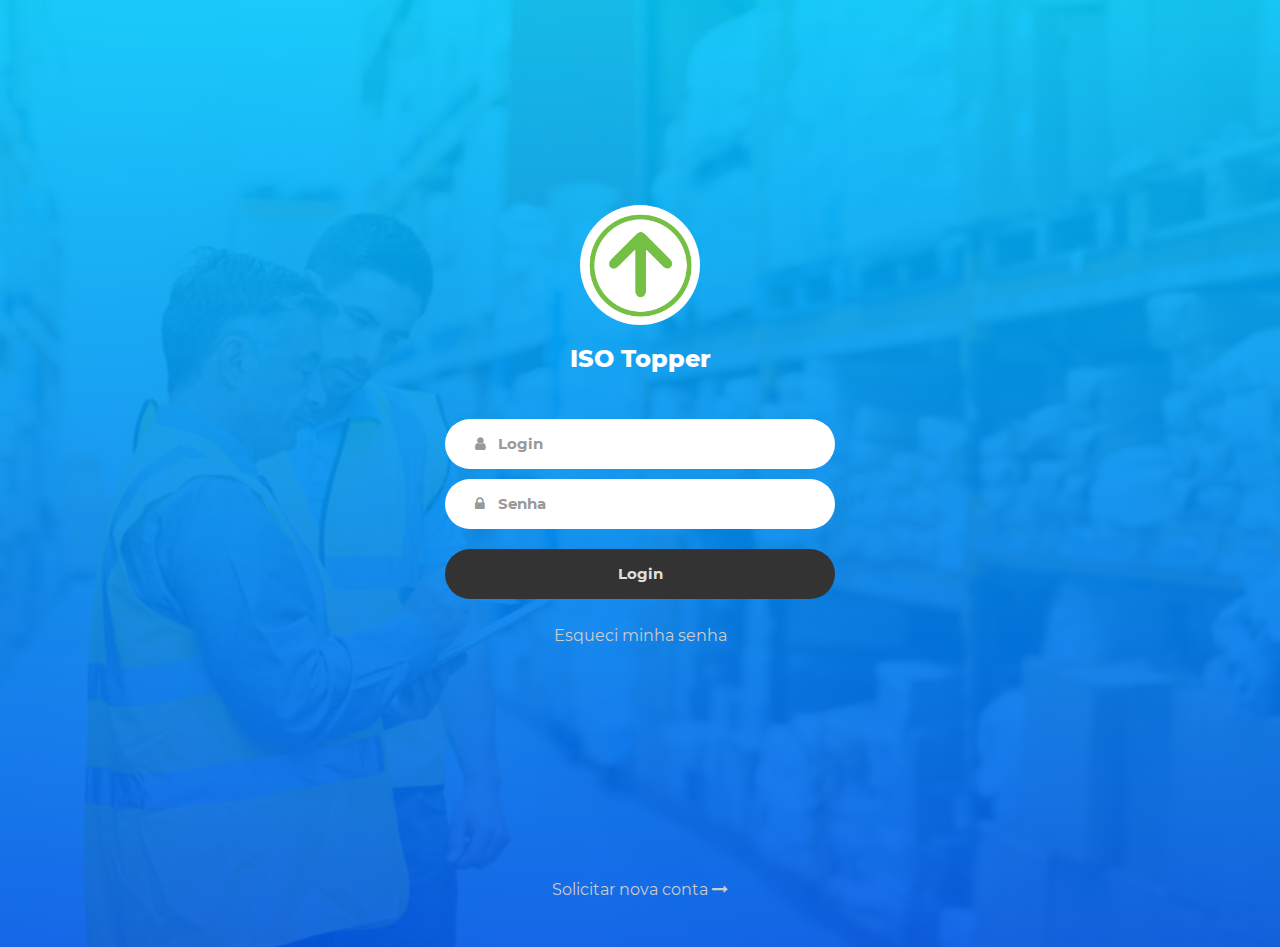
<file: index.html>
<!DOCTYPE html>
<html lang="en">
<head>
	<title>Login V12</title>
	<meta charset="UTF-8">
	<meta name="viewport" content="width=device-width, initial-scale=1">
<!--===============================================================================================-->	
	<link rel="icon" type="image/png" href="login/images/icons/favicon.ico"/>
<!--===============================================================================================-->
	<link rel="stylesheet" type="text/css" href="login/vendor/bootstrap/css/bootstrap.min.css">
<!--===============================================================================================-->
	<link rel="stylesheet" type="text/css" href="login/fonts/font-awesome-4.7.0/css/font-awesome.min.css">
<!--===============================================================================================-->
	<link rel="stylesheet" type="text/css" href="login/fonts/Linearicons-Free-v1.0.0/icon-font.min.css">
<!--===============================================================================================-->
	<link rel="stylesheet" type="text/css" href="login/vendor/animate/animate.css">
<!--===============================================================================================-->	
	<link rel="stylesheet" type="text/css" href="login/vendor/css-hamburgers/hamburgers.min.css">
<!--===============================================================================================-->
	<link rel="stylesheet" type="text/css" href="login/vendor/select2/select2.min.css">
<!--===============================================================================================-->
	<link rel="stylesheet" type="text/css" href="login/css/util.css">
	<link rel="stylesheet" type="text/css" href="login/css/main.css">
<!--===============================================================================================-->
</head>
<body>
	
	<div class="limiter">
		<div class="container-login100" style="background-image: url('login/images/warehouse-workers-talking-together-work-large-49298415.jpg');">
			<div class="wrap-login100 p-t-190 p-b-30">
				<form class="login100-form validate-form">
					<div class="login100-form-avatar">
						<img src="login/images/house-top-icon-0.png" alt="AVATAR">
					</div>

					<span class="login100-form-title p-t-20 p-b-45">
						ISO Topper
					</span>

					<div class="wrap-input100 validate-input m-b-10" data-validate = "Por favor, insira um login válido">
						<input class="input100" type="text" name="username" placeholder="Login">
						<span class="focus-input100"></span>
						<span class="symbol-input100">
							<i class="fa fa-user"></i>
						</span>
					</div>

					<div class="wrap-input100 validate-input m-b-10" data-validate = "Por favor, insira uma senha válida">
						<input class="input100" type="password" name="pass" placeholder="Senha">
						<span class="focus-input100"></span>
						<span class="symbol-input100">
							<i class="fa fa-lock"></i>
						</span>
					</div>

					<div class="container-login100-form-btn p-t-10">
						<button class="login100-form-btn" href="dashboard_isotopper/index.html">
							Login
						</button>
					</div>

					<div class="text-center w-full p-t-25 p-b-230">
						<a href="#" class="txt1">
							Esqueci minha senha
						</a>
					</div>

					<div class="text-center w-full">
						<a class="txt1" href="dashboard_isotopper/index.html">
							Solicitar nova conta
							<i class="fa fa-long-arrow-right"></i>						
						</a>
					</div>
				</form>
			</div>
		</div>
	</div>
	
	

	
<!--===============================================================================================-->	
	<script src="login/vendor/jquery/jquery-3.2.1.min.js"></script>
<!--===============================================================================================-->
	<script src="login/vendor/bootstrap/js/popper.js"></script>
	<script src="login/vendor/bootstrap/js/bootstrap.min.js"></script>
<!--===============================================================================================-->
	<script src="login/vendor/select2/select2.min.js"></script>
<!--===============================================================================================-->
	<script src="login/js/main.js"></script>

</body>
</html>
</file>
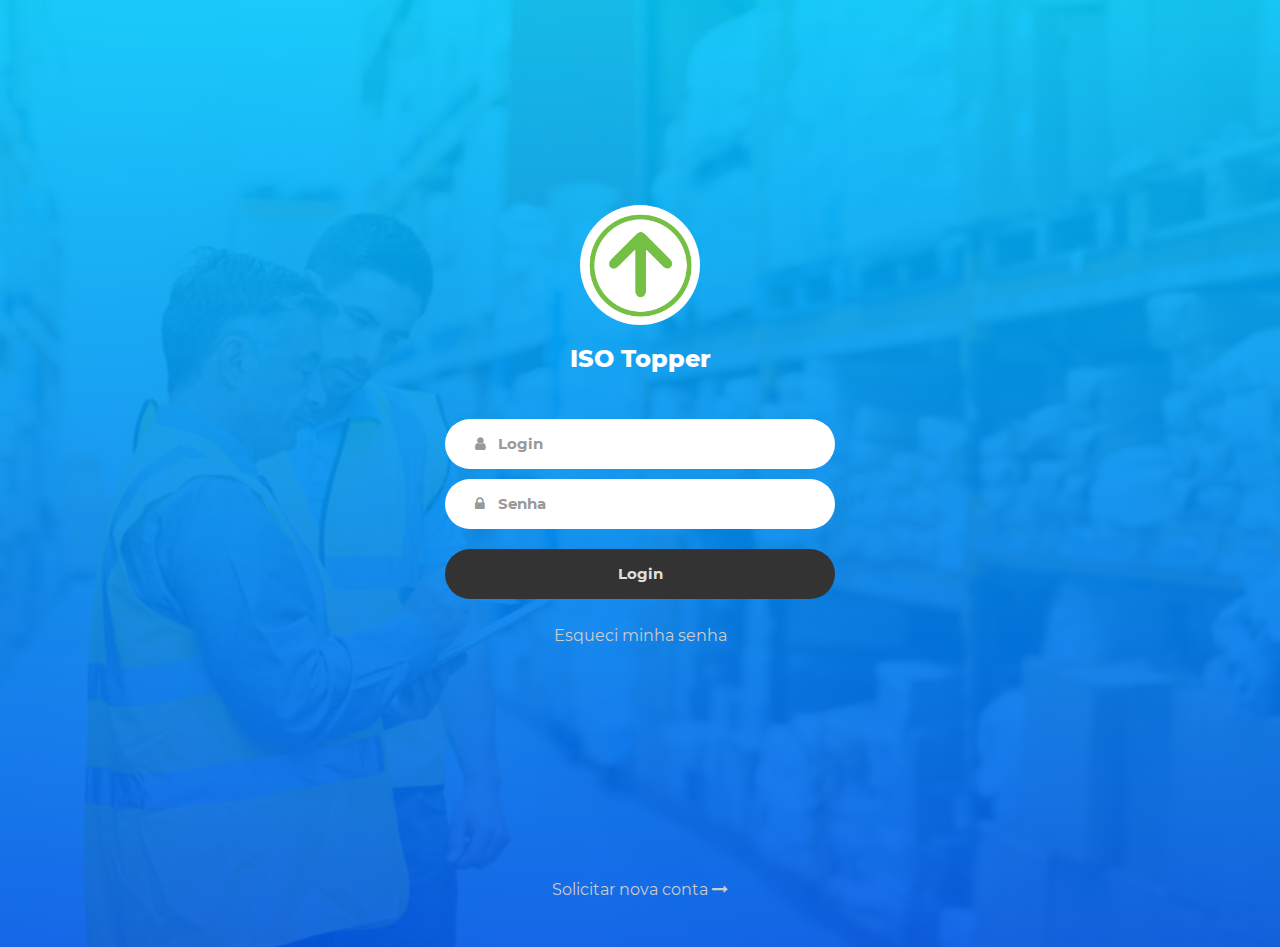
<file: login/index.html>
<!DOCTYPE html>
<html lang="en">
<head>
	<title>Login V12</title>
	<meta charset="UTF-8">
	<meta name="viewport" content="width=device-width, initial-scale=1">
<!--===============================================================================================-->	
	<link rel="icon" type="image/png" href="images/icons/favicon.ico"/>
<!--===============================================================================================-->
	<link rel="stylesheet" type="text/css" href="vendor/bootstrap/css/bootstrap.min.css">
<!--===============================================================================================-->
	<link rel="stylesheet" type="text/css" href="fonts/font-awesome-4.7.0/css/font-awesome.min.css">
<!--===============================================================================================-->
	<link rel="stylesheet" type="text/css" href="fonts/Linearicons-Free-v1.0.0/icon-font.min.css">
<!--===============================================================================================-->
	<link rel="stylesheet" type="text/css" href="vendor/animate/animate.css">
<!--===============================================================================================-->	
	<link rel="stylesheet" type="text/css" href="vendor/css-hamburgers/hamburgers.min.css">
<!--===============================================================================================-->
	<link rel="stylesheet" type="text/css" href="vendor/select2/select2.min.css">
<!--===============================================================================================-->
	<link rel="stylesheet" type="text/css" href="css/util.css">
	<link rel="stylesheet" type="text/css" href="css/main.css">
<!--===============================================================================================-->
</head>
<body>
	
	<div class="limiter">
		<div class="container-login100" style="background-image: url('images/warehouse-workers-talking-together-work-large-49298415.jpg');">
			<div class="wrap-login100 p-t-190 p-b-30">
				<form class="login100-form validate-form">
					<div class="login100-form-avatar">
						<img src="images/house-top-icon-0.png" alt="AVATAR">
					</div>

					<span class="login100-form-title p-t-20 p-b-45">
						ISO Topper
					</span>

					<div class="wrap-input100 validate-input m-b-10" data-validate = "Por favor, insira um login válido">
						<input class="input100" type="text" name="username" placeholder="Login">
						<span class="focus-input100"></span>
						<span class="symbol-input100">
							<i class="fa fa-user"></i>
						</span>
					</div>

					<div class="wrap-input100 validate-input m-b-10" data-validate = "Por favor, insira uma senha válida">
						<input class="input100" type="password" name="pass" placeholder="Senha">
						<span class="focus-input100"></span>
						<span class="symbol-input100">
							<i class="fa fa-lock"></i>
						</span>
					</div>

					<div class="container-login100-form-btn p-t-10">
						<button class="login100-form-btn">
							Login
						</button>
					</div>

					<div class="text-center w-full p-t-25 p-b-230">
						<a href="#" class="txt1">
							Esqueci minha senha
						</a>
					</div>

					<div class="text-center w-full">
						<a class="txt1" href="#">
							Solicitar nova conta
							<i class="fa fa-long-arrow-right"></i>						
						</a>
					</div>
				</form>
			</div>
		</div>
	</div>
	
	

	
<!--===============================================================================================-->	
	<script src="vendor/jquery/jquery-3.2.1.min.js"></script>
<!--===============================================================================================-->
	<script src="vendor/bootstrap/js/popper.js"></script>
	<script src="vendor/bootstrap/js/bootstrap.min.js"></script>
<!--===============================================================================================-->
	<script src="vendor/select2/select2.min.js"></script>
<!--===============================================================================================-->
	<script src="js/main.js"></script>

</body>
</html>
</file>
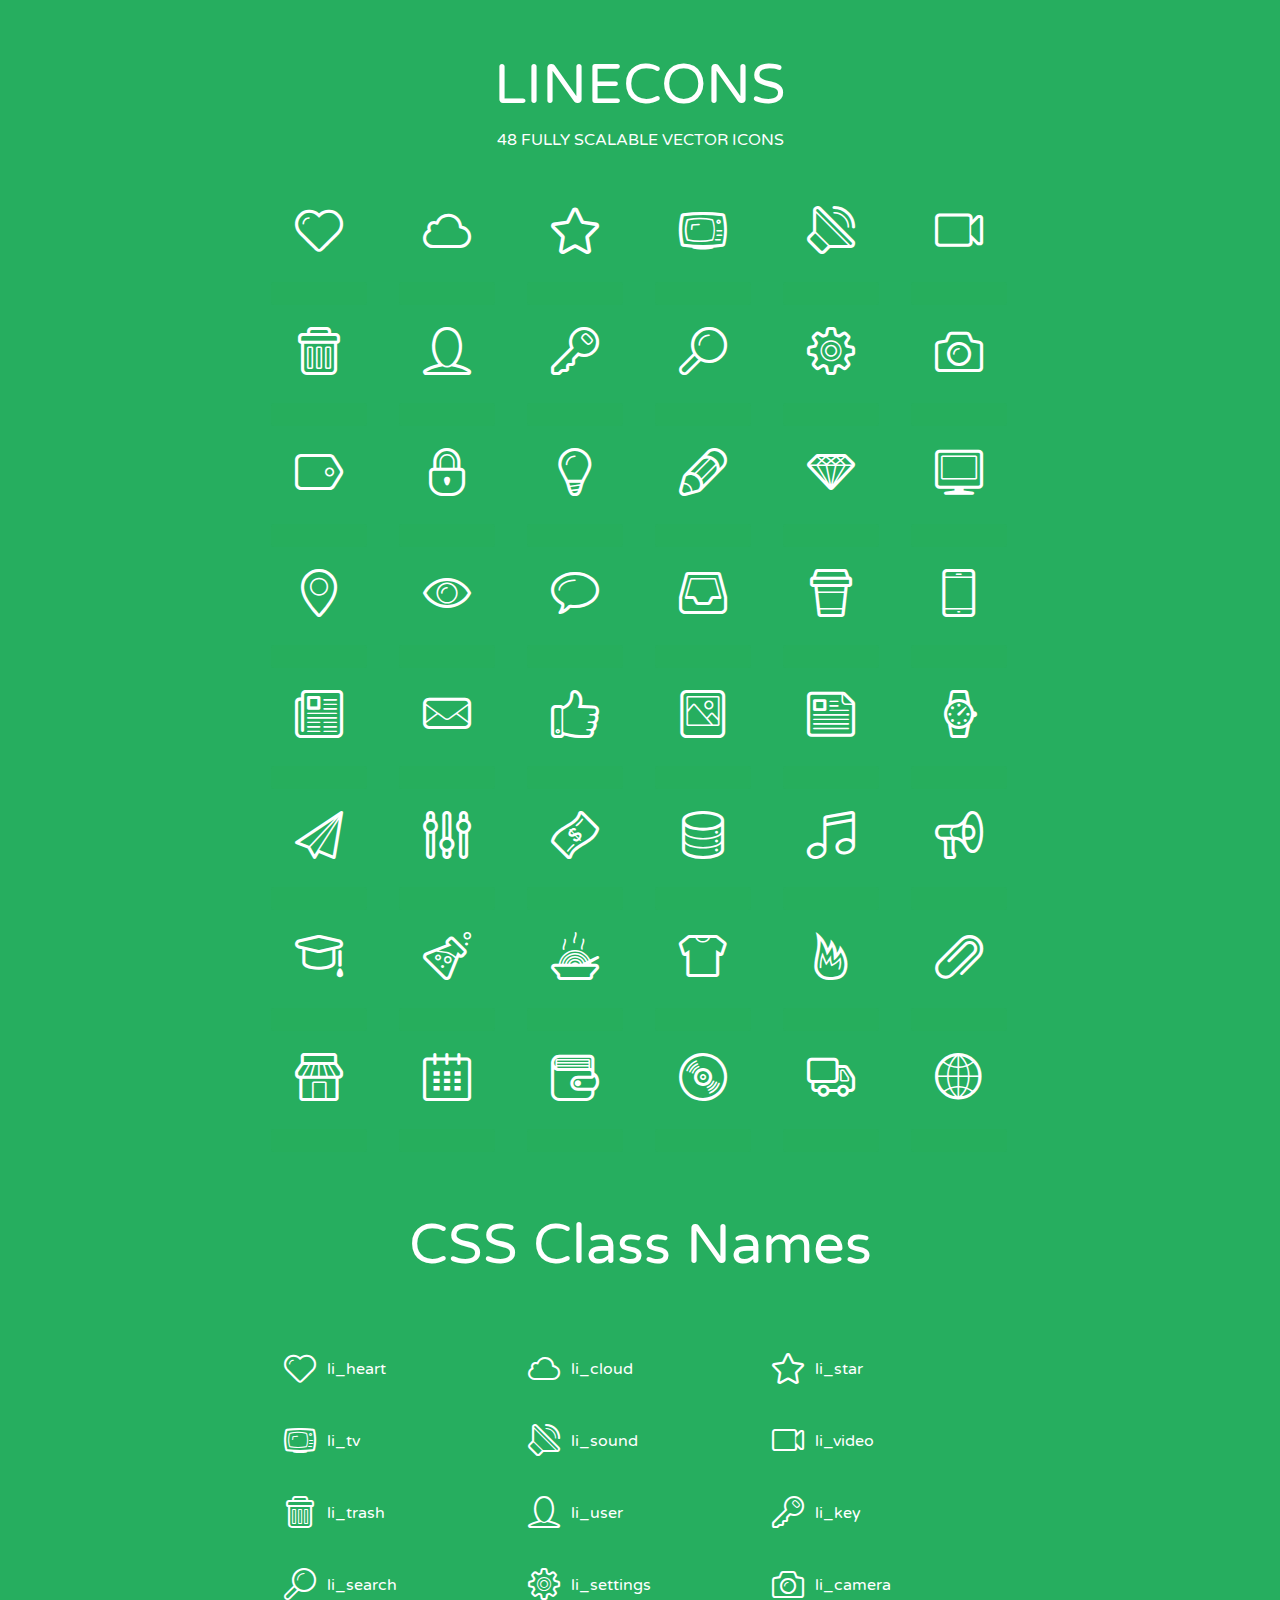
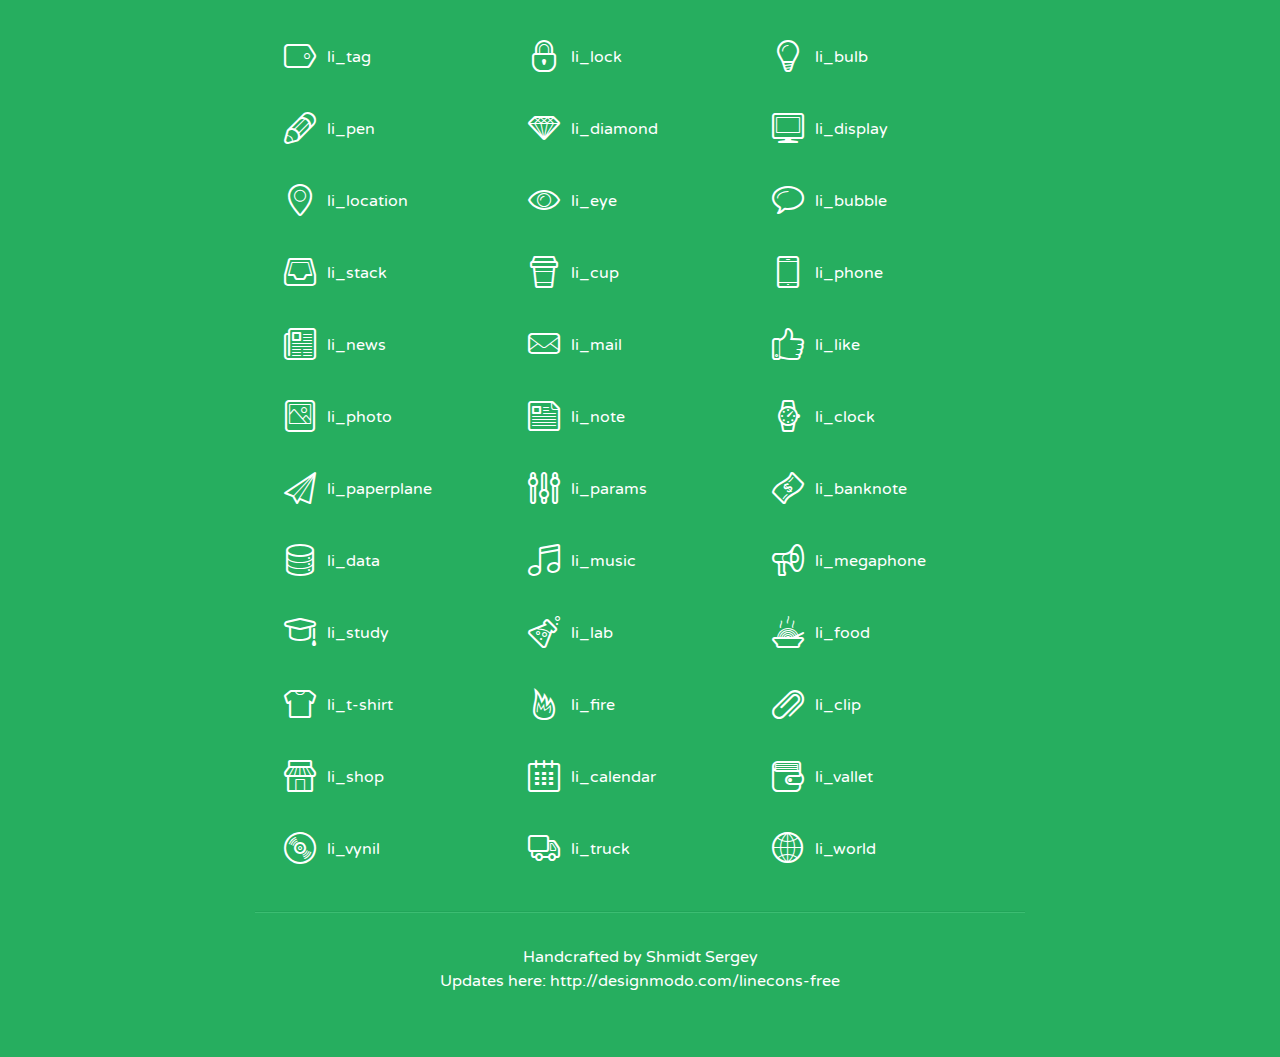
<file: dashboard_isotopper/assets/lineicons/index.html>
<!doctype html>
<html>
<head>
<title>LINECONS - 48 Fully Scalable Vector Icons</title>
<link rel="stylesheet" href="style.css" />
<link href='http://fonts.googleapis.com/css?family=Varela+Round' rel='stylesheet' type='text/css'>
<!--[if lte IE 7]><script src="lte-ie7.js"></script><![endif]-->

<!-- 

Thanks http://icomoon.io/app/ for amazing service!

-->


<style>
	section, header, footer {display: block;}
	body {
		font-family: 'Varela Round', sans-serif;
		color: #333333;
		line-height: 1.5;
		font-size: 16px;
		background:#26ae5f;
		color:white;
		-moz-text-shadow: 0 1px 1px rgba(0, 0, 0, 0.21);
		-webkit-text-shadow: 0 1px 1px rgba(0, 0, 0, 0.21);
	}
	* {
		-moz-box-sizing: border-box;
		-webkit-box-sizing: border-box;
		box-sizing: border-box;
		margin: 0;
		padding: 0;
	}
	.glyph {
		float: left;
		text-align: center;
		padding: .5em;
		margin: 0 .5em;
		width: 7em;
		border-radius: .375em;
		top:0;
		position:relative;
		-webkit-transition:0.2s ease-in;
		-o-transition:0.2s ease-in;
		-moz-transition:0.2s ease-in;
		-ie-transition:0.2s ease-in;
		transition:0.2s ease-in;
	}
	.glyph input {
		width: 100%;
		text-align: center;
		font-family: consolas, monospace;
		border-radius:3px;
		border:none;
		padding:4px;
		background:#26AE5C;
		color:#26AE5C;
		-webkit-transition:0.2s ease-in;
		-o-transition:0.2s ease-in;
		-moz-transition:0.2s ease-in;
		-ie-transition:0.2s ease-in;
		transition:0.2s ease-in;
	}
	.glyph:hover input {
		background:#26ae5f;
		padding:4px;
		color:#ffffff;
	}
	.glyph:hover {
		-webkit-transition: all 0.5s ease-out;
		background:#222821;
		color:#fff;
		text-shadow: none;
		-moz-text-shadow: none;
		-webkit-text-shadow: none;
		top:-5px;
		position:relative;
	}
	.glyph input, .mtm {
		margin-top: .75em;
	}
	.w-main {
		width: 770px;
		text-align:center;
	}
	.centered {
		margin-left: auto;
		margin-right: auto;
	}
	.fs1 {
		font-size: 3em;
	}
	header {
		margin: 2em 0;
		padding-bottom: .5em;
	}
	header h1 {
		font-size: 3.5em;
		font-weight: normal;
	}
	.clearfix:before, .clearfix:after { content: ""; display: table; }
	.clearfix:after, .clear { clear: both; }
	footer {
		margin: 2em 0;
		padding: 2em 0;
		border-top: 1px solid rgb(60, 189, 114);
		box-shadow: 0 -1px rgb(33, 165, 89);
	}
	a, a:visited {
		color: #ffffff; text-decoration:none;
	}
	a:hover, a:focus {color: #222821; text-decoration:none;}
	.box1 {
		display: inline-block;
		width: 14em;
		padding: .25em .5em;
		margin: .5em 1em .5em 0;
		text-align:left;
		
	}
	.box1 span { 
		font-size:2em;
		position: relative;
		top: 0.25em;
		margin-right: 0.1em;
	}
</style>
</head>
<body>
	<div class="w-main centered">
	<section class="mtm clearfix" id="glyphs">
	<header>
		<h1>LINECONS</h1>
		<p>48 FULLY SCALABLE VECTOR ICONS</p>
	</header>
	<div class="glyph">
		<div class="fs1" aria-hidden="true" data-icon="&#xe000;"></div>
		<input type="text" readonly="readonly" value="&amp;#xe000;" />
	</div>
	<div class="glyph">
		<div class="fs1" aria-hidden="true" data-icon="&#xe001;"></div>
		<input type="text" readonly="readonly" value="&amp;#xe001;" />
	</div>
	<div class="glyph">
		<div class="fs1" aria-hidden="true" data-icon="&#xe002;"></div>
		<input type="text" readonly="readonly" value="&amp;#xe002;" />
	</div>
	<div class="glyph">
		<div class="fs1" aria-hidden="true" data-icon="&#xe003;"></div>
		<input type="text" readonly="readonly" value="&amp;#xe003;" />
	</div>
	<div class="glyph">
		<div class="fs1" aria-hidden="true" data-icon="&#xe004;"></div>
		<input type="text" readonly="readonly" value="&amp;#xe004;" />
	</div>
	<div class="glyph">
		<div class="fs1" aria-hidden="true" data-icon="&#xe005;"></div>
		<input type="text" readonly="readonly" value="&amp;#xe005;" />
	</div>
	<div class="glyph">
		<div class="fs1" aria-hidden="true" data-icon="&#xe006;"></div>
		<input type="text" readonly="readonly" value="&amp;#xe006;" />
	</div>
	<div class="glyph">
		<div class="fs1" aria-hidden="true" data-icon="&#xe007;"></div>
		<input type="text" readonly="readonly" value="&amp;#xe007;" />
	</div>
	<div class="glyph">
		<div class="fs1" aria-hidden="true" data-icon="&#xe008;"></div>
		<input type="text" readonly="readonly" value="&amp;#xe008;" />
	</div>
	<div class="glyph">
		<div class="fs1" aria-hidden="true" data-icon="&#xe009;"></div>
		<input type="text" readonly="readonly" value="&amp;#xe009;" />
	</div>
	<div class="glyph">
		<div class="fs1" aria-hidden="true" data-icon="&#xe00a;"></div>
		<input type="text" readonly="readonly" value="&amp;#xe00a;" />
	</div>
	<div class="glyph">
		<div class="fs1" aria-hidden="true" data-icon="&#xe00b;"></div>
		<input type="text" readonly="readonly" value="&amp;#xe00b;" />
	</div>
	<div class="glyph">
		<div class="fs1" aria-hidden="true" data-icon="&#xe00c;"></div>
		<input type="text" readonly="readonly" value="&amp;#xe00c;" />
	</div>
	<div class="glyph">
		<div class="fs1" aria-hidden="true" data-icon="&#xe00d;"></div>
		<input type="text" readonly="readonly" value="&amp;#xe00d;" />
	</div>
	<div class="glyph">
		<div class="fs1" aria-hidden="true" data-icon="&#xe00e;"></div>
		<input type="text" readonly="readonly" value="&amp;#xe00e;" />
	</div>
	<div class="glyph">
		<div class="fs1" aria-hidden="true" data-icon="&#xe00f;"></div>
		<input type="text" readonly="readonly" value="&amp;#xe00f;" />
	</div>
	<div class="glyph">
		<div class="fs1" aria-hidden="true" data-icon="&#xe010;"></div>
		<input type="text" readonly="readonly" value="&amp;#xe010;" />
	</div>
	<div class="glyph">
		<div class="fs1" aria-hidden="true" data-icon="&#xe011;"></div>
		<input type="text" readonly="readonly" value="&amp;#xe011;" />
	</div>
	<div class="glyph">
		<div class="fs1" aria-hidden="true" data-icon="&#xe012;"></div>
		<input type="text" readonly="readonly" value="&amp;#xe012;" />
	</div>
	<div class="glyph">
		<div class="fs1" aria-hidden="true" data-icon="&#xe013;"></div>
		<input type="text" readonly="readonly" value="&amp;#xe013;" />
	</div>
	<div class="glyph">
		<div class="fs1" aria-hidden="true" data-icon="&#xe014;"></div>
		<input type="text" readonly="readonly" value="&amp;#xe014;" />
	</div>
	<div class="glyph">
		<div class="fs1" aria-hidden="true" data-icon="&#xe015;"></div>
		<input type="text" readonly="readonly" value="&amp;#xe015;" />
	</div>
	<div class="glyph">
		<div class="fs1" aria-hidden="true" data-icon="&#xe016;"></div>
		<input type="text" readonly="readonly" value="&amp;#xe016;" />
	</div>
	<div class="glyph">
		<div class="fs1" aria-hidden="true" data-icon="&#xe017;"></div>
		<input type="text" readonly="readonly" value="&amp;#xe017;" />
	</div>
	<div class="glyph">
		<div class="fs1" aria-hidden="true" data-icon="&#xe018;"></div>
		<input type="text" readonly="readonly" value="&amp;#xe018;" />
	</div>
	<div class="glyph">
		<div class="fs1" aria-hidden="true" data-icon="&#xe019;"></div>
		<input type="text" readonly="readonly" value="&amp;#xe019;" />
	</div>
	<div class="glyph">
		<div class="fs1" aria-hidden="true" data-icon="&#xe01a;"></div>
		<input type="text" readonly="readonly" value="&amp;#xe01a;" />
	</div>
	<div class="glyph">
		<div class="fs1" aria-hidden="true" data-icon="&#xe01b;"></div>
		<input type="text" readonly="readonly" value="&amp;#xe01b;" />
	</div>
	<div class="glyph">
		<div class="fs1" aria-hidden="true" data-icon="&#xe01c;"></div>
		<input type="text" readonly="readonly" value="&amp;#xe01c;" />
	</div>
	<div class="glyph">
		<div class="fs1" aria-hidden="true" data-icon="&#xe01d;"></div>
		<input type="text" readonly="readonly" value="&amp;#xe01d;" />
	</div>
	<div class="glyph">
		<div class="fs1" aria-hidden="true" data-icon="&#xe01e;"></div>
		<input type="text" readonly="readonly" value="&amp;#xe01e;" />
	</div>
	<div class="glyph">
		<div class="fs1" aria-hidden="true" data-icon="&#xe01f;"></div>
		<input type="text" readonly="readonly" value="&amp;#xe01f;" />
	</div>
	<div class="glyph">
		<div class="fs1" aria-hidden="true" data-icon="&#xe020;"></div>
		<input type="text" readonly="readonly" value="&amp;#xe020;" />
	</div>
	<div class="glyph">
		<div class="fs1" aria-hidden="true" data-icon="&#xe021;"></div>
		<input type="text" readonly="readonly" value="&amp;#xe021;" />
	</div>
	<div class="glyph">
		<div class="fs1" aria-hidden="true" data-icon="&#xe022;"></div>
		<input type="text" readonly="readonly" value="&amp;#xe022;" />
	</div>
	<div class="glyph">
		<div class="fs1" aria-hidden="true" data-icon="&#xe023;"></div>
		<input type="text" readonly="readonly" value="&amp;#xe023;" />
	</div>
	<div class="glyph">
		<div class="fs1" aria-hidden="true" data-icon="&#xe024;"></div>
		<input type="text" readonly="readonly" value="&amp;#xe024;" />
	</div>
	<div class="glyph">
		<div class="fs1" aria-hidden="true" data-icon="&#xe025;"></div>
		<input type="text" readonly="readonly" value="&amp;#xe025;" />
	</div>
	<div class="glyph">
		<div class="fs1" aria-hidden="true" data-icon="&#xe026;"></div>
		<input type="text" readonly="readonly" value="&amp;#xe026;" />
	</div>
	<div class="glyph">
		<div class="fs1" aria-hidden="true" data-icon="&#xe027;"></div>
		<input type="text" readonly="readonly" value="&amp;#xe027;" />
	</div>
	<div class="glyph">
		<div class="fs1" aria-hidden="true" data-icon="&#xe028;"></div>
		<input type="text" readonly="readonly" value="&amp;#xe028;" />
	</div>
	<div class="glyph">
		<div class="fs1" aria-hidden="true" data-icon="&#xe029;"></div>
		<input type="text" readonly="readonly" value="&amp;#xe029;" />
	</div>
	<div class="glyph">
		<div class="fs1" aria-hidden="true" data-icon="&#xe02a;"></div>
		<input type="text" readonly="readonly" value="&amp;#xe02a;" />
	</div>
	<div class="glyph">
		<div class="fs1" aria-hidden="true" data-icon="&#xe02b;"></div>
		<input type="text" readonly="readonly" value="&amp;#xe02b;" />
	</div>
	<div class="glyph">
		<div class="fs1" aria-hidden="true" data-icon="&#xe02c;"></div>
		<input type="text" readonly="readonly" value="&amp;#xe02c;" />
	</div>
	<div class="glyph">
		<div class="fs1" aria-hidden="true" data-icon="&#xe02d;"></div>
		<input type="text" readonly="readonly" value="&amp;#xe02d;" />
	</div>
	<div class="glyph">
		<div class="fs1" aria-hidden="true" data-icon="&#xe02e;"></div>
		<input type="text" readonly="readonly" value="&amp;#xe02e;" />
	</div>
	<div class="glyph">
		<div class="fs1" aria-hidden="true" data-icon="&#xe02f;"></div>
		<input type="text" readonly="readonly" value="&amp;#xe02f;" />
	</div>
	</section>
	<div class="clear"></div>
	<section class="mtm clearfix" id="glyphs">
	<header>
		<h1>CSS Class Names</h1>
	</header>
	<span class="box1">
		<span aria-hidden="true" class="li_heart"></span>
		&nbsp;li_heart
	</span>
	<span class="box1">
		<span aria-hidden="true" class="li_cloud"></span>
		&nbsp;li_cloud
	</span>
	<span class="box1">
		<span aria-hidden="true" class="li_star"></span>
		&nbsp;li_star
	</span>
	<span class="box1">
		<span aria-hidden="true" class="li_tv"></span>
		&nbsp;li_tv
	</span>
	<span class="box1">
		<span aria-hidden="true" class="li_sound"></span>
		&nbsp;li_sound
	</span>
	<span class="box1">
		<span aria-hidden="true" class="li_video"></span>
		&nbsp;li_video
	</span>
	<span class="box1">
		<span aria-hidden="true" class="li_trash"></span>
		&nbsp;li_trash
	</span>
	<span class="box1">
		<span aria-hidden="true" class="li_user"></span>
		&nbsp;li_user
	</span>
	<span class="box1">
		<span aria-hidden="true" class="li_key"></span>
		&nbsp;li_key
	</span>
	<span class="box1">
		<span aria-hidden="true" class="li_search"></span>
		&nbsp;li_search
	</span>
	<span class="box1">
		<span aria-hidden="true" class="li_settings"></span>
		&nbsp;li_settings
	</span>
	<span class="box1">
		<span aria-hidden="true" class="li_camera"></span>
		&nbsp;li_camera
	</span>
	<span class="box1">
		<span aria-hidden="true" class="li_tag"></span>
		&nbsp;li_tag
	</span>
	<span class="box1">
		<span aria-hidden="true" class="li_lock"></span>
		&nbsp;li_lock
	</span>
	<span class="box1">
		<span aria-hidden="true" class="li_bulb"></span>
		&nbsp;li_bulb
	</span>
	<span class="box1">
		<span aria-hidden="true" class="li_pen"></span>
		&nbsp;li_pen
	</span>
	<span class="box1">
		<span aria-hidden="true" class="li_diamond"></span>
		&nbsp;li_diamond
	</span>
	<span class="box1">
		<span aria-hidden="true" class="li_display"></span>
		&nbsp;li_display
	</span>
	<span class="box1">
		<span aria-hidden="true" class="li_location"></span>
		&nbsp;li_location
	</span>
	<span class="box1">
		<span aria-hidden="true" class="li_eye"></span>
		&nbsp;li_eye
	</span>
	<span class="box1">
		<span aria-hidden="true" class="li_bubble"></span>
		&nbsp;li_bubble
	</span>
	<span class="box1">
		<span aria-hidden="true" class="li_stack"></span>
		&nbsp;li_stack
	</span>
	<span class="box1">
		<span aria-hidden="true" class="li_cup"></span>
		&nbsp;li_cup
	</span>
	<span class="box1">
		<span aria-hidden="true" class="li_phone"></span>
		&nbsp;li_phone
	</span>
	<span class="box1">
		<span aria-hidden="true" class="li_news"></span>
		&nbsp;li_news
	</span>
	<span class="box1">
		<span aria-hidden="true" class="li_mail"></span>
		&nbsp;li_mail
	</span>
	<span class="box1">
		<span aria-hidden="true" class="li_like"></span>
		&nbsp;li_like
	</span>
	<span class="box1">
		<span aria-hidden="true" class="li_photo"></span>
		&nbsp;li_photo
	</span>
	<span class="box1">
		<span aria-hidden="true" class="li_note"></span>
		&nbsp;li_note
	</span>
	<span class="box1">
		<span aria-hidden="true" class="li_clock"></span>
		&nbsp;li_clock
	</span>
	<span class="box1">
		<span aria-hidden="true" class="li_paperplane"></span>
		&nbsp;li_paperplane
	</span>
	<span class="box1">
		<span aria-hidden="true" class="li_params"></span>
		&nbsp;li_params
	</span>
	<span class="box1">
		<span aria-hidden="true" class="li_banknote"></span>
		&nbsp;li_banknote
	</span>
	<span class="box1">
		<span aria-hidden="true" class="li_data"></span>
		&nbsp;li_data
	</span>
	<span class="box1">
		<span aria-hidden="true" class="li_music"></span>
		&nbsp;li_music
	</span>
	<span class="box1">
		<span aria-hidden="true" class="li_megaphone"></span>
		&nbsp;li_megaphone
	</span>
	<span class="box1">
		<span aria-hidden="true" class="li_study"></span>
		&nbsp;li_study
	</span>
	<span class="box1">
		<span aria-hidden="true" class="li_lab"></span>
		&nbsp;li_lab
	</span>
	<span class="box1">
		<span aria-hidden="true" class="li_food"></span>
		&nbsp;li_food
	</span>
	<span class="box1">
		<span aria-hidden="true" class="li_t-shirt"></span>
		&nbsp;li_t-shirt
	</span>
	<span class="box1">
		<span aria-hidden="true" class="li_fire"></span>
		&nbsp;li_fire
	</span>
	<span class="box1">
		<span aria-hidden="true" class="li_clip"></span>
		&nbsp;li_clip
	</span>
	<span class="box1">
		<span aria-hidden="true" class="li_shop"></span>
		&nbsp;li_shop
	</span>
	<span class="box1">
		<span aria-hidden="true" class="li_calendar"></span>
		&nbsp;li_calendar
	</span>
	<span class="box1">
		<span aria-hidden="true" class="li_vallet"></span>
		&nbsp;li_vallet
	</span>
	<span class="box1">
		<span aria-hidden="true" class="li_vynil"></span>
		&nbsp;li_vynil
	</span>
	<span class="box1">
		<span aria-hidden="true" class="li_truck"></span>
		&nbsp;li_truck
	</span>
	<span class="box1">
		<span aria-hidden="true" class="li_world"></span>
		&nbsp;li_world
	</span>
	</section>
	<footer>
		<p>Handcrafted by <a href="http://shmidt.in">Shmidt Sergey</a></p>
		<p>Updates here: <a href="http://designmodo.com/linecons-free">http://designmodo.com/linecons-free</a></p>
	</footer>
	</div>
	<script>
	document.getElementById("glyphs").addEventListener("click", function(e) {
		var target = e.target;
		if (target.tagName === "INPUT") {
			target.select();
		}
	});
	</script>
</body>
</html>
</file>
<file: login/css/util.css>
/*[ FONT SIZE ]
///////////////////////////////////////////////////////////
*/
.fs-1 {font-size: 1px;}
.fs-2 {font-size: 2px;}
.fs-3 {font-size: 3px;}
.fs-4 {font-size: 4px;}
.fs-5 {font-size: 5px;}
.fs-6 {font-size: 6px;}
.fs-7 {font-size: 7px;}
.fs-8 {font-size: 8px;}
.fs-9 {font-size: 9px;}
.fs-10 {font-size: 10px;}
.fs-11 {font-size: 11px;}
.fs-12 {font-size: 12px;}
.fs-13 {font-size: 13px;}
.fs-14 {font-size: 14px;}
.fs-15 {font-size: 15px;}
.fs-16 {font-size: 16px;}
.fs-17 {font-size: 17px;}
.fs-18 {font-size: 18px;}
.fs-19 {font-size: 19px;}
.fs-20 {font-size: 20px;}
.fs-21 {font-size: 21px;}
.fs-22 {font-size: 22px;}
.fs-23 {font-size: 23px;}
.fs-24 {font-size: 24px;}
.fs-25 {font-size: 25px;}
.fs-26 {font-size: 26px;}
.fs-27 {font-size: 27px;}
.fs-28 {font-size: 28px;}
.fs-29 {font-size: 29px;}
.fs-30 {font-size: 30px;}
.fs-31 {font-size: 31px;}
.fs-32 {font-size: 32px;}
.fs-33 {font-size: 33px;}
.fs-34 {font-size: 34px;}
.fs-35 {font-size: 35px;}
.fs-36 {font-size: 36px;}
.fs-37 {font-size: 37px;}
.fs-38 {font-size: 38px;}
.fs-39 {font-size: 39px;}
.fs-40 {font-size: 40px;}
.fs-41 {font-size: 41px;}
.fs-42 {font-size: 42px;}
.fs-43 {font-size: 43px;}
.fs-44 {font-size: 44px;}
.fs-45 {font-size: 45px;}
.fs-46 {font-size: 46px;}
.fs-47 {font-size: 47px;}
.fs-48 {font-size: 48px;}
.fs-49 {font-size: 49px;}
.fs-50 {font-size: 50px;}
.fs-51 {font-size: 51px;}
.fs-52 {font-size: 52px;}
.fs-53 {font-size: 53px;}
.fs-54 {font-size: 54px;}
.fs-55 {font-size: 55px;}
.fs-56 {font-size: 56px;}
.fs-57 {font-size: 57px;}
.fs-58 {font-size: 58px;}
.fs-59 {font-size: 59px;}
.fs-60 {font-size: 60px;}
.fs-61 {font-size: 61px;}
.fs-62 {font-size: 62px;}
.fs-63 {font-size: 63px;}
.fs-64 {font-size: 64px;}
.fs-65 {font-size: 65px;}
.fs-66 {font-size: 66px;}
.fs-67 {font-size: 67px;}
.fs-68 {font-size: 68px;}
.fs-69 {font-size: 69px;}
.fs-70 {font-size: 70px;}
.fs-71 {font-size: 71px;}
.fs-72 {font-size: 72px;}
.fs-73 {font-size: 73px;}
.fs-74 {font-size: 74px;}
.fs-75 {font-size: 75px;}
.fs-76 {font-size: 76px;}
.fs-77 {font-size: 77px;}
.fs-78 {font-size: 78px;}
.fs-79 {font-size: 79px;}
.fs-80 {font-size: 80px;}
.fs-81 {font-size: 81px;}
.fs-82 {font-size: 82px;}
.fs-83 {font-size: 83px;}
.fs-84 {font-size: 84px;}
.fs-85 {font-size: 85px;}
.fs-86 {font-size: 86px;}
.fs-87 {font-size: 87px;}
.fs-88 {font-size: 88px;}
.fs-89 {font-size: 89px;}
.fs-90 {font-size: 90px;}
.fs-91 {font-size: 91px;}
.fs-92 {font-size: 92px;}
.fs-93 {font-size: 93px;}
.fs-94 {font-size: 94px;}
.fs-95 {font-size: 95px;}
.fs-96 {font-size: 96px;}
.fs-97 {font-size: 97px;}
.fs-98 {font-size: 98px;}
.fs-99 {font-size: 99px;}
.fs-100 {font-size: 100px;}
.fs-101 {font-size: 101px;}
.fs-102 {font-size: 102px;}
.fs-103 {font-size: 103px;}
.fs-104 {font-size: 104px;}
.fs-105 {font-size: 105px;}
.fs-106 {font-size: 106px;}
.fs-107 {font-size: 107px;}
.fs-108 {font-size: 108px;}
.fs-109 {font-size: 109px;}
.fs-110 {font-size: 110px;}
.fs-111 {font-size: 111px;}
.fs-112 {font-size: 112px;}
.fs-113 {font-size: 113px;}
.fs-114 {font-size: 114px;}
.fs-115 {font-size: 115px;}
.fs-116 {font-size: 116px;}
.fs-117 {font-size: 117px;}
.fs-118 {font-size: 118px;}
.fs-119 {font-size: 119px;}
.fs-120 {font-size: 120px;}
.fs-121 {font-size: 121px;}
.fs-122 {font-size: 122px;}
.fs-123 {font-size: 123px;}
.fs-124 {font-size: 124px;}
.fs-125 {font-size: 125px;}
.fs-126 {font-size: 126px;}
.fs-127 {font-size: 127px;}
.fs-128 {font-size: 128px;}
.fs-129 {font-size: 129px;}
.fs-130 {font-size: 130px;}
.fs-131 {font-size: 131px;}
.fs-132 {font-size: 132px;}
.fs-133 {font-size: 133px;}
.fs-134 {font-size: 134px;}
.fs-135 {font-size: 135px;}
.fs-136 {font-size: 136px;}
.fs-137 {font-size: 137px;}
.fs-138 {font-size: 138px;}
.fs-139 {font-size: 139px;}
.fs-140 {font-size: 140px;}
.fs-141 {font-size: 141px;}
.fs-142 {font-size: 142px;}
.fs-143 {font-size: 143px;}
.fs-144 {font-size: 144px;}
.fs-145 {font-size: 145px;}
.fs-146 {font-size: 146px;}
.fs-147 {font-size: 147px;}
.fs-148 {font-size: 148px;}
.fs-149 {font-size: 149px;}
.fs-150 {font-size: 150px;}
.fs-151 {font-size: 151px;}
.fs-152 {font-size: 152px;}
.fs-153 {font-size: 153px;}
.fs-154 {font-size: 154px;}
.fs-155 {font-size: 155px;}
.fs-156 {font-size: 156px;}
.fs-157 {font-size: 157px;}
.fs-158 {font-size: 158px;}
.fs-159 {font-size: 159px;}
.fs-160 {font-size: 160px;}
.fs-161 {font-size: 161px;}
.fs-162 {font-size: 162px;}
.fs-163 {font-size: 163px;}
.fs-164 {font-size: 164px;}
.fs-165 {font-size: 165px;}
.fs-166 {font-size: 166px;}
.fs-167 {font-size: 167px;}
.fs-168 {font-size: 168px;}
.fs-169 {font-size: 169px;}
.fs-170 {font-size: 170px;}
.fs-171 {font-size: 171px;}
.fs-172 {font-size: 172px;}
.fs-173 {font-size: 173px;}
.fs-174 {font-size: 174px;}
.fs-175 {font-size: 175px;}
.fs-176 {font-size: 176px;}
.fs-177 {font-size: 177px;}
.fs-178 {font-size: 178px;}
.fs-179 {font-size: 179px;}
.fs-180 {font-size: 180px;}
.fs-181 {font-size: 181px;}
.fs-182 {font-size: 182px;}
.fs-183 {font-size: 183px;}
.fs-184 {font-size: 184px;}
.fs-185 {font-size: 185px;}
.fs-186 {font-size: 186px;}
.fs-187 {font-size: 187px;}
.fs-188 {font-size: 188px;}
.fs-189 {font-size: 189px;}
.fs-190 {font-size: 190px;}
.fs-191 {font-size: 191px;}
.fs-192 {font-size: 192px;}
.fs-193 {font-size: 193px;}
.fs-194 {font-size: 194px;}
.fs-195 {font-size: 195px;}
.fs-196 {font-size: 196px;}
.fs-197 {font-size: 197px;}
.fs-198 {font-size: 198px;}
.fs-199 {font-size: 199px;}
.fs-200 {font-size: 200px;}

/*[ PADDING ]
///////////////////////////////////////////////////////////
*/
.p-t-0 {padding-top: 0px;}
.p-t-1 {padding-top: 1px;}
.p-t-2 {padding-top: 2px;}
.p-t-3 {padding-top: 3px;}
.p-t-4 {padding-top: 4px;}
.p-t-5 {padding-top: 5px;}
.p-t-6 {padding-top: 6px;}
.p-t-7 {padding-top: 7px;}
.p-t-8 {padding-top: 8px;}
.p-t-9 {padding-top: 9px;}
.p-t-10 {padding-top: 10px;}
.p-t-11 {padding-top: 11px;}
.p-t-12 {padding-top: 12px;}
.p-t-13 {padding-top: 13px;}
.p-t-14 {padding-top: 14px;}
.p-t-15 {padding-top: 15px;}
.p-t-16 {padding-top: 16px;}
.p-t-17 {padding-top: 17px;}
.p-t-18 {padding-top: 18px;}
.p-t-19 {padding-top: 19px;}
.p-t-20 {padding-top: 20px;}
.p-t-21 {padding-top: 21px;}
.p-t-22 {padding-top: 22px;}
.p-t-23 {padding-top: 23px;}
.p-t-24 {padding-top: 24px;}
.p-t-25 {padding-top: 25px;}
.p-t-26 {padding-top: 26px;}
.p-t-27 {padding-top: 27px;}
.p-t-28 {padding-top: 28px;}
.p-t-29 {padding-top: 29px;}
.p-t-30 {padding-top: 30px;}
.p-t-31 {padding-top: 31px;}
.p-t-32 {padding-top: 32px;}
.p-t-33 {padding-top: 33px;}
.p-t-34 {padding-top: 34px;}
.p-t-35 {padding-top: 35px;}
.p-t-36 {padding-top: 36px;}
.p-t-37 {padding-top: 37px;}
.p-t-38 {padding-top: 38px;}
.p-t-39 {padding-top: 39px;}
.p-t-40 {padding-top: 40px;}
.p-t-41 {padding-top: 41px;}
.p-t-42 {padding-top: 42px;}
.p-t-43 {padding-top: 43px;}
.p-t-44 {padding-top: 44px;}
.p-t-45 {padding-top: 45px;}
.p-t-46 {padding-top: 46px;}
.p-t-47 {padding-top: 47px;}
.p-t-48 {padding-top: 48px;}
.p-t-49 {padding-top: 49px;}
.p-t-50 {padding-top: 50px;}
.p-t-51 {padding-top: 51px;}
.p-t-52 {padding-top: 52px;}
.p-t-53 {padding-top: 53px;}
.p-t-54 {padding-top: 54px;}
.p-t-55 {padding-top: 55px;}
.p-t-56 {padding-top: 56px;}
.p-t-57 {padding-top: 57px;}
.p-t-58 {padding-top: 58px;}
.p-t-59 {padding-top: 59px;}
.p-t-60 {padding-top: 60px;}
.p-t-61 {padding-top: 61px;}
.p-t-62 {padding-top: 62px;}
.p-t-63 {padding-top: 63px;}
.p-t-64 {padding-top: 64px;}
.p-t-65 {padding-top: 65px;}
.p-t-66 {padding-top: 66px;}
.p-t-67 {padding-top: 67px;}
.p-t-68 {padding-top: 68px;}
.p-t-69 {padding-top: 69px;}
.p-t-70 {padding-top: 70px;}
.p-t-71 {padding-top: 71px;}
.p-t-72 {padding-top: 72px;}
.p-t-73 {padding-top: 73px;}
.p-t-74 {padding-top: 74px;}
.p-t-75 {padding-top: 75px;}
.p-t-76 {padding-top: 76px;}
.p-t-77 {padding-top: 77px;}
.p-t-78 {padding-top: 78px;}
.p-t-79 {padding-top: 79px;}
.p-t-80 {padding-top: 80px;}
.p-t-81 {padding-top: 81px;}
.p-t-82 {padding-top: 82px;}
.p-t-83 {padding-top: 83px;}
.p-t-84 {padding-top: 84px;}
.p-t-85 {padding-top: 85px;}
.p-t-86 {padding-top: 86px;}
.p-t-87 {padding-top: 87px;}
.p-t-88 {padding-top: 88px;}
.p-t-89 {padding-top: 89px;}
.p-t-90 {padding-top: 90px;}
.p-t-91 {padding-top: 91px;}
.p-t-92 {padding-top: 92px;}
.p-t-93 {padding-top: 93px;}
.p-t-94 {padding-top: 94px;}
.p-t-95 {padding-top: 95px;}
.p-t-96 {padding-top: 96px;}
.p-t-97 {padding-top: 97px;}
.p-t-98 {padding-top: 98px;}
.p-t-99 {padding-top: 99px;}
.p-t-100 {padding-top: 100px;}
.p-t-101 {padding-top: 101px;}
.p-t-102 {padding-top: 102px;}
.p-t-103 {padding-top: 103px;}
.p-t-104 {padding-top: 104px;}
.p-t-105 {padding-top: 105px;}
.p-t-106 {padding-top: 106px;}
.p-t-107 {padding-top: 107px;}
.p-t-108 {padding-top: 108px;}
.p-t-109 {padding-top: 109px;}
.p-t-110 {padding-top: 110px;}
.p-t-111 {padding-top: 111px;}
.p-t-112 {padding-top: 112px;}
.p-t-113 {padding-top: 113px;}
.p-t-114 {padding-top: 114px;}
.p-t-115 {padding-top: 115px;}
.p-t-116 {padding-top: 116px;}
.p-t-117 {padding-top: 117px;}
.p-t-118 {padding-top: 118px;}
.p-t-119 {padding-top: 119px;}
.p-t-120 {padding-top: 120px;}
.p-t-121 {padding-top: 121px;}
.p-t-122 {padding-top: 122px;}
.p-t-123 {padding-top: 123px;}
.p-t-124 {padding-top: 124px;}
.p-t-125 {padding-top: 125px;}
.p-t-126 {padding-top: 126px;}
.p-t-127 {padding-top: 127px;}
.p-t-128 {padding-top: 128px;}
.p-t-129 {padding-top: 129px;}
.p-t-130 {padding-top: 130px;}
.p-t-131 {padding-top: 131px;}
.p-t-132 {padding-top: 132px;}
.p-t-133 {padding-top: 133px;}
.p-t-134 {padding-top: 134px;}
.p-t-135 {padding-top: 135px;}
.p-t-136 {padding-top: 136px;}
.p-t-137 {padding-top: 137px;}
.p-t-138 {padding-top: 138px;}
.p-t-139 {padding-top: 139px;}
.p-t-140 {padding-top: 140px;}
.p-t-141 {padding-top: 141px;}
.p-t-142 {padding-top: 142px;}
.p-t-143 {padding-top: 143px;}
.p-t-144 {padding-top: 144px;}
.p-t-145 {padding-top: 145px;}
.p-t-146 {padding-top: 146px;}
.p-t-147 {padding-top: 147px;}
.p-t-148 {padding-top: 148px;}
.p-t-149 {padding-top: 149px;}
.p-t-150 {padding-top: 150px;}
.p-t-151 {padding-top: 151px;}
.p-t-152 {padding-top: 152px;}
.p-t-153 {padding-top: 153px;}
.p-t-154 {padding-top: 154px;}
.p-t-155 {padding-top: 155px;}
.p-t-156 {padding-top: 156px;}
.p-t-157 {padding-top: 157px;}
.p-t-158 {padding-top: 158px;}
.p-t-159 {padding-top: 159px;}
.p-t-160 {padding-top: 160px;}
.p-t-161 {padding-top: 161px;}
.p-t-162 {padding-top: 162px;}
.p-t-163 {padding-top: 163px;}
.p-t-164 {padding-top: 164px;}
.p-t-165 {padding-top: 165px;}
.p-t-166 {padding-top: 166px;}
.p-t-167 {padding-top: 167px;}
.p-t-168 {padding-top: 168px;}
.p-t-169 {padding-top: 169px;}
.p-t-170 {padding-top: 170px;}
.p-t-171 {padding-top: 171px;}
.p-t-172 {padding-top: 172px;}
.p-t-173 {padding-top: 173px;}
.p-t-174 {padding-top: 174px;}
.p-t-175 {padding-top: 175px;}
.p-t-176 {padding-top: 176px;}
.p-t-177 {padding-top: 177px;}
.p-t-178 {padding-top: 178px;}
.p-t-179 {padding-top: 179px;}
.p-t-180 {padding-top: 180px;}
.p-t-181 {padding-top: 181px;}
.p-t-182 {padding-top: 182px;}
.p-t-183 {padding-top: 183px;}
.p-t-184 {padding-top: 184px;}
.p-t-185 {padding-top: 185px;}
.p-t-186 {padding-top: 186px;}
.p-t-187 {padding-top: 187px;}
.p-t-188 {padding-top: 188px;}
.p-t-189 {padding-top: 189px;}
.p-t-190 {padding-top: 190px;}
.p-t-191 {padding-top: 191px;}
.p-t-192 {padding-top: 192px;}
.p-t-193 {padding-top: 193px;}
.p-t-194 {padding-top: 194px;}
.p-t-195 {padding-top: 195px;}
.p-t-196 {padding-top: 196px;}
.p-t-197 {padding-top: 197px;}
.p-t-198 {padding-top: 198px;}
.p-t-199 {padding-top: 199px;}
.p-t-200 {padding-top: 200px;}
.p-t-201 {padding-top: 201px;}
.p-t-202 {padding-top: 202px;}
.p-t-203 {padding-top: 203px;}
.p-t-204 {padding-top: 204px;}
.p-t-205 {padding-top: 205px;}
.p-t-206 {padding-top: 206px;}
.p-t-207 {padding-top: 207px;}
.p-t-208 {padding-top: 208px;}
.p-t-209 {padding-top: 209px;}
.p-t-210 {padding-top: 210px;}
.p-t-211 {padding-top: 211px;}
.p-t-212 {padding-top: 212px;}
.p-t-213 {padding-top: 213px;}
.p-t-214 {padding-top: 214px;}
.p-t-215 {padding-top: 215px;}
.p-t-216 {padding-top: 216px;}
.p-t-217 {padding-top: 217px;}
.p-t-218 {padding-top: 218px;}
.p-t-219 {padding-top: 219px;}
.p-t-220 {padding-top: 220px;}
.p-t-221 {padding-top: 221px;}
.p-t-222 {padding-top: 222px;}
.p-t-223 {padding-top: 223px;}
.p-t-224 {padding-top: 224px;}
.p-t-225 {padding-top: 225px;}
.p-t-226 {padding-top: 226px;}
.p-t-227 {padding-top: 227px;}
.p-t-228 {padding-top: 228px;}
.p-t-229 {padding-top: 229px;}
.p-t-230 {padding-top: 230px;}
.p-t-231 {padding-top: 231px;}
.p-t-232 {padding-top: 232px;}
.p-t-233 {padding-top: 233px;}
.p-t-234 {padding-top: 234px;}
.p-t-235 {padding-top: 235px;}
.p-t-236 {padding-top: 236px;}
.p-t-237 {padding-top: 237px;}
.p-t-238 {padding-top: 238px;}
.p-t-239 {padding-top: 239px;}
.p-t-240 {padding-top: 240px;}
.p-t-241 {padding-top: 241px;}
.p-t-242 {padding-top: 242px;}
.p-t-243 {padding-top: 243px;}
.p-t-244 {padding-top: 244px;}
.p-t-245 {padding-top: 245px;}
.p-t-246 {padding-top: 246px;}
.p-t-247 {padding-top: 247px;}
.p-t-248 {padding-top: 248px;}
.p-t-249 {padding-top: 249px;}
.p-t-250 {padding-top: 250px;}
.p-b-0 {padding-bottom: 0px;}
.p-b-1 {padding-bottom: 1px;}
.p-b-2 {padding-bottom: 2px;}
.p-b-3 {padding-bottom: 3px;}
.p-b-4 {padding-bottom: 4px;}
.p-b-5 {padding-bottom: 5px;}
.p-b-6 {padding-bottom: 6px;}
.p-b-7 {padding-bottom: 7px;}
.p-b-8 {padding-bottom: 8px;}
.p-b-9 {padding-bottom: 9px;}
.p-b-10 {padding-bottom: 10px;}
.p-b-11 {padding-bottom: 11px;}
.p-b-12 {padding-bottom: 12px;}
.p-b-13 {padding-bottom: 13px;}
.p-b-14 {padding-bottom: 14px;}
.p-b-15 {padding-bottom: 15px;}
.p-b-16 {padding-bottom: 16px;}
.p-b-17 {padding-bottom: 17px;}
.p-b-18 {padding-bottom: 18px;}
.p-b-19 {padding-bottom: 19px;}
.p-b-20 {padding-bottom: 20px;}
.p-b-21 {padding-bottom: 21px;}
.p-b-22 {padding-bottom: 22px;}
.p-b-23 {padding-bottom: 23px;}
.p-b-24 {padding-bottom: 24px;}
.p-b-25 {padding-bottom: 25px;}
.p-b-26 {padding-bottom: 26px;}
.p-b-27 {padding-bottom: 27px;}
.p-b-28 {padding-bottom: 28px;}
.p-b-29 {padding-bottom: 29px;}
.p-b-30 {padding-bottom: 30px;}
.p-b-31 {padding-bottom: 31px;}
.p-b-32 {padding-bottom: 32px;}
.p-b-33 {padding-bottom: 33px;}
.p-b-34 {padding-bottom: 34px;}
.p-b-35 {padding-bottom: 35px;}
.p-b-36 {padding-bottom: 36px;}
.p-b-37 {padding-bottom: 37px;}
.p-b-38 {padding-bottom: 38px;}
.p-b-39 {padding-bottom: 39px;}
.p-b-40 {padding-bottom: 40px;}
.p-b-41 {padding-bottom: 41px;}
.p-b-42 {padding-bottom: 42px;}
.p-b-43 {padding-bottom: 43px;}
.p-b-44 {padding-bottom: 44px;}
.p-b-45 {padding-bottom: 45px;}
.p-b-46 {padding-bottom: 46px;}
.p-b-47 {padding-bottom: 47px;}
.p-b-48 {padding-bottom: 48px;}
.p-b-49 {padding-bottom: 49px;}
.p-b-50 {padding-bottom: 50px;}
.p-b-51 {padding-bottom: 51px;}
.p-b-52 {padding-bottom: 52px;}
.p-b-53 {padding-bottom: 53px;}
.p-b-54 {padding-bottom: 54px;}
.p-b-55 {padding-bottom: 55px;}
.p-b-56 {padding-bottom: 56px;}
.p-b-57 {padding-bottom: 57px;}
.p-b-58 {padding-bottom: 58px;}
.p-b-59 {padding-bottom: 59px;}
.p-b-60 {padding-bottom: 60px;}
.p-b-61 {padding-bottom: 61px;}
.p-b-62 {padding-bottom: 62px;}
.p-b-63 {padding-bottom: 63px;}
.p-b-64 {padding-bottom: 64px;}
.p-b-65 {padding-bottom: 65px;}
.p-b-66 {padding-bottom: 66px;}
.p-b-67 {padding-bottom: 67px;}
.p-b-68 {padding-bottom: 68px;}
.p-b-69 {padding-bottom: 69px;}
.p-b-70 {padding-bottom: 70px;}
.p-b-71 {padding-bottom: 71px;}
.p-b-72 {padding-bottom: 72px;}
.p-b-73 {padding-bottom: 73px;}
.p-b-74 {padding-bottom: 74px;}
.p-b-75 {padding-bottom: 75px;}
.p-b-76 {padding-bottom: 76px;}
.p-b-77 {padding-bottom: 77px;}
.p-b-78 {padding-bottom: 78px;}
.p-b-79 {padding-bottom: 79px;}
.p-b-80 {padding-bottom: 80px;}
.p-b-81 {padding-bottom: 81px;}
.p-b-82 {padding-bottom: 82px;}
.p-b-83 {padding-bottom: 83px;}
.p-b-84 {padding-bottom: 84px;}
.p-b-85 {padding-bottom: 85px;}
.p-b-86 {padding-bottom: 86px;}
.p-b-87 {padding-bottom: 87px;}
.p-b-88 {padding-bottom: 88px;}
.p-b-89 {padding-bottom: 89px;}
.p-b-90 {padding-bottom: 90px;}
.p-b-91 {padding-bottom: 91px;}
.p-b-92 {padding-bottom: 92px;}
.p-b-93 {padding-bottom: 93px;}
.p-b-94 {padding-bottom: 94px;}
.p-b-95 {padding-bottom: 95px;}
.p-b-96 {padding-bottom: 96px;}
.p-b-97 {padding-bottom: 97px;}
.p-b-98 {padding-bottom: 98px;}
.p-b-99 {padding-bottom: 99px;}
.p-b-100 {padding-bottom: 100px;}
.p-b-101 {padding-bottom: 101px;}
.p-b-102 {padding-bottom: 102px;}
.p-b-103 {padding-bottom: 103px;}
.p-b-104 {padding-bottom: 104px;}
.p-b-105 {padding-bottom: 105px;}
.p-b-106 {padding-bottom: 106px;}
.p-b-107 {padding-bottom: 107px;}
.p-b-108 {padding-bottom: 108px;}
.p-b-109 {padding-bottom: 109px;}
.p-b-110 {padding-bottom: 110px;}
.p-b-111 {padding-bottom: 111px;}
.p-b-112 {padding-bottom: 112px;}
.p-b-113 {padding-bottom: 113px;}
.p-b-114 {padding-bottom: 114px;}
.p-b-115 {padding-bottom: 115px;}
.p-b-116 {padding-bottom: 116px;}
.p-b-117 {padding-bottom: 117px;}
.p-b-118 {padding-bottom: 118px;}
.p-b-119 {padding-bottom: 119px;}
.p-b-120 {padding-bottom: 120px;}
.p-b-121 {padding-bottom: 121px;}
.p-b-122 {padding-bottom: 122px;}
.p-b-123 {padding-bottom: 123px;}
.p-b-124 {padding-bottom: 124px;}
.p-b-125 {padding-bottom: 125px;}
.p-b-126 {padding-bottom: 126px;}
.p-b-127 {padding-bottom: 127px;}
.p-b-128 {padding-bottom: 128px;}
.p-b-129 {padding-bottom: 129px;}
.p-b-130 {padding-bottom: 130px;}
.p-b-131 {padding-bottom: 131px;}
.p-b-132 {padding-bottom: 132px;}
.p-b-133 {padding-bottom: 133px;}
.p-b-134 {padding-bottom: 134px;}
.p-b-135 {padding-bottom: 135px;}
.p-b-136 {padding-bottom: 136px;}
.p-b-137 {padding-bottom: 137px;}
.p-b-138 {padding-bottom: 138px;}
.p-b-139 {padding-bottom: 139px;}
.p-b-140 {padding-bottom: 140px;}
.p-b-141 {padding-bottom: 141px;}
.p-b-142 {padding-bottom: 142px;}
.p-b-143 {padding-bottom: 143px;}
.p-b-144 {padding-bottom: 144px;}
.p-b-145 {padding-bottom: 145px;}
.p-b-146 {padding-bottom: 146px;}
.p-b-147 {padding-bottom: 147px;}
.p-b-148 {padding-bottom: 148px;}
.p-b-149 {padding-bottom: 149px;}
.p-b-150 {padding-bottom: 150px;}
.p-b-151 {padding-bottom: 151px;}
.p-b-152 {padding-bottom: 152px;}
.p-b-153 {padding-bottom: 153px;}
.p-b-154 {padding-bottom: 154px;}
.p-b-155 {padding-bottom: 155px;}
.p-b-156 {padding-bottom: 156px;}
.p-b-157 {padding-bottom: 157px;}
.p-b-158 {padding-bottom: 158px;}
.p-b-159 {padding-bottom: 159px;}
.p-b-160 {padding-bottom: 160px;}
.p-b-161 {padding-bottom: 161px;}
.p-b-162 {padding-bottom: 162px;}
.p-b-163 {padding-bottom: 163px;}
.p-b-164 {padding-bottom: 164px;}
.p-b-165 {padding-bottom: 165px;}
.p-b-166 {padding-bottom: 166px;}
.p-b-167 {padding-bottom: 167px;}
.p-b-168 {padding-bottom: 168px;}
.p-b-169 {padding-bottom: 169px;}
.p-b-170 {padding-bottom: 170px;}
.p-b-171 {padding-bottom: 171px;}
.p-b-172 {padding-bottom: 172px;}
.p-b-173 {padding-bottom: 173px;}
.p-b-174 {padding-bottom: 174px;}
.p-b-175 {padding-bottom: 175px;}
.p-b-176 {padding-bottom: 176px;}
.p-b-177 {padding-bottom: 177px;}
.p-b-178 {padding-bottom: 178px;}
.p-b-179 {padding-bottom: 179px;}
.p-b-180 {padding-bottom: 180px;}
.p-b-181 {padding-bottom: 181px;}
.p-b-182 {padding-bottom: 182px;}
.p-b-183 {padding-bottom: 183px;}
.p-b-184 {padding-bottom: 184px;}
.p-b-185 {padding-bottom: 185px;}
.p-b-186 {padding-bottom: 186px;}
.p-b-187 {padding-bottom: 187px;}
.p-b-188 {padding-bottom: 188px;}
.p-b-189 {padding-bottom: 189px;}
.p-b-190 {padding-bottom: 190px;}
.p-b-191 {padding-bottom: 191px;}
.p-b-192 {padding-bottom: 192px;}
.p-b-193 {padding-bottom: 193px;}
.p-b-194 {padding-bottom: 194px;}
.p-b-195 {padding-bottom: 195px;}
.p-b-196 {padding-bottom: 196px;}
.p-b-197 {padding-bottom: 197px;}
.p-b-198 {padding-bottom: 198px;}
.p-b-199 {padding-bottom: 199px;}
.p-b-200 {padding-bottom: 200px;}
.p-b-201 {padding-bottom: 201px;}
.p-b-202 {padding-bottom: 202px;}
.p-b-203 {padding-bottom: 203px;}
.p-b-204 {padding-bottom: 204px;}
.p-b-205 {padding-bottom: 205px;}
.p-b-206 {padding-bottom: 206px;}
.p-b-207 {padding-bottom: 207px;}
.p-b-208 {padding-bottom: 208px;}
.p-b-209 {padding-bottom: 209px;}
.p-b-210 {padding-bottom: 210px;}
.p-b-211 {padding-bottom: 211px;}
.p-b-212 {padding-bottom: 212px;}
.p-b-213 {padding-bottom: 213px;}
.p-b-214 {padding-bottom: 214px;}
.p-b-215 {padding-bottom: 215px;}
.p-b-216 {padding-bottom: 216px;}
.p-b-217 {padding-bottom: 217px;}
.p-b-218 {padding-bottom: 218px;}
.p-b-219 {padding-bottom: 219px;}
.p-b-220 {padding-bottom: 220px;}
.p-b-221 {padding-bottom: 221px;}
.p-b-222 {padding-bottom: 222px;}
.p-b-223 {padding-bottom: 223px;}
.p-b-224 {padding-bottom: 224px;}
.p-b-225 {padding-bottom: 225px;}
.p-b-226 {padding-bottom: 226px;}
.p-b-227 {padding-bottom: 227px;}
.p-b-228 {padding-bottom: 228px;}
.p-b-229 {padding-bottom: 229px;}
.p-b-230 {padding-bottom: 230px;}
.p-b-231 {padding-bottom: 231px;}
.p-b-232 {padding-bottom: 232px;}
.p-b-233 {padding-bottom: 233px;}
.p-b-234 {padding-bottom: 234px;}
.p-b-235 {padding-bottom: 235px;}
.p-b-236 {padding-bottom: 236px;}
.p-b-237 {padding-bottom: 237px;}
.p-b-238 {padding-bottom: 238px;}
.p-b-239 {padding-bottom: 239px;}
.p-b-240 {padding-bottom: 240px;}
.p-b-241 {padding-bottom: 241px;}
.p-b-242 {padding-bottom: 242px;}
.p-b-243 {padding-bottom: 243px;}
.p-b-244 {padding-bottom: 244px;}
.p-b-245 {padding-bottom: 245px;}
.p-b-246 {padding-bottom: 246px;}
.p-b-247 {padding-bottom: 247px;}
.p-b-248 {padding-bottom: 248px;}
.p-b-249 {padding-bottom: 249px;}
.p-b-250 {padding-bottom: 250px;}
.p-l-0 {padding-left: 0px;}
.p-l-1 {padding-left: 1px;}
.p-l-2 {padding-left: 2px;}
.p-l-3 {padding-left: 3px;}
.p-l-4 {padding-left: 4px;}
.p-l-5 {padding-left: 5px;}
.p-l-6 {padding-left: 6px;}
.p-l-7 {padding-left: 7px;}
.p-l-8 {padding-left: 8px;}
.p-l-9 {padding-left: 9px;}
.p-l-10 {padding-left: 10px;}
.p-l-11 {padding-left: 11px;}
.p-l-12 {padding-left: 12px;}
.p-l-13 {padding-left: 13px;}
.p-l-14 {padding-left: 14px;}
.p-l-15 {padding-left: 15px;}
.p-l-16 {padding-left: 16px;}
.p-l-17 {padding-left: 17px;}
.p-l-18 {padding-left: 18px;}
.p-l-19 {padding-left: 19px;}
.p-l-20 {padding-left: 20px;}
.p-l-21 {padding-left: 21px;}
.p-l-22 {padding-left: 22px;}
.p-l-23 {padding-left: 23px;}
.p-l-24 {padding-left: 24px;}
.p-l-25 {padding-left: 25px;}
.p-l-26 {padding-left: 26px;}
.p-l-27 {padding-left: 27px;}
.p-l-28 {padding-left: 28px;}
.p-l-29 {padding-left: 29px;}
.p-l-30 {padding-left: 30px;}
.p-l-31 {padding-left: 31px;}
.p-l-32 {padding-left: 32px;}
.p-l-33 {padding-left: 33px;}
.p-l-34 {padding-left: 34px;}
.p-l-35 {padding-left: 35px;}
.p-l-36 {padding-left: 36px;}
.p-l-37 {padding-left: 37px;}
.p-l-38 {padding-left: 38px;}
.p-l-39 {padding-left: 39px;}
.p-l-40 {padding-left: 40px;}
.p-l-41 {padding-left: 41px;}
.p-l-42 {padding-left: 42px;}
.p-l-43 {padding-left: 43px;}
.p-l-44 {padding-left: 44px;}
.p-l-45 {padding-left: 45px;}
.p-l-46 {padding-left: 46px;}
.p-l-47 {padding-left: 47px;}
.p-l-48 {padding-left: 48px;}
.p-l-49 {padding-left: 49px;}
.p-l-50 {padding-left: 50px;}
.p-l-51 {padding-left: 51px;}
.p-l-52 {padding-left: 52px;}
.p-l-53 {padding-left: 53px;}
.p-l-54 {padding-left: 54px;}
.p-l-55 {padding-left: 55px;}
.p-l-56 {padding-left: 56px;}
.p-l-57 {padding-left: 57px;}
.p-l-58 {padding-left: 58px;}
.p-l-59 {padding-left: 59px;}
.p-l-60 {padding-left: 60px;}
.p-l-61 {padding-left: 61px;}
.p-l-62 {padding-left: 62px;}
.p-l-63 {padding-left: 63px;}
.p-l-64 {padding-left: 64px;}
.p-l-65 {padding-left: 65px;}
.p-l-66 {padding-left: 66px;}
.p-l-67 {padding-left: 67px;}
.p-l-68 {padding-left: 68px;}
.p-l-69 {padding-left: 69px;}
.p-l-70 {padding-left: 70px;}
.p-l-71 {padding-left: 71px;}
.p-l-72 {padding-left: 72px;}
.p-l-73 {padding-left: 73px;}
.p-l-74 {padding-left: 74px;}
.p-l-75 {padding-left: 75px;}
.p-l-76 {padding-left: 76px;}
.p-l-77 {padding-left: 77px;}
.p-l-78 {padding-left: 78px;}
.p-l-79 {padding-left: 79px;}
.p-l-80 {padding-left: 80px;}
.p-l-81 {padding-left: 81px;}
.p-l-82 {padding-left: 82px;}
.p-l-83 {padding-left: 83px;}
.p-l-84 {padding-left: 84px;}
.p-l-85 {padding-left: 85px;}
.p-l-86 {padding-left: 86px;}
.p-l-87 {padding-left: 87px;}
.p-l-88 {padding-left: 88px;}
.p-l-89 {padding-left: 89px;}
.p-l-90 {padding-left: 90px;}
.p-l-91 {padding-left: 91px;}
.p-l-92 {padding-left: 92px;}
.p-l-93 {padding-left: 93px;}
.p-l-94 {padding-left: 94px;}
.p-l-95 {padding-left: 95px;}
.p-l-96 {padding-left: 96px;}
.p-l-97 {padding-left: 97px;}
.p-l-98 {padding-left: 98px;}
.p-l-99 {padding-left: 99px;}
.p-l-100 {padding-left: 100px;}
.p-l-101 {padding-left: 101px;}
.p-l-102 {padding-left: 102px;}
.p-l-103 {padding-left: 103px;}
.p-l-104 {padding-left: 104px;}
.p-l-105 {padding-left: 105px;}
.p-l-106 {padding-left: 106px;}
.p-l-107 {padding-left: 107px;}
.p-l-108 {padding-left: 108px;}
.p-l-109 {padding-left: 109px;}
.p-l-110 {padding-left: 110px;}
.p-l-111 {padding-left: 111px;}
.p-l-112 {padding-left: 112px;}
.p-l-113 {padding-left: 113px;}
.p-l-114 {padding-left: 114px;}
.p-l-115 {padding-left: 115px;}
.p-l-116 {padding-left: 116px;}
.p-l-117 {padding-left: 117px;}
.p-l-118 {padding-left: 118px;}
.p-l-119 {padding-left: 119px;}
.p-l-120 {padding-left: 120px;}
.p-l-121 {padding-left: 121px;}
.p-l-122 {padding-left: 122px;}
.p-l-123 {padding-left: 123px;}
.p-l-124 {padding-left: 124px;}
.p-l-125 {padding-left: 125px;}
.p-l-126 {padding-left: 126px;}
.p-l-127 {padding-left: 127px;}
.p-l-128 {padding-left: 128px;}
.p-l-129 {padding-left: 129px;}
.p-l-130 {padding-left: 130px;}
.p-l-131 {padding-left: 131px;}
.p-l-132 {padding-left: 132px;}
.p-l-133 {padding-left: 133px;}
.p-l-134 {padding-left: 134px;}
.p-l-135 {padding-left: 135px;}
.p-l-136 {padding-left: 136px;}
.p-l-137 {padding-left: 137px;}
.p-l-138 {padding-left: 138px;}
.p-l-139 {padding-left: 139px;}
.p-l-140 {padding-left: 140px;}
.p-l-141 {padding-left: 141px;}
.p-l-142 {padding-left: 142px;}
.p-l-143 {padding-left: 143px;}
.p-l-144 {padding-left: 144px;}
.p-l-145 {padding-left: 145px;}
.p-l-146 {padding-left: 146px;}
.p-l-147 {padding-left: 147px;}
.p-l-148 {padding-left: 148px;}
.p-l-149 {padding-left: 149px;}
.p-l-150 {padding-left: 150px;}
.p-l-151 {padding-left: 151px;}
.p-l-152 {padding-left: 152px;}
.p-l-153 {padding-left: 153px;}
.p-l-154 {padding-left: 154px;}
.p-l-155 {padding-left: 155px;}
.p-l-156 {padding-left: 156px;}
.p-l-157 {padding-left: 157px;}
.p-l-158 {padding-left: 158px;}
.p-l-159 {padding-left: 159px;}
.p-l-160 {padding-left: 160px;}
.p-l-161 {padding-left: 161px;}
.p-l-162 {padding-left: 162px;}
.p-l-163 {padding-left: 163px;}
.p-l-164 {padding-left: 164px;}
.p-l-165 {padding-left: 165px;}
.p-l-166 {padding-left: 166px;}
.p-l-167 {padding-left: 167px;}
.p-l-168 {padding-left: 168px;}
.p-l-169 {padding-left: 169px;}
.p-l-170 {padding-left: 170px;}
.p-l-171 {padding-left: 171px;}
.p-l-172 {padding-left: 172px;}
.p-l-173 {padding-left: 173px;}
.p-l-174 {padding-left: 174px;}
.p-l-175 {padding-left: 175px;}
.p-l-176 {padding-left: 176px;}
.p-l-177 {padding-left: 177px;}
.p-l-178 {padding-left: 178px;}
.p-l-179 {padding-left: 179px;}
.p-l-180 {padding-left: 180px;}
.p-l-181 {padding-left: 181px;}
.p-l-182 {padding-left: 182px;}
.p-l-183 {padding-left: 183px;}
.p-l-184 {padding-left: 184px;}
.p-l-185 {padding-left: 185px;}
.p-l-186 {padding-left: 186px;}
.p-l-187 {padding-left: 187px;}
.p-l-188 {padding-left: 188px;}
.p-l-189 {padding-left: 189px;}
.p-l-190 {padding-left: 190px;}
.p-l-191 {padding-left: 191px;}
.p-l-192 {padding-left: 192px;}
.p-l-193 {padding-left: 193px;}
.p-l-194 {padding-left: 194px;}
.p-l-195 {padding-left: 195px;}
.p-l-196 {padding-left: 196px;}
.p-l-197 {padding-left: 197px;}
.p-l-198 {padding-left: 198px;}
.p-l-199 {padding-left: 199px;}
.p-l-200 {padding-left: 200px;}
.p-l-201 {padding-left: 201px;}
.p-l-202 {padding-left: 202px;}
.p-l-203 {padding-left: 203px;}
.p-l-204 {padding-left: 204px;}
.p-l-205 {padding-left: 205px;}
.p-l-206 {padding-left: 206px;}
.p-l-207 {padding-left: 207px;}
.p-l-208 {padding-left: 208px;}
.p-l-209 {padding-left: 209px;}
.p-l-210 {padding-left: 210px;}
.p-l-211 {padding-left: 211px;}
.p-l-212 {padding-left: 212px;}
.p-l-213 {padding-left: 213px;}
.p-l-214 {padding-left: 214px;}
.p-l-215 {padding-left: 215px;}
.p-l-216 {padding-left: 216px;}
.p-l-217 {padding-left: 217px;}
.p-l-218 {padding-left: 218px;}
.p-l-219 {padding-left: 219px;}
.p-l-220 {padding-left: 220px;}
.p-l-221 {padding-left: 221px;}
.p-l-222 {padding-left: 222px;}
.p-l-223 {padding-left: 223px;}
.p-l-224 {padding-left: 224px;}
.p-l-225 {padding-left: 225px;}
.p-l-226 {padding-left: 226px;}
.p-l-227 {padding-left: 227px;}
.p-l-228 {padding-left: 228px;}
.p-l-229 {padding-left: 229px;}
.p-l-230 {padding-left: 230px;}
.p-l-231 {padding-left: 231px;}
.p-l-232 {padding-left: 232px;}
.p-l-233 {padding-left: 233px;}
.p-l-234 {padding-left: 234px;}
.p-l-235 {padding-left: 235px;}
.p-l-236 {padding-left: 236px;}
.p-l-237 {padding-left: 237px;}
.p-l-238 {padding-left: 238px;}
.p-l-239 {padding-left: 239px;}
.p-l-240 {padding-left: 240px;}
.p-l-241 {padding-left: 241px;}
.p-l-242 {padding-left: 242px;}
.p-l-243 {padding-left: 243px;}
.p-l-244 {padding-left: 244px;}
.p-l-245 {padding-left: 245px;}
.p-l-246 {padding-left: 246px;}
.p-l-247 {padding-left: 247px;}
.p-l-248 {padding-left: 248px;}
.p-l-249 {padding-left: 249px;}
.p-l-250 {padding-left: 250px;}
.p-r-0 {padding-right: 0px;}
.p-r-1 {padding-right: 1px;}
.p-r-2 {padding-right: 2px;}
.p-r-3 {padding-right: 3px;}
.p-r-4 {padding-right: 4px;}
.p-r-5 {padding-right: 5px;}
.p-r-6 {padding-right: 6px;}
.p-r-7 {padding-right: 7px;}
.p-r-8 {padding-right: 8px;}
.p-r-9 {padding-right: 9px;}
.p-r-10 {padding-right: 10px;}
.p-r-11 {padding-right: 11px;}
.p-r-12 {padding-right: 12px;}
.p-r-13 {padding-right: 13px;}
.p-r-14 {padding-right: 14px;}
.p-r-15 {padding-right: 15px;}
.p-r-16 {padding-right: 16px;}
.p-r-17 {padding-right: 17px;}
.p-r-18 {padding-right: 18px;}
.p-r-19 {padding-right: 19px;}
.p-r-20 {padding-right: 20px;}
.p-r-21 {padding-right: 21px;}
.p-r-22 {padding-right: 22px;}
.p-r-23 {padding-right: 23px;}
.p-r-24 {padding-right: 24px;}
.p-r-25 {padding-right: 25px;}
.p-r-26 {padding-right: 26px;}
.p-r-27 {padding-right: 27px;}
.p-r-28 {padding-right: 28px;}
.p-r-29 {padding-right: 29px;}
.p-r-30 {padding-right: 30px;}
.p-r-31 {padding-right: 31px;}
.p-r-32 {padding-right: 32px;}
.p-r-33 {padding-right: 33px;}
.p-r-34 {padding-right: 34px;}
.p-r-35 {padding-right: 35px;}
.p-r-36 {padding-right: 36px;}
.p-r-37 {padding-right: 37px;}
.p-r-38 {padding-right: 38px;}
.p-r-39 {padding-right: 39px;}
.p-r-40 {padding-right: 40px;}
.p-r-41 {padding-right: 41px;}
.p-r-42 {padding-right: 42px;}
.p-r-43 {padding-right: 43px;}
.p-r-44 {padding-right: 44px;}
.p-r-45 {padding-right: 45px;}
.p-r-46 {padding-right: 46px;}
.p-r-47 {padding-right: 47px;}
.p-r-48 {padding-right: 48px;}
.p-r-49 {padding-right: 49px;}
.p-r-50 {padding-right: 50px;}
.p-r-51 {padding-right: 51px;}
.p-r-52 {padding-right: 52px;}
.p-r-53 {padding-right: 53px;}
.p-r-54 {padding-right: 54px;}
.p-r-55 {padding-right: 55px;}
.p-r-56 {padding-right: 56px;}
.p-r-57 {padding-right: 57px;}
.p-r-58 {padding-right: 58px;}
.p-r-59 {padding-right: 59px;}
.p-r-60 {padding-right: 60px;}
.p-r-61 {padding-right: 61px;}
.p-r-62 {padding-right: 62px;}
.p-r-63 {padding-right: 63px;}
.p-r-64 {padding-right: 64px;}
.p-r-65 {padding-right: 65px;}
.p-r-66 {padding-right: 66px;}
.p-r-67 {padding-right: 67px;}
.p-r-68 {padding-right: 68px;}
.p-r-69 {padding-right: 69px;}
.p-r-70 {padding-right: 70px;}
.p-r-71 {padding-right: 71px;}
.p-r-72 {padding-right: 72px;}
.p-r-73 {padding-right: 73px;}
.p-r-74 {padding-right: 74px;}
.p-r-75 {padding-right: 75px;}
.p-r-76 {padding-right: 76px;}
.p-r-77 {padding-right: 77px;}
.p-r-78 {padding-right: 78px;}
.p-r-79 {padding-right: 79px;}
.p-r-80 {padding-right: 80px;}
.p-r-81 {padding-right: 81px;}
.p-r-82 {padding-right: 82px;}
.p-r-83 {padding-right: 83px;}
.p-r-84 {padding-right: 84px;}
.p-r-85 {padding-right: 85px;}
.p-r-86 {padding-right: 86px;}
.p-r-87 {padding-right: 87px;}
.p-r-88 {padding-right: 88px;}
.p-r-89 {padding-right: 89px;}
.p-r-90 {padding-right: 90px;}
.p-r-91 {padding-right: 91px;}
.p-r-92 {padding-right: 92px;}
.p-r-93 {padding-right: 93px;}
.p-r-94 {padding-right: 94px;}
.p-r-95 {padding-right: 95px;}
.p-r-96 {padding-right: 96px;}
.p-r-97 {padding-right: 97px;}
.p-r-98 {padding-right: 98px;}
.p-r-99 {padding-right: 99px;}
.p-r-100 {padding-right: 100px;}
.p-r-101 {padding-right: 101px;}
.p-r-102 {padding-right: 102px;}
.p-r-103 {padding-right: 103px;}
.p-r-104 {padding-right: 104px;}
.p-r-105 {padding-right: 105px;}
.p-r-106 {padding-right: 106px;}
.p-r-107 {padding-right: 107px;}
.p-r-108 {padding-right: 108px;}
.p-r-109 {padding-right: 109px;}
.p-r-110 {padding-right: 110px;}
.p-r-111 {padding-right: 111px;}
.p-r-112 {padding-right: 112px;}
.p-r-113 {padding-right: 113px;}
.p-r-114 {padding-right: 114px;}
.p-r-115 {padding-right: 115px;}
.p-r-116 {padding-right: 116px;}
.p-r-117 {padding-right: 117px;}
.p-r-118 {padding-right: 118px;}
.p-r-119 {padding-right: 119px;}
.p-r-120 {padding-right: 120px;}
.p-r-121 {padding-right: 121px;}
.p-r-122 {padding-right: 122px;}
.p-r-123 {padding-right: 123px;}
.p-r-124 {padding-right: 124px;}
.p-r-125 {padding-right: 125px;}
.p-r-126 {padding-right: 126px;}
.p-r-127 {padding-right: 127px;}
.p-r-128 {padding-right: 128px;}
.p-r-129 {padding-right: 129px;}
.p-r-130 {padding-right: 130px;}
.p-r-131 {padding-right: 131px;}
.p-r-132 {padding-right: 132px;}
.p-r-133 {padding-right: 133px;}
.p-r-134 {padding-right: 134px;}
.p-r-135 {padding-right: 135px;}
.p-r-136 {padding-right: 136px;}
.p-r-137 {padding-right: 137px;}
.p-r-138 {padding-right: 138px;}
.p-r-139 {padding-right: 139px;}
.p-r-140 {padding-right: 140px;}
.p-r-141 {padding-right: 141px;}
.p-r-142 {padding-right: 142px;}
.p-r-143 {padding-right: 143px;}
.p-r-144 {padding-right: 144px;}
.p-r-145 {padding-right: 145px;}
.p-r-146 {padding-right: 146px;}
.p-r-147 {padding-right: 147px;}
.p-r-148 {padding-right: 148px;}
.p-r-149 {padding-right: 149px;}
.p-r-150 {padding-right: 150px;}
.p-r-151 {padding-right: 151px;}
.p-r-152 {padding-right: 152px;}
.p-r-153 {padding-right: 153px;}
.p-r-154 {padding-right: 154px;}
.p-r-155 {padding-right: 155px;}
.p-r-156 {padding-right: 156px;}
.p-r-157 {padding-right: 157px;}
.p-r-158 {padding-right: 158px;}
.p-r-159 {padding-right: 159px;}
.p-r-160 {padding-right: 160px;}
.p-r-161 {padding-right: 161px;}
.p-r-162 {padding-right: 162px;}
.p-r-163 {padding-right: 163px;}
.p-r-164 {padding-right: 164px;}
.p-r-165 {padding-right: 165px;}
.p-r-166 {padding-right: 166px;}
.p-r-167 {padding-right: 167px;}
.p-r-168 {padding-right: 168px;}
.p-r-169 {padding-right: 169px;}
.p-r-170 {padding-right: 170px;}
.p-r-171 {padding-right: 171px;}
.p-r-172 {padding-right: 172px;}
.p-r-173 {padding-right: 173px;}
.p-r-174 {padding-right: 174px;}
.p-r-175 {padding-right: 175px;}
.p-r-176 {padding-right: 176px;}
.p-r-177 {padding-right: 177px;}
.p-r-178 {padding-right: 178px;}
.p-r-179 {padding-right: 179px;}
.p-r-180 {padding-right: 180px;}
.p-r-181 {padding-right: 181px;}
.p-r-182 {padding-right: 182px;}
.p-r-183 {padding-right: 183px;}
.p-r-184 {padding-right: 184px;}
.p-r-185 {padding-right: 185px;}
.p-r-186 {padding-right: 186px;}
.p-r-187 {padding-right: 187px;}
.p-r-188 {padding-right: 188px;}
.p-r-189 {padding-right: 189px;}
.p-r-190 {padding-right: 190px;}
.p-r-191 {padding-right: 191px;}
.p-r-192 {padding-right: 192px;}
.p-r-193 {padding-right: 193px;}
.p-r-194 {padding-right: 194px;}
.p-r-195 {padding-right: 195px;}
.p-r-196 {padding-right: 196px;}
.p-r-197 {padding-right: 197px;}
.p-r-198 {padding-right: 198px;}
.p-r-199 {padding-right: 199px;}
.p-r-200 {padding-right: 200px;}
.p-r-201 {padding-right: 201px;}
.p-r-202 {padding-right: 202px;}
.p-r-203 {padding-right: 203px;}
.p-r-204 {padding-right: 204px;}
.p-r-205 {padding-right: 205px;}
.p-r-206 {padding-right: 206px;}
.p-r-207 {padding-right: 207px;}
.p-r-208 {padding-right: 208px;}
.p-r-209 {padding-right: 209px;}
.p-r-210 {padding-right: 210px;}
.p-r-211 {padding-right: 211px;}
.p-r-212 {padding-right: 212px;}
.p-r-213 {padding-right: 213px;}
.p-r-214 {padding-right: 214px;}
.p-r-215 {padding-right: 215px;}
.p-r-216 {padding-right: 216px;}
.p-r-217 {padding-right: 217px;}
.p-r-218 {padding-right: 218px;}
.p-r-219 {padding-right: 219px;}
.p-r-220 {padding-right: 220px;}
.p-r-221 {padding-right: 221px;}
.p-r-222 {padding-right: 222px;}
.p-r-223 {padding-right: 223px;}
.p-r-224 {padding-right: 224px;}
.p-r-225 {padding-right: 225px;}
.p-r-226 {padding-right: 226px;}
.p-r-227 {padding-right: 227px;}
.p-r-228 {padding-right: 228px;}
.p-r-229 {padding-right: 229px;}
.p-r-230 {padding-right: 230px;}
.p-r-231 {padding-right: 231px;}
.p-r-232 {padding-right: 232px;}
.p-r-233 {padding-right: 233px;}
.p-r-234 {padding-right: 234px;}
.p-r-235 {padding-right: 235px;}
.p-r-236 {padding-right: 236px;}
.p-r-237 {padding-right: 237px;}
.p-r-238 {padding-right: 238px;}
.p-r-239 {padding-right: 239px;}
.p-r-240 {padding-right: 240px;}
.p-r-241 {padding-right: 241px;}
.p-r-242 {padding-right: 242px;}
.p-r-243 {padding-right: 243px;}
.p-r-244 {padding-right: 244px;}
.p-r-245 {padding-right: 245px;}
.p-r-246 {padding-right: 246px;}
.p-r-247 {padding-right: 247px;}
.p-r-248 {padding-right: 248px;}
.p-r-249 {padding-right: 249px;}
.p-r-250 {padding-right: 250px;}

/*[ MARGIN ]
///////////////////////////////////////////////////////////
*/
.m-t-0 {margin-top: 0px;}
.m-t-1 {margin-top: 1px;}
.m-t-2 {margin-top: 2px;}
.m-t-3 {margin-top: 3px;}
.m-t-4 {margin-top: 4px;}
.m-t-5 {margin-top: 5px;}
.m-t-6 {margin-top: 6px;}
.m-t-7 {margin-top: 7px;}
.m-t-8 {margin-top: 8px;}
.m-t-9 {margin-top: 9px;}
.m-t-10 {margin-top: 10px;}
.m-t-11 {margin-top: 11px;}
.m-t-12 {margin-top: 12px;}
.m-t-13 {margin-top: 13px;}
.m-t-14 {margin-top: 14px;}
.m-t-15 {margin-top: 15px;}
.m-t-16 {margin-top: 16px;}
.m-t-17 {margin-top: 17px;}
.m-t-18 {margin-top: 18px;}
.m-t-19 {margin-top: 19px;}
.m-t-20 {margin-top: 20px;}
.m-t-21 {margin-top: 21px;}
.m-t-22 {margin-top: 22px;}
.m-t-23 {margin-top: 23px;}
.m-t-24 {margin-top: 24px;}
.m-t-25 {margin-top: 25px;}
.m-t-26 {margin-top: 26px;}
.m-t-27 {margin-top: 27px;}
.m-t-28 {margin-top: 28px;}
.m-t-29 {margin-top: 29px;}
.m-t-30 {margin-top: 30px;}
.m-t-31 {margin-top: 31px;}
.m-t-32 {margin-top: 32px;}
.m-t-33 {margin-top: 33px;}
.m-t-34 {margin-top: 34px;}
.m-t-35 {margin-top: 35px;}
.m-t-36 {margin-top: 36px;}
.m-t-37 {margin-top: 37px;}
.m-t-38 {margin-top: 38px;}
.m-t-39 {margin-top: 39px;}
.m-t-40 {margin-top: 40px;}
.m-t-41 {margin-top: 41px;}
.m-t-42 {margin-top: 42px;}
.m-t-43 {margin-top: 43px;}
.m-t-44 {margin-top: 44px;}
.m-t-45 {margin-top: 45px;}
.m-t-46 {margin-top: 46px;}
.m-t-47 {margin-top: 47px;}
.m-t-48 {margin-top: 48px;}
.m-t-49 {margin-top: 49px;}
.m-t-50 {margin-top: 50px;}
.m-t-51 {margin-top: 51px;}
.m-t-52 {margin-top: 52px;}
.m-t-53 {margin-top: 53px;}
.m-t-54 {margin-top: 54px;}
.m-t-55 {margin-top: 55px;}
.m-t-56 {margin-top: 56px;}
.m-t-57 {margin-top: 57px;}
.m-t-58 {margin-top: 58px;}
.m-t-59 {margin-top: 59px;}
.m-t-60 {margin-top: 60px;}
.m-t-61 {margin-top: 61px;}
.m-t-62 {margin-top: 62px;}
.m-t-63 {margin-top: 63px;}
.m-t-64 {margin-top: 64px;}
.m-t-65 {margin-top: 65px;}
.m-t-66 {margin-top: 66px;}
.m-t-67 {margin-top: 67px;}
.m-t-68 {margin-top: 68px;}
.m-t-69 {margin-top: 69px;}
.m-t-70 {margin-top: 70px;}
.m-t-71 {margin-top: 71px;}
.m-t-72 {margin-top: 72px;}
.m-t-73 {margin-top: 73px;}
.m-t-74 {margin-top: 74px;}
.m-t-75 {margin-top: 75px;}
.m-t-76 {margin-top: 76px;}
.m-t-77 {margin-top: 77px;}
.m-t-78 {margin-top: 78px;}
.m-t-79 {margin-top: 79px;}
.m-t-80 {margin-top: 80px;}
.m-t-81 {margin-top: 81px;}
.m-t-82 {margin-top: 82px;}
.m-t-83 {margin-top: 83px;}
.m-t-84 {margin-top: 84px;}
.m-t-85 {margin-top: 85px;}
.m-t-86 {margin-top: 86px;}
.m-t-87 {margin-top: 87px;}
.m-t-88 {margin-top: 88px;}
.m-t-89 {margin-top: 89px;}
.m-t-90 {margin-top: 90px;}
.m-t-91 {margin-top: 91px;}
.m-t-92 {margin-top: 92px;}
.m-t-93 {margin-top: 93px;}
.m-t-94 {margin-top: 94px;}
.m-t-95 {margin-top: 95px;}
.m-t-96 {margin-top: 96px;}
.m-t-97 {margin-top: 97px;}
.m-t-98 {margin-top: 98px;}
.m-t-99 {margin-top: 99px;}
.m-t-100 {margin-top: 100px;}
.m-t-101 {margin-top: 101px;}
.m-t-102 {margin-top: 102px;}
.m-t-103 {margin-top: 103px;}
.m-t-104 {margin-top: 104px;}
.m-t-105 {margin-top: 105px;}
.m-t-106 {margin-top: 106px;}
.m-t-107 {margin-top: 107px;}
.m-t-108 {margin-top: 108px;}
.m-t-109 {margin-top: 109px;}
.m-t-110 {margin-top: 110px;}
.m-t-111 {margin-top: 111px;}
.m-t-112 {margin-top: 112px;}
.m-t-113 {margin-top: 113px;}
.m-t-114 {margin-top: 114px;}
.m-t-115 {margin-top: 115px;}
.m-t-116 {margin-top: 116px;}
.m-t-117 {margin-top: 117px;}
.m-t-118 {margin-top: 118px;}
.m-t-119 {margin-top: 119px;}
.m-t-120 {margin-top: 120px;}
.m-t-121 {margin-top: 121px;}
.m-t-122 {margin-top: 122px;}
.m-t-123 {margin-top: 123px;}
.m-t-124 {margin-top: 124px;}
.m-t-125 {margin-top: 125px;}
.m-t-126 {margin-top: 126px;}
.m-t-127 {margin-top: 127px;}
.m-t-128 {margin-top: 128px;}
.m-t-129 {margin-top: 129px;}
.m-t-130 {margin-top: 130px;}
.m-t-131 {margin-top: 131px;}
.m-t-132 {margin-top: 132px;}
.m-t-133 {margin-top: 133px;}
.m-t-134 {margin-top: 134px;}
.m-t-135 {margin-top: 135px;}
.m-t-136 {margin-top: 136px;}
.m-t-137 {margin-top: 137px;}
.m-t-138 {margin-top: 138px;}
.m-t-139 {margin-top: 139px;}
.m-t-140 {margin-top: 140px;}
.m-t-141 {margin-top: 141px;}
.m-t-142 {margin-top: 142px;}
.m-t-143 {margin-top: 143px;}
.m-t-144 {margin-top: 144px;}
.m-t-145 {margin-top: 145px;}
.m-t-146 {margin-top: 146px;}
.m-t-147 {margin-top: 147px;}
.m-t-148 {margin-top: 148px;}
.m-t-149 {margin-top: 149px;}
.m-t-150 {margin-top: 150px;}
.m-t-151 {margin-top: 151px;}
.m-t-152 {margin-top: 152px;}
.m-t-153 {margin-top: 153px;}
.m-t-154 {margin-top: 154px;}
.m-t-155 {margin-top: 155px;}
.m-t-156 {margin-top: 156px;}
.m-t-157 {margin-top: 157px;}
.m-t-158 {margin-top: 158px;}
.m-t-159 {margin-top: 159px;}
.m-t-160 {margin-top: 160px;}
.m-t-161 {margin-top: 161px;}
.m-t-162 {margin-top: 162px;}
.m-t-163 {margin-top: 163px;}
.m-t-164 {margin-top: 164px;}
.m-t-165 {margin-top: 165px;}
.m-t-166 {margin-top: 166px;}
.m-t-167 {margin-top: 167px;}
.m-t-168 {margin-top: 168px;}
.m-t-169 {margin-top: 169px;}
.m-t-170 {margin-top: 170px;}
.m-t-171 {margin-top: 171px;}
.m-t-172 {margin-top: 172px;}
.m-t-173 {margin-top: 173px;}
.m-t-174 {margin-top: 174px;}
.m-t-175 {margin-top: 175px;}
.m-t-176 {margin-top: 176px;}
.m-t-177 {margin-top: 177px;}
.m-t-178 {margin-top: 178px;}
.m-t-179 {margin-top: 179px;}
.m-t-180 {margin-top: 180px;}
.m-t-181 {margin-top: 181px;}
.m-t-182 {margin-top: 182px;}
.m-t-183 {margin-top: 183px;}
.m-t-184 {margin-top: 184px;}
.m-t-185 {margin-top: 185px;}
.m-t-186 {margin-top: 186px;}
.m-t-187 {margin-top: 187px;}
.m-t-188 {margin-top: 188px;}
.m-t-189 {margin-top: 189px;}
.m-t-190 {margin-top: 190px;}
.m-t-191 {margin-top: 191px;}
.m-t-192 {margin-top: 192px;}
.m-t-193 {margin-top: 193px;}
.m-t-194 {margin-top: 194px;}
.m-t-195 {margin-top: 195px;}
.m-t-196 {margin-top: 196px;}
.m-t-197 {margin-top: 197px;}
.m-t-198 {margin-top: 198px;}
.m-t-199 {margin-top: 199px;}
.m-t-200 {margin-top: 200px;}
.m-t-201 {margin-top: 201px;}
.m-t-202 {margin-top: 202px;}
.m-t-203 {margin-top: 203px;}
.m-t-204 {margin-top: 204px;}
.m-t-205 {margin-top: 205px;}
.m-t-206 {margin-top: 206px;}
.m-t-207 {margin-top: 207px;}
.m-t-208 {margin-top: 208px;}
.m-t-209 {margin-top: 209px;}
.m-t-210 {margin-top: 210px;}
.m-t-211 {margin-top: 211px;}
.m-t-212 {margin-top: 212px;}
.m-t-213 {margin-top: 213px;}
.m-t-214 {margin-top: 214px;}
.m-t-215 {margin-top: 215px;}
.m-t-216 {margin-top: 216px;}
.m-t-217 {margin-top: 217px;}
.m-t-218 {margin-top: 218px;}
.m-t-219 {margin-top: 219px;}
.m-t-220 {margin-top: 220px;}
.m-t-221 {margin-top: 221px;}
.m-t-222 {margin-top: 222px;}
.m-t-223 {margin-top: 223px;}
.m-t-224 {margin-top: 224px;}
.m-t-225 {margin-top: 225px;}
.m-t-226 {margin-top: 226px;}
.m-t-227 {margin-top: 227px;}
.m-t-228 {margin-top: 228px;}
.m-t-229 {margin-top: 229px;}
.m-t-230 {margin-top: 230px;}
.m-t-231 {margin-top: 231px;}
.m-t-232 {margin-top: 232px;}
.m-t-233 {margin-top: 233px;}
.m-t-234 {margin-top: 234px;}
.m-t-235 {margin-top: 235px;}
.m-t-236 {margin-top: 236px;}
.m-t-237 {margin-top: 237px;}
.m-t-238 {margin-top: 238px;}
.m-t-239 {margin-top: 239px;}
.m-t-240 {margin-top: 240px;}
.m-t-241 {margin-top: 241px;}
.m-t-242 {margin-top: 242px;}
.m-t-243 {margin-top: 243px;}
.m-t-244 {margin-top: 244px;}
.m-t-245 {margin-top: 245px;}
.m-t-246 {margin-top: 246px;}
.m-t-247 {margin-top: 247px;}
.m-t-248 {margin-top: 248px;}
.m-t-249 {margin-top: 249px;}
.m-t-250 {margin-top: 250px;}
.m-b-0 {margin-bottom: 0px;}
.m-b-1 {margin-bottom: 1px;}
.m-b-2 {margin-bottom: 2px;}
.m-b-3 {margin-bottom: 3px;}
.m-b-4 {margin-bottom: 4px;}
.m-b-5 {margin-bottom: 5px;}
.m-b-6 {margin-bottom: 6px;}
.m-b-7 {margin-bottom: 7px;}
.m-b-8 {margin-bottom: 8px;}
.m-b-9 {margin-bottom: 9px;}
.m-b-10 {margin-bottom: 10px;}
.m-b-11 {margin-bottom: 11px;}
.m-b-12 {margin-bottom: 12px;}
.m-b-13 {margin-bottom: 13px;}
.m-b-14 {margin-bottom: 14px;}
.m-b-15 {margin-bottom: 15px;}
.m-b-16 {margin-bottom: 16px;}
.m-b-17 {margin-bottom: 17px;}
.m-b-18 {margin-bottom: 18px;}
.m-b-19 {margin-bottom: 19px;}
.m-b-20 {margin-bottom: 20px;}
.m-b-21 {margin-bottom: 21px;}
.m-b-22 {margin-bottom: 22px;}
.m-b-23 {margin-bottom: 23px;}
.m-b-24 {margin-bottom: 24px;}
.m-b-25 {margin-bottom: 25px;}
.m-b-26 {margin-bottom: 26px;}
.m-b-27 {margin-bottom: 27px;}
.m-b-28 {margin-bottom: 28px;}
.m-b-29 {margin-bottom: 29px;}
.m-b-30 {margin-bottom: 30px;}
.m-b-31 {margin-bottom: 31px;}
.m-b-32 {margin-bottom: 32px;}
.m-b-33 {margin-bottom: 33px;}
.m-b-34 {margin-bottom: 34px;}
.m-b-35 {margin-bottom: 35px;}
.m-b-36 {margin-bottom: 36px;}
.m-b-37 {margin-bottom: 37px;}
.m-b-38 {margin-bottom: 38px;}
.m-b-39 {margin-bottom: 39px;}
.m-b-40 {margin-bottom: 40px;}
.m-b-41 {margin-bottom: 41px;}
.m-b-42 {margin-bottom: 42px;}
.m-b-43 {margin-bottom: 43px;}
.m-b-44 {margin-bottom: 44px;}
.m-b-45 {margin-bottom: 45px;}
.m-b-46 {margin-bottom: 46px;}
.m-b-47 {margin-bottom: 47px;}
.m-b-48 {margin-bottom: 48px;}
.m-b-49 {margin-bottom: 49px;}
.m-b-50 {margin-bottom: 50px;}
.m-b-51 {margin-bottom: 51px;}
.m-b-52 {margin-bottom: 52px;}
.m-b-53 {margin-bottom: 53px;}
.m-b-54 {margin-bottom: 54px;}
.m-b-55 {margin-bottom: 55px;}
.m-b-56 {margin-bottom: 56px;}
.m-b-57 {margin-bottom: 57px;}
.m-b-58 {margin-bottom: 58px;}
.m-b-59 {margin-bottom: 59px;}
.m-b-60 {margin-bottom: 60px;}
.m-b-61 {margin-bottom: 61px;}
.m-b-62 {margin-bottom: 62px;}
.m-b-63 {margin-bottom: 63px;}
.m-b-64 {margin-bottom: 64px;}
.m-b-65 {margin-bottom: 65px;}
.m-b-66 {margin-bottom: 66px;}
.m-b-67 {margin-bottom: 67px;}
.m-b-68 {margin-bottom: 68px;}
.m-b-69 {margin-bottom: 69px;}
.m-b-70 {margin-bottom: 70px;}
.m-b-71 {margin-bottom: 71px;}
.m-b-72 {margin-bottom: 72px;}
.m-b-73 {margin-bottom: 73px;}
.m-b-74 {margin-bottom: 74px;}
.m-b-75 {margin-bottom: 75px;}
.m-b-76 {margin-bottom: 76px;}
.m-b-77 {margin-bottom: 77px;}
.m-b-78 {margin-bottom: 78px;}
.m-b-79 {margin-bottom: 79px;}
.m-b-80 {margin-bottom: 80px;}
.m-b-81 {margin-bottom: 81px;}
.m-b-82 {margin-bottom: 82px;}
.m-b-83 {margin-bottom: 83px;}
.m-b-84 {margin-bottom: 84px;}
.m-b-85 {margin-bottom: 85px;}
.m-b-86 {margin-bottom: 86px;}
.m-b-87 {margin-bottom: 87px;}
.m-b-88 {margin-bottom: 88px;}
.m-b-89 {margin-bottom: 89px;}
.m-b-90 {margin-bottom: 90px;}
.m-b-91 {margin-bottom: 91px;}
.m-b-92 {margin-bottom: 92px;}
.m-b-93 {margin-bottom: 93px;}
.m-b-94 {margin-bottom: 94px;}
.m-b-95 {margin-bottom: 95px;}
.m-b-96 {margin-bottom: 96px;}
.m-b-97 {margin-bottom: 97px;}
.m-b-98 {margin-bottom: 98px;}
.m-b-99 {margin-bottom: 99px;}
.m-b-100 {margin-bottom: 100px;}
.m-b-101 {margin-bottom: 101px;}
.m-b-102 {margin-bottom: 102px;}
.m-b-103 {margin-bottom: 103px;}
.m-b-104 {margin-bottom: 104px;}
.m-b-105 {margin-bottom: 105px;}
.m-b-106 {margin-bottom: 106px;}
.m-b-107 {margin-bottom: 107px;}
.m-b-108 {margin-bottom: 108px;}
.m-b-109 {margin-bottom: 109px;}
.m-b-110 {margin-bottom: 110px;}
.m-b-111 {margin-bottom: 111px;}
.m-b-112 {margin-bottom: 112px;}
.m-b-113 {margin-bottom: 113px;}
.m-b-114 {margin-bottom: 114px;}
.m-b-115 {margin-bottom: 115px;}
.m-b-116 {margin-bottom: 116px;}
.m-b-117 {margin-bottom: 117px;}
.m-b-118 {margin-bottom: 118px;}
.m-b-119 {margin-bottom: 119px;}
.m-b-120 {margin-bottom: 120px;}
.m-b-121 {margin-bottom: 121px;}
.m-b-122 {margin-bottom: 122px;}
.m-b-123 {margin-bottom: 123px;}
.m-b-124 {margin-bottom: 124px;}
.m-b-125 {margin-bottom: 125px;}
.m-b-126 {margin-bottom: 126px;}
.m-b-127 {margin-bottom: 127px;}
.m-b-128 {margin-bottom: 128px;}
.m-b-129 {margin-bottom: 129px;}
.m-b-130 {margin-bottom: 130px;}
.m-b-131 {margin-bottom: 131px;}
.m-b-132 {margin-bottom: 132px;}
.m-b-133 {margin-bottom: 133px;}
.m-b-134 {margin-bottom: 134px;}
.m-b-135 {margin-bottom: 135px;}
.m-b-136 {margin-bottom: 136px;}
.m-b-137 {margin-bottom: 137px;}
.m-b-138 {margin-bottom: 138px;}
.m-b-139 {margin-bottom: 139px;}
.m-b-140 {margin-bottom: 140px;}
.m-b-141 {margin-bottom: 141px;}
.m-b-142 {margin-bottom: 142px;}
.m-b-143 {margin-bottom: 143px;}
.m-b-144 {margin-bottom: 144px;}
.m-b-145 {margin-bottom: 145px;}
.m-b-146 {margin-bottom: 146px;}
.m-b-147 {margin-bottom: 147px;}
.m-b-148 {margin-bottom: 148px;}
.m-b-149 {margin-bottom: 149px;}
.m-b-150 {margin-bottom: 150px;}
.m-b-151 {margin-bottom: 151px;}
.m-b-152 {margin-bottom: 152px;}
.m-b-153 {margin-bottom: 153px;}
.m-b-154 {margin-bottom: 154px;}
.m-b-155 {margin-bottom: 155px;}
.m-b-156 {margin-bottom: 156px;}
.m-b-157 {margin-bottom: 157px;}
.m-b-158 {margin-bottom: 158px;}
.m-b-159 {margin-bottom: 159px;}
.m-b-160 {margin-bottom: 160px;}
.m-b-161 {margin-bottom: 161px;}
.m-b-162 {margin-bottom: 162px;}
.m-b-163 {margin-bottom: 163px;}
.m-b-164 {margin-bottom: 164px;}
.m-b-165 {margin-bottom: 165px;}
.m-b-166 {margin-bottom: 166px;}
.m-b-167 {margin-bottom: 167px;}
.m-b-168 {margin-bottom: 168px;}
.m-b-169 {margin-bottom: 169px;}
.m-b-170 {margin-bottom: 170px;}
.m-b-171 {margin-bottom: 171px;}
.m-b-172 {margin-bottom: 172px;}
.m-b-173 {margin-bottom: 173px;}
.m-b-174 {margin-bottom: 174px;}
.m-b-175 {margin-bottom: 175px;}
.m-b-176 {margin-bottom: 176px;}
.m-b-177 {margin-bottom: 177px;}
.m-b-178 {margin-bottom: 178px;}
.m-b-179 {margin-bottom: 179px;}
.m-b-180 {margin-bottom: 180px;}
.m-b-181 {margin-bottom: 181px;}
.m-b-182 {margin-bottom: 182px;}
.m-b-183 {margin-bottom: 183px;}
.m-b-184 {margin-bottom: 184px;}
.m-b-185 {margin-bottom: 185px;}
.m-b-186 {margin-bottom: 186px;}
.m-b-187 {margin-bottom: 187px;}
.m-b-188 {margin-bottom: 188px;}
.m-b-189 {margin-bottom: 189px;}
.m-b-190 {margin-bottom: 190px;}
.m-b-191 {margin-bottom: 191px;}
.m-b-192 {margin-bottom: 192px;}
.m-b-193 {margin-bottom: 193px;}
.m-b-194 {margin-bottom: 194px;}
.m-b-195 {margin-bottom: 195px;}
.m-b-196 {margin-bottom: 196px;}
.m-b-197 {margin-bottom: 197px;}
.m-b-198 {margin-bottom: 198px;}
.m-b-199 {margin-bottom: 199px;}
.m-b-200 {margin-bottom: 200px;}
.m-b-201 {margin-bottom: 201px;}
.m-b-202 {margin-bottom: 202px;}
.m-b-203 {margin-bottom: 203px;}
.m-b-204 {margin-bottom: 204px;}
.m-b-205 {margin-bottom: 205px;}
.m-b-206 {margin-bottom: 206px;}
.m-b-207 {margin-bottom: 207px;}
.m-b-208 {margin-bottom: 208px;}
.m-b-209 {margin-bottom: 209px;}
.m-b-210 {margin-bottom: 210px;}
.m-b-211 {margin-bottom: 211px;}
.m-b-212 {margin-bottom: 212px;}
.m-b-213 {margin-bottom: 213px;}
.m-b-214 {margin-bottom: 214px;}
.m-b-215 {margin-bottom: 215px;}
.m-b-216 {margin-bottom: 216px;}
.m-b-217 {margin-bottom: 217px;}
.m-b-218 {margin-bottom: 218px;}
.m-b-219 {margin-bottom: 219px;}
.m-b-220 {margin-bottom: 220px;}
.m-b-221 {margin-bottom: 221px;}
.m-b-222 {margin-bottom: 222px;}
.m-b-223 {margin-bottom: 223px;}
.m-b-224 {margin-bottom: 224px;}
.m-b-225 {margin-bottom: 225px;}
.m-b-226 {margin-bottom: 226px;}
.m-b-227 {margin-bottom: 227px;}
.m-b-228 {margin-bottom: 228px;}
.m-b-229 {margin-bottom: 229px;}
.m-b-230 {margin-bottom: 230px;}
.m-b-231 {margin-bottom: 231px;}
.m-b-232 {margin-bottom: 232px;}
.m-b-233 {margin-bottom: 233px;}
.m-b-234 {margin-bottom: 234px;}
.m-b-235 {margin-bottom: 235px;}
.m-b-236 {margin-bottom: 236px;}
.m-b-237 {margin-bottom: 237px;}
.m-b-238 {margin-bottom: 238px;}
.m-b-239 {margin-bottom: 239px;}
.m-b-240 {margin-bottom: 240px;}
.m-b-241 {margin-bottom: 241px;}
.m-b-242 {margin-bottom: 242px;}
.m-b-243 {margin-bottom: 243px;}
.m-b-244 {margin-bottom: 244px;}
.m-b-245 {margin-bottom: 245px;}
.m-b-246 {margin-bottom: 246px;}
.m-b-247 {margin-bottom: 247px;}
.m-b-248 {margin-bottom: 248px;}
.m-b-249 {margin-bottom: 249px;}
.m-b-250 {margin-bottom: 250px;}
.m-l-0 {margin-left: 0px;}
.m-l-1 {margin-left: 1px;}
.m-l-2 {margin-left: 2px;}
.m-l-3 {margin-left: 3px;}
.m-l-4 {margin-left: 4px;}
.m-l-5 {margin-left: 5px;}
.m-l-6 {margin-left: 6px;}
.m-l-7 {margin-left: 7px;}
.m-l-8 {margin-left: 8px;}
.m-l-9 {margin-left: 9px;}
.m-l-10 {margin-left: 10px;}
.m-l-11 {margin-left: 11px;}
.m-l-12 {margin-left: 12px;}
.m-l-13 {margin-left: 13px;}
.m-l-14 {margin-left: 14px;}
.m-l-15 {margin-left: 15px;}
.m-l-16 {margin-left: 16px;}
.m-l-17 {margin-left: 17px;}
.m-l-18 {margin-left: 18px;}
.m-l-19 {margin-left: 19px;}
.m-l-20 {margin-left: 20px;}
.m-l-21 {margin-left: 21px;}
.m-l-22 {margin-left: 22px;}
.m-l-23 {margin-left: 23px;}
.m-l-24 {margin-left: 24px;}
.m-l-25 {margin-left: 25px;}
.m-l-26 {margin-left: 26px;}
.m-l-27 {margin-left: 27px;}
.m-l-28 {margin-left: 28px;}
.m-l-29 {margin-left: 29px;}
.m-l-30 {margin-left: 30px;}
.m-l-31 {margin-left: 31px;}
.m-l-32 {margin-left: 32px;}
.m-l-33 {margin-left: 33px;}
.m-l-34 {margin-left: 34px;}
.m-l-35 {margin-left: 35px;}
.m-l-36 {margin-left: 36px;}
.m-l-37 {margin-left: 37px;}
.m-l-38 {margin-left: 38px;}
.m-l-39 {margin-left: 39px;}
.m-l-40 {margin-left: 40px;}
.m-l-41 {margin-left: 41px;}
.m-l-42 {margin-left: 42px;}
.m-l-43 {margin-left: 43px;}
.m-l-44 {margin-left: 44px;}
.m-l-45 {margin-left: 45px;}
.m-l-46 {margin-left: 46px;}
.m-l-47 {margin-left: 47px;}
.m-l-48 {margin-left: 48px;}
.m-l-49 {margin-left: 49px;}
.m-l-50 {margin-left: 50px;}
.m-l-51 {margin-left: 51px;}
.m-l-52 {margin-left: 52px;}
.m-l-53 {margin-left: 53px;}
.m-l-54 {margin-left: 54px;}
.m-l-55 {margin-left: 55px;}
.m-l-56 {margin-left: 56px;}
.m-l-57 {margin-left: 57px;}
.m-l-58 {margin-left: 58px;}
.m-l-59 {margin-left: 59px;}
.m-l-60 {margin-left: 60px;}
.m-l-61 {margin-left: 61px;}
.m-l-62 {margin-left: 62px;}
.m-l-63 {margin-left: 63px;}
.m-l-64 {margin-left: 64px;}
.m-l-65 {margin-left: 65px;}
.m-l-66 {margin-left: 66px;}
.m-l-67 {margin-left: 67px;}
.m-l-68 {margin-left: 68px;}
.m-l-69 {margin-left: 69px;}
.m-l-70 {margin-left: 70px;}
.m-l-71 {margin-left: 71px;}
.m-l-72 {margin-left: 72px;}
.m-l-73 {margin-left: 73px;}
.m-l-74 {margin-left: 74px;}
.m-l-75 {margin-left: 75px;}
.m-l-76 {margin-left: 76px;}
.m-l-77 {margin-left: 77px;}
.m-l-78 {margin-left: 78px;}
.m-l-79 {margin-left: 79px;}
.m-l-80 {margin-left: 80px;}
.m-l-81 {margin-left: 81px;}
.m-l-82 {margin-left: 82px;}
.m-l-83 {margin-left: 83px;}
.m-l-84 {margin-left: 84px;}
.m-l-85 {margin-left: 85px;}
.m-l-86 {margin-left: 86px;}
.m-l-87 {margin-left: 87px;}
.m-l-88 {margin-left: 88px;}
.m-l-89 {margin-left: 89px;}
.m-l-90 {margin-left: 90px;}
.m-l-91 {margin-left: 91px;}
.m-l-92 {margin-left: 92px;}
.m-l-93 {margin-left: 93px;}
.m-l-94 {margin-left: 94px;}
.m-l-95 {margin-left: 95px;}
.m-l-96 {margin-left: 96px;}
.m-l-97 {margin-left: 97px;}
.m-l-98 {margin-left: 98px;}
.m-l-99 {margin-left: 99px;}
.m-l-100 {margin-left: 100px;}
.m-l-101 {margin-left: 101px;}
.m-l-102 {margin-left: 102px;}
.m-l-103 {margin-left: 103px;}
.m-l-104 {margin-left: 104px;}
.m-l-105 {margin-left: 105px;}
.m-l-106 {margin-left: 106px;}
.m-l-107 {margin-left: 107px;}
.m-l-108 {margin-left: 108px;}
.m-l-109 {margin-left: 109px;}
.m-l-110 {margin-left: 110px;}
.m-l-111 {margin-left: 111px;}
.m-l-112 {margin-left: 112px;}
.m-l-113 {margin-left: 113px;}
.m-l-114 {margin-left: 114px;}
.m-l-115 {margin-left: 115px;}
.m-l-116 {margin-left: 116px;}
.m-l-117 {margin-left: 117px;}
.m-l-118 {margin-left: 118px;}
.m-l-119 {margin-left: 119px;}
.m-l-120 {margin-left: 120px;}
.m-l-121 {margin-left: 121px;}
.m-l-122 {margin-left: 122px;}
.m-l-123 {margin-left: 123px;}
.m-l-124 {margin-left: 124px;}
.m-l-125 {margin-left: 125px;}
.m-l-126 {margin-left: 126px;}
.m-l-127 {margin-left: 127px;}
.m-l-128 {margin-left: 128px;}
.m-l-129 {margin-left: 129px;}
.m-l-130 {margin-left: 130px;}
.m-l-131 {margin-left: 131px;}
.m-l-132 {margin-left: 132px;}
.m-l-133 {margin-left: 133px;}
.m-l-134 {margin-left: 134px;}
.m-l-135 {margin-left: 135px;}
.m-l-136 {margin-left: 136px;}
.m-l-137 {margin-left: 137px;}
.m-l-138 {margin-left: 138px;}
.m-l-139 {margin-left: 139px;}
.m-l-140 {margin-left: 140px;}
.m-l-141 {margin-left: 141px;}
.m-l-142 {margin-left: 142px;}
.m-l-143 {margin-left: 143px;}
.m-l-144 {margin-left: 144px;}
.m-l-145 {margin-left: 145px;}
.m-l-146 {margin-left: 146px;}
.m-l-147 {margin-left: 147px;}
.m-l-148 {margin-left: 148px;}
.m-l-149 {margin-left: 149px;}
.m-l-150 {margin-left: 150px;}
.m-l-151 {margin-left: 151px;}
.m-l-152 {margin-left: 152px;}
.m-l-153 {margin-left: 153px;}
.m-l-154 {margin-left: 154px;}
.m-l-155 {margin-left: 155px;}
.m-l-156 {margin-left: 156px;}
.m-l-157 {margin-left: 157px;}
.m-l-158 {margin-left: 158px;}
.m-l-159 {margin-left: 159px;}
.m-l-160 {margin-left: 160px;}
.m-l-161 {margin-left: 161px;}
.m-l-162 {margin-left: 162px;}
.m-l-163 {margin-left: 163px;}
.m-l-164 {margin-left: 164px;}
.m-l-165 {margin-left: 165px;}
.m-l-166 {margin-left: 166px;}
.m-l-167 {margin-left: 167px;}
.m-l-168 {margin-left: 168px;}
.m-l-169 {margin-left: 169px;}
.m-l-170 {margin-left: 170px;}
.m-l-171 {margin-left: 171px;}
.m-l-172 {margin-left: 172px;}
.m-l-173 {margin-left: 173px;}
.m-l-174 {margin-left: 174px;}
.m-l-175 {margin-left: 175px;}
.m-l-176 {margin-left: 176px;}
.m-l-177 {margin-left: 177px;}
.m-l-178 {margin-left: 178px;}
.m-l-179 {margin-left: 179px;}
.m-l-180 {margin-left: 180px;}
.m-l-181 {margin-left: 181px;}
.m-l-182 {margin-left: 182px;}
.m-l-183 {margin-left: 183px;}
.m-l-184 {margin-left: 184px;}
.m-l-185 {margin-left: 185px;}
.m-l-186 {margin-left: 186px;}
.m-l-187 {margin-left: 187px;}
.m-l-188 {margin-left: 188px;}
.m-l-189 {margin-left: 189px;}
.m-l-190 {margin-left: 190px;}
.m-l-191 {margin-left: 191px;}
.m-l-192 {margin-left: 192px;}
.m-l-193 {margin-left: 193px;}
.m-l-194 {margin-left: 194px;}
.m-l-195 {margin-left: 195px;}
.m-l-196 {margin-left: 196px;}
.m-l-197 {margin-left: 197px;}
.m-l-198 {margin-left: 198px;}
.m-l-199 {margin-left: 199px;}
.m-l-200 {margin-left: 200px;}
.m-l-201 {margin-left: 201px;}
.m-l-202 {margin-left: 202px;}
.m-l-203 {margin-left: 203px;}
.m-l-204 {margin-left: 204px;}
.m-l-205 {margin-left: 205px;}
.m-l-206 {margin-left: 206px;}
.m-l-207 {margin-left: 207px;}
.m-l-208 {margin-left: 208px;}
.m-l-209 {margin-left: 209px;}
.m-l-210 {margin-left: 210px;}
.m-l-211 {margin-left: 211px;}
.m-l-212 {margin-left: 212px;}
.m-l-213 {margin-left: 213px;}
.m-l-214 {margin-left: 214px;}
.m-l-215 {margin-left: 215px;}
.m-l-216 {margin-left: 216px;}
.m-l-217 {margin-left: 217px;}
.m-l-218 {margin-left: 218px;}
.m-l-219 {margin-left: 219px;}
.m-l-220 {margin-left: 220px;}
.m-l-221 {margin-left: 221px;}
.m-l-222 {margin-left: 222px;}
.m-l-223 {margin-left: 223px;}
.m-l-224 {margin-left: 224px;}
.m-l-225 {margin-left: 225px;}
.m-l-226 {margin-left: 226px;}
.m-l-227 {margin-left: 227px;}
.m-l-228 {margin-left: 228px;}
.m-l-229 {margin-left: 229px;}
.m-l-230 {margin-left: 230px;}
.m-l-231 {margin-left: 231px;}
.m-l-232 {margin-left: 232px;}
.m-l-233 {margin-left: 233px;}
.m-l-234 {margin-left: 234px;}
.m-l-235 {margin-left: 235px;}
.m-l-236 {margin-left: 236px;}
.m-l-237 {margin-left: 237px;}
.m-l-238 {margin-left: 238px;}
.m-l-239 {margin-left: 239px;}
.m-l-240 {margin-left: 240px;}
.m-l-241 {margin-left: 241px;}
.m-l-242 {margin-left: 242px;}
.m-l-243 {margin-left: 243px;}
.m-l-244 {margin-left: 244px;}
.m-l-245 {margin-left: 245px;}
.m-l-246 {margin-left: 246px;}
.m-l-247 {margin-left: 247px;}
.m-l-248 {margin-left: 248px;}
.m-l-249 {margin-left: 249px;}
.m-l-250 {margin-left: 250px;}
.m-r-0 {margin-right: 0px;}
.m-r-1 {margin-right: 1px;}
.m-r-2 {margin-right: 2px;}
.m-r-3 {margin-right: 3px;}
.m-r-4 {margin-right: 4px;}
.m-r-5 {margin-right: 5px;}
.m-r-6 {margin-right: 6px;}
.m-r-7 {margin-right: 7px;}
.m-r-8 {margin-right: 8px;}
.m-r-9 {margin-right: 9px;}
.m-r-10 {margin-right: 10px;}
.m-r-11 {margin-right: 11px;}
.m-r-12 {margin-right: 12px;}
.m-r-13 {margin-right: 13px;}
.m-r-14 {margin-right: 14px;}
.m-r-15 {margin-right: 15px;}
.m-r-16 {margin-right: 16px;}
.m-r-17 {margin-right: 17px;}
.m-r-18 {margin-right: 18px;}
.m-r-19 {margin-right: 19px;}
.m-r-20 {margin-right: 20px;}
.m-r-21 {margin-right: 21px;}
.m-r-22 {margin-right: 22px;}
.m-r-23 {margin-right: 23px;}
.m-r-24 {margin-right: 24px;}
.m-r-25 {margin-right: 25px;}
.m-r-26 {margin-right: 26px;}
.m-r-27 {margin-right: 27px;}
.m-r-28 {margin-right: 28px;}
.m-r-29 {margin-right: 29px;}
.m-r-30 {margin-right: 30px;}
.m-r-31 {margin-right: 31px;}
.m-r-32 {margin-right: 32px;}
.m-r-33 {margin-right: 33px;}
.m-r-34 {margin-right: 34px;}
.m-r-35 {margin-right: 35px;}
.m-r-36 {margin-right: 36px;}
.m-r-37 {margin-right: 37px;}
.m-r-38 {margin-right: 38px;}
.m-r-39 {margin-right: 39px;}
.m-r-40 {margin-right: 40px;}
.m-r-41 {margin-right: 41px;}
.m-r-42 {margin-right: 42px;}
.m-r-43 {margin-right: 43px;}
.m-r-44 {margin-right: 44px;}
.m-r-45 {margin-right: 45px;}
.m-r-46 {margin-right: 46px;}
.m-r-47 {margin-right: 47px;}
.m-r-48 {margin-right: 48px;}
.m-r-49 {margin-right: 49px;}
.m-r-50 {margin-right: 50px;}
.m-r-51 {margin-right: 51px;}
.m-r-52 {margin-right: 52px;}
.m-r-53 {margin-right: 53px;}
.m-r-54 {margin-right: 54px;}
.m-r-55 {margin-right: 55px;}
.m-r-56 {margin-right: 56px;}
.m-r-57 {margin-right: 57px;}
.m-r-58 {margin-right: 58px;}
.m-r-59 {margin-right: 59px;}
.m-r-60 {margin-right: 60px;}
.m-r-61 {margin-right: 61px;}
.m-r-62 {margin-right: 62px;}
.m-r-63 {margin-right: 63px;}
.m-r-64 {margin-right: 64px;}
.m-r-65 {margin-right: 65px;}
.m-r-66 {margin-right: 66px;}
.m-r-67 {margin-right: 67px;}
.m-r-68 {margin-right: 68px;}
.m-r-69 {margin-right: 69px;}
.m-r-70 {margin-right: 70px;}
.m-r-71 {margin-right: 71px;}
.m-r-72 {margin-right: 72px;}
.m-r-73 {margin-right: 73px;}
.m-r-74 {margin-right: 74px;}
.m-r-75 {margin-right: 75px;}
.m-r-76 {margin-right: 76px;}
.m-r-77 {margin-right: 77px;}
.m-r-78 {margin-right: 78px;}
.m-r-79 {margin-right: 79px;}
.m-r-80 {margin-right: 80px;}
.m-r-81 {margin-right: 81px;}
.m-r-82 {margin-right: 82px;}
.m-r-83 {margin-right: 83px;}
.m-r-84 {margin-right: 84px;}
.m-r-85 {margin-right: 85px;}
.m-r-86 {margin-right: 86px;}
.m-r-87 {margin-right: 87px;}
.m-r-88 {margin-right: 88px;}
.m-r-89 {margin-right: 89px;}
.m-r-90 {margin-right: 90px;}
.m-r-91 {margin-right: 91px;}
.m-r-92 {margin-right: 92px;}
.m-r-93 {margin-right: 93px;}
.m-r-94 {margin-right: 94px;}
.m-r-95 {margin-right: 95px;}
.m-r-96 {margin-right: 96px;}
.m-r-97 {margin-right: 97px;}
.m-r-98 {margin-right: 98px;}
.m-r-99 {margin-right: 99px;}
.m-r-100 {margin-right: 100px;}
.m-r-101 {margin-right: 101px;}
.m-r-102 {margin-right: 102px;}
.m-r-103 {margin-right: 103px;}
.m-r-104 {margin-right: 104px;}
.m-r-105 {margin-right: 105px;}
.m-r-106 {margin-right: 106px;}
.m-r-107 {margin-right: 107px;}
.m-r-108 {margin-right: 108px;}
.m-r-109 {margin-right: 109px;}
.m-r-110 {margin-right: 110px;}
.m-r-111 {margin-right: 111px;}
.m-r-112 {margin-right: 112px;}
.m-r-113 {margin-right: 113px;}
.m-r-114 {margin-right: 114px;}
.m-r-115 {margin-right: 115px;}
.m-r-116 {margin-right: 116px;}
.m-r-117 {margin-right: 117px;}
.m-r-118 {margin-right: 118px;}
.m-r-119 {margin-right: 119px;}
.m-r-120 {margin-right: 120px;}
.m-r-121 {margin-right: 121px;}
.m-r-122 {margin-right: 122px;}
.m-r-123 {margin-right: 123px;}
.m-r-124 {margin-right: 124px;}
.m-r-125 {margin-right: 125px;}
.m-r-126 {margin-right: 126px;}
.m-r-127 {margin-right: 127px;}
.m-r-128 {margin-right: 128px;}
.m-r-129 {margin-right: 129px;}
.m-r-130 {margin-right: 130px;}
.m-r-131 {margin-right: 131px;}
.m-r-132 {margin-right: 132px;}
.m-r-133 {margin-right: 133px;}
.m-r-134 {margin-right: 134px;}
.m-r-135 {margin-right: 135px;}
.m-r-136 {margin-right: 136px;}
.m-r-137 {margin-right: 137px;}
.m-r-138 {margin-right: 138px;}
.m-r-139 {margin-right: 139px;}
.m-r-140 {margin-right: 140px;}
.m-r-141 {margin-right: 141px;}
.m-r-142 {margin-right: 142px;}
.m-r-143 {margin-right: 143px;}
.m-r-144 {margin-right: 144px;}
.m-r-145 {margin-right: 145px;}
.m-r-146 {margin-right: 146px;}
.m-r-147 {margin-right: 147px;}
.m-r-148 {margin-right: 148px;}
.m-r-149 {margin-right: 149px;}
.m-r-150 {margin-right: 150px;}
.m-r-151 {margin-right: 151px;}
.m-r-152 {margin-right: 152px;}
.m-r-153 {margin-right: 153px;}
.m-r-154 {margin-right: 154px;}
.m-r-155 {margin-right: 155px;}
.m-r-156 {margin-right: 156px;}
.m-r-157 {margin-right: 157px;}
.m-r-158 {margin-right: 158px;}
.m-r-159 {margin-right: 159px;}
.m-r-160 {margin-right: 160px;}
.m-r-161 {margin-right: 161px;}
.m-r-162 {margin-right: 162px;}
.m-r-163 {margin-right: 163px;}
.m-r-164 {margin-right: 164px;}
.m-r-165 {margin-right: 165px;}
.m-r-166 {margin-right: 166px;}
.m-r-167 {margin-right: 167px;}
.m-r-168 {margin-right: 168px;}
.m-r-169 {margin-right: 169px;}
.m-r-170 {margin-right: 170px;}
.m-r-171 {margin-right: 171px;}
.m-r-172 {margin-right: 172px;}
.m-r-173 {margin-right: 173px;}
.m-r-174 {margin-right: 174px;}
.m-r-175 {margin-right: 175px;}
.m-r-176 {margin-right: 176px;}
.m-r-177 {margin-right: 177px;}
.m-r-178 {margin-right: 178px;}
.m-r-179 {margin-right: 179px;}
.m-r-180 {margin-right: 180px;}
.m-r-181 {margin-right: 181px;}
.m-r-182 {margin-right: 182px;}
.m-r-183 {margin-right: 183px;}
.m-r-184 {margin-right: 184px;}
.m-r-185 {margin-right: 185px;}
.m-r-186 {margin-right: 186px;}
.m-r-187 {margin-right: 187px;}
.m-r-188 {margin-right: 188px;}
.m-r-189 {margin-right: 189px;}
.m-r-190 {margin-right: 190px;}
.m-r-191 {margin-right: 191px;}
.m-r-192 {margin-right: 192px;}
.m-r-193 {margin-right: 193px;}
.m-r-194 {margin-right: 194px;}
.m-r-195 {margin-right: 195px;}
.m-r-196 {margin-right: 196px;}
.m-r-197 {margin-right: 197px;}
.m-r-198 {margin-right: 198px;}
.m-r-199 {margin-right: 199px;}
.m-r-200 {margin-right: 200px;}
.m-r-201 {margin-right: 201px;}
.m-r-202 {margin-right: 202px;}
.m-r-203 {margin-right: 203px;}
.m-r-204 {margin-right: 204px;}
.m-r-205 {margin-right: 205px;}
.m-r-206 {margin-right: 206px;}
.m-r-207 {margin-right: 207px;}
.m-r-208 {margin-right: 208px;}
.m-r-209 {margin-right: 209px;}
.m-r-210 {margin-right: 210px;}
.m-r-211 {margin-right: 211px;}
.m-r-212 {margin-right: 212px;}
.m-r-213 {margin-right: 213px;}
.m-r-214 {margin-right: 214px;}
.m-r-215 {margin-right: 215px;}
.m-r-216 {margin-right: 216px;}
.m-r-217 {margin-right: 217px;}
.m-r-218 {margin-right: 218px;}
.m-r-219 {margin-right: 219px;}
.m-r-220 {margin-right: 220px;}
.m-r-221 {margin-right: 221px;}
.m-r-222 {margin-right: 222px;}
.m-r-223 {margin-right: 223px;}
.m-r-224 {margin-right: 224px;}
.m-r-225 {margin-right: 225px;}
.m-r-226 {margin-right: 226px;}
.m-r-227 {margin-right: 227px;}
.m-r-228 {margin-right: 228px;}
.m-r-229 {margin-right: 229px;}
.m-r-230 {margin-right: 230px;}
.m-r-231 {margin-right: 231px;}
.m-r-232 {margin-right: 232px;}
.m-r-233 {margin-right: 233px;}
.m-r-234 {margin-right: 234px;}
.m-r-235 {margin-right: 235px;}
.m-r-236 {margin-right: 236px;}
.m-r-237 {margin-right: 237px;}
.m-r-238 {margin-right: 238px;}
.m-r-239 {margin-right: 239px;}
.m-r-240 {margin-right: 240px;}
.m-r-241 {margin-right: 241px;}
.m-r-242 {margin-right: 242px;}
.m-r-243 {margin-right: 243px;}
.m-r-244 {margin-right: 244px;}
.m-r-245 {margin-right: 245px;}
.m-r-246 {margin-right: 246px;}
.m-r-247 {margin-right: 247px;}
.m-r-248 {margin-right: 248px;}
.m-r-249 {margin-right: 249px;}
.m-r-250 {margin-right: 250px;}
.m-l-r-auto {margin-left: auto;	margin-right: auto;}
.m-l-auto {margin-left: auto;}
.m-r-auto {margin-right: auto;}



/*[ TEXT ]
///////////////////////////////////////////////////////////
*/
/* ------------------------------------ */
.text-white {color: white;}
.text-black {color: black;}

.text-hov-white:hover {color: white;}

/* ------------------------------------ */
.text-up {text-transform: uppercase;}

/* ------------------------------------ */
.text-center {text-align: center;}
.text-left {text-align: left;}
.text-right {text-align: right;}
.text-middle {vertical-align: middle;}

/* ------------------------------------ */
.lh-1-0 {line-height: 1.0;}
.lh-1-1 {line-height: 1.1;}
.lh-1-2 {line-height: 1.2;}
.lh-1-3 {line-height: 1.3;}
.lh-1-4 {line-height: 1.4;}
.lh-1-5 {line-height: 1.5;}
.lh-1-6 {line-height: 1.6;}
.lh-1-7 {line-height: 1.7;}
.lh-1-8 {line-height: 1.8;}
.lh-1-9 {line-height: 1.9;}
.lh-2-0 {line-height: 2.0;}
.lh-2-1 {line-height: 2.1;}
.lh-2-2 {line-height: 2.2;}
.lh-2-3 {line-height: 2.3;}
.lh-2-4 {line-height: 2.4;}
.lh-2-5 {line-height: 2.5;}
.lh-2-6 {line-height: 2.6;}
.lh-2-7 {line-height: 2.7;}
.lh-2-8 {line-height: 2.8;}
.lh-2-9 {line-height: 2.9;}





/*[ SHAPE ]
///////////////////////////////////////////////////////////
*/

/*[ Display ]
-----------------------------------------------------------
*/
.dis-none {display: none;}
.dis-block {display: block;}
.dis-inline {display: inline;}
.dis-inline-block {display: inline-block;}
.dis-flex {
	display: -webkit-box;
	display: -webkit-flex;
	display: -moz-box;
	display: -ms-flexbox;
	display: flex;
}

/*[ Position ]
-----------------------------------------------------------
*/
.pos-relative {position: relative;}
.pos-absolute {position: absolute;}
.pos-fixed {position: fixed;}

/*[ float ]
-----------------------------------------------------------
*/
.float-l {float: left;}
.float-r {float: right;}


/*[ Width & Height ]
-----------------------------------------------------------
*/
.sizefull {
	width: 100%;
	height: 100%;
}
.w-full {width: 100%;}
.h-full {height: 100%;}
.max-w-full {max-width: 100%;}
.max-h-full {max-height: 100%;}
.min-w-full {min-width: 100%;}
.min-h-full {min-height: 100%;}

/*[ Top Bottom Left Right ]
-----------------------------------------------------------
*/
.top-0 {top: 0;}
.bottom-0 {bottom: 0;}
.left-0 {left: 0;}
.right-0 {right: 0;}

.top-auto {top: auto;}
.bottom-auto {bottom: auto;}
.left-auto {left: auto;}
.right-auto {right: auto;}


/*[ Opacity ]
-----------------------------------------------------------
*/
.op-0-0 {opacity: 0;}
.op-0-1 {opacity: 0.1;}
.op-0-2 {opacity: 0.2;}
.op-0-3 {opacity: 0.3;}
.op-0-4 {opacity: 0.4;}
.op-0-5 {opacity: 0.5;}
.op-0-6 {opacity: 0.6;}
.op-0-7 {opacity: 0.7;}
.op-0-8 {opacity: 0.8;}
.op-0-9 {opacity: 0.9;}
.op-1-0 {opacity: 1;}

/*[ Background ]
-----------------------------------------------------------
*/
.bgwhite {background-color: white;}
.bgblack {background-color: black;}



/*[ Wrap Picture ]
-----------------------------------------------------------
*/
.wrap-pic-w img {width: 100%;}
.wrap-pic-max-w img {max-width: 100%;}

/* ------------------------------------ */
.wrap-pic-h img {height: 100%;}
.wrap-pic-max-h img {max-height: 100%;}

/* ------------------------------------ */
.wrap-pic-cir {
	border-radius: 50%;
	overflow: hidden;
}
.wrap-pic-cir img {
	width: 100%;
}



/*[ Hover ]
-----------------------------------------------------------
*/
.hov-pointer:hover {cursor: pointer;}

/* ------------------------------------ */
.hov-img-zoom {
	display: block;
	overflow: hidden;
}
.hov-img-zoom img{
	width: 100%;
	-webkit-transition: all 0.6s;
    -o-transition: all 0.6s;
    -moz-transition: all 0.6s;
    transition: all 0.6s;
}
.hov-img-zoom:hover img {
	-webkit-transform: scale(1.1);
  	-moz-transform: scale(1.1);
  	-ms-transform: scale(1.1);
  	-o-transform: scale(1.1);
	transform: scale(1.1);
}



/*[  ]
-----------------------------------------------------------
*/
.bo-cir {border-radius: 50%;}

.of-hidden {overflow: hidden;}

.visible-false {visibility: hidden;}
.visible-true {visibility: visible;}




/*[ Transition ]
-----------------------------------------------------------
*/
.trans-0-1 {
	-webkit-transition: all 0.1s;
    -o-transition: all 0.1s;
    -moz-transition: all 0.1s;
    transition: all 0.1s;
}
.trans-0-2 {
	-webkit-transition: all 0.2s;
    -o-transition: all 0.2s;
    -moz-transition: all 0.2s;
    transition: all 0.2s;
}
.trans-0-3 {
	-webkit-transition: all 0.3s;
    -o-transition: all 0.3s;
    -moz-transition: all 0.3s;
    transition: all 0.3s;
}
.trans-0-4 {
	-webkit-transition: all 0.4s;
    -o-transition: all 0.4s;
    -moz-transition: all 0.4s;
    transition: all 0.4s;
}
.trans-0-5 {
	-webkit-transition: all 0.5s;
    -o-transition: all 0.5s;
    -moz-transition: all 0.5s;
    transition: all 0.5s;
}
.trans-0-6 {
	-webkit-transition: all 0.6s;
    -o-transition: all 0.6s;
    -moz-transition: all 0.6s;
    transition: all 0.6s;
}
.trans-0-9 {
	-webkit-transition: all 0.9s;
    -o-transition: all 0.9s;
    -moz-transition: all 0.9s;
    transition: all 0.9s;
}
.trans-1-0 {
	-webkit-transition: all 1s;
    -o-transition: all 1s;
    -moz-transition: all 1s;
    transition: all 1s;
}



/*[ Layout ]
///////////////////////////////////////////////////////////
*/

/*[ Flex ]
-----------------------------------------------------------
*/
/* ------------------------------------ */
.flex-w {
	display: -webkit-box;
	display: -webkit-flex;
	display: -moz-box;
	display: -ms-flexbox;
	display: flex;
	-webkit-flex-wrap: wrap;
	-moz-flex-wrap: wrap;
	-ms-flex-wrap: wrap;
	-o-flex-wrap: wrap;
	flex-wrap: wrap;
}

/* ------------------------------------ */
.flex-l {
	display: -webkit-box;
	display: -webkit-flex;
	display: -moz-box;
	display: -ms-flexbox;
	display: flex;
	justify-content: flex-start;
}

.flex-r {
	display: -webkit-box;
	display: -webkit-flex;
	display: -moz-box;
	display: -ms-flexbox;
	display: flex;
	justify-content: flex-end;
}

.flex-c {
	display: -webkit-box;
	display: -webkit-flex;
	display: -moz-box;
	display: -ms-flexbox;
	display: flex;
	justify-content: center;
}

.flex-sa {
	display: -webkit-box;
	display: -webkit-flex;
	display: -moz-box;
	display: -ms-flexbox;
	display: flex;
	justify-content: space-around;
}

.flex-sb {
	display: -webkit-box;
	display: -webkit-flex;
	display: -moz-box;
	display: -ms-flexbox;
	display: flex;
	justify-content: space-between;
}

/* ------------------------------------ */
.flex-t {
	display: -webkit-box;
	display: -webkit-flex;
	display: -moz-box;
	display: -ms-flexbox;
	display: flex;
	-ms-align-items: flex-start;
	align-items: flex-start;
}

.flex-b {
	display: -webkit-box;
	display: -webkit-flex;
	display: -moz-box;
	display: -ms-flexbox;
	display: flex;
	-ms-align-items: flex-end;
	align-items: flex-end;
}

.flex-m {
	display: -webkit-box;
	display: -webkit-flex;
	display: -moz-box;
	display: -ms-flexbox;
	display: flex;
	-ms-align-items: center;
	align-items: center;
}

.flex-str {
	display: -webkit-box;
	display: -webkit-flex;
	display: -moz-box;
	display: -ms-flexbox;
	display: flex;
	-ms-align-items: stretch;
	align-items: stretch;
}

/* ------------------------------------ */
.flex-row {
	display: -webkit-box;
	display: -webkit-flex;
	display: -moz-box;
	display: -ms-flexbox;
	display: flex;
	-webkit-flex-direction: row;
	-moz-flex-direction: row;
	-ms-flex-direction: row;
	-o-flex-direction: row;
	flex-direction: row;
}

.flex-row-rev {
	display: -webkit-box;
	display: -webkit-flex;
	display: -moz-box;
	display: -ms-flexbox;
	display: flex;
	-webkit-flex-direction: row-reverse;
	-moz-flex-direction: row-reverse;
	-ms-flex-direction: row-reverse;
	-o-flex-direction: row-reverse;
	flex-direction: row-reverse;
}

.flex-col {
	display: -webkit-box;
	display: -webkit-flex;
	display: -moz-box;
	display: -ms-flexbox;
	display: flex;
	-webkit-flex-direction: column;
	-moz-flex-direction: column;
	-ms-flex-direction: column;
	-o-flex-direction: column;
	flex-direction: column;
}

.flex-col-rev {
	display: -webkit-box;
	display: -webkit-flex;
	display: -moz-box;
	display: -ms-flexbox;
	display: flex;
	-webkit-flex-direction: column-reverse;
	-moz-flex-direction: column-reverse;
	-ms-flex-direction: column-reverse;
	-o-flex-direction: column-reverse;
	flex-direction: column-reverse;
}

/* ------------------------------------ */
.flex-c-m {
	display: -webkit-box;
	display: -webkit-flex;
	display: -moz-box;
	display: -ms-flexbox;
	display: flex;
	justify-content: center;
	-ms-align-items: center;
	align-items: center;
}

.flex-c-t {
	display: -webkit-box;
	display: -webkit-flex;
	display: -moz-box;
	display: -ms-flexbox;
	display: flex;
	justify-content: center;
	-ms-align-items: flex-start;
	align-items: flex-start;
}

.flex-c-b {
	display: -webkit-box;
	display: -webkit-flex;
	display: -moz-box;
	display: -ms-flexbox;
	display: flex;
	justify-content: center;
	-ms-align-items: flex-end;
	align-items: flex-end;
}

.flex-c-str {
	display: -webkit-box;
	display: -webkit-flex;
	display: -moz-box;
	display: -ms-flexbox;
	display: flex;
	justify-content: center;
	-ms-align-items: stretch;
	align-items: stretch;
}

.flex-l-m {
	display: -webkit-box;
	display: -webkit-flex;
	display: -moz-box;
	display: -ms-flexbox;
	display: flex;
	justify-content: flex-start;
	-ms-align-items: center;
	align-items: center;
}

.flex-r-m {
	display: -webkit-box;
	display: -webkit-flex;
	display: -moz-box;
	display: -ms-flexbox;
	display: flex;
	justify-content: flex-end;
	-ms-align-items: center;
	align-items: center;
}

.flex-sa-m {
	display: -webkit-box;
	display: -webkit-flex;
	display: -moz-box;
	display: -ms-flexbox;
	display: flex;
	justify-content: space-around;
	-ms-align-items: center;
	align-items: center;
}

.flex-sb-m {
	display: -webkit-box;
	display: -webkit-flex;
	display: -moz-box;
	display: -ms-flexbox;
	display: flex;
	justify-content: space-between;
	-ms-align-items: center;
	align-items: center;
}

/* ------------------------------------ */
.flex-col-l {
	display: -webkit-box;
	display: -webkit-flex;
	display: -moz-box;
	display: -ms-flexbox;
	display: flex;
	-webkit-flex-direction: column;
	-moz-flex-direction: column;
	-ms-flex-direction: column;
	-o-flex-direction: column;
	flex-direction: column;
	-ms-align-items: flex-start;
	align-items: flex-start;
}

.flex-col-r {
	display: -webkit-box;
	display: -webkit-flex;
	display: -moz-box;
	display: -ms-flexbox;
	display: flex;
	-webkit-flex-direction: column;
	-moz-flex-direction: column;
	-ms-flex-direction: column;
	-o-flex-direction: column;
	flex-direction: column;
	-ms-align-items: flex-end;
	align-items: flex-end;
}

.flex-col-c {
	display: -webkit-box;
	display: -webkit-flex;
	display: -moz-box;
	display: -ms-flexbox;
	display: flex;
	-webkit-flex-direction: column;
	-moz-flex-direction: column;
	-ms-flex-direction: column;
	-o-flex-direction: column;
	flex-direction: column;
	-ms-align-items: center;
	align-items: center;
}

.flex-col-l-m {
	display: -webkit-box;
	display: -webkit-flex;
	display: -moz-box;
	display: -ms-flexbox;
	display: flex;
	-webkit-flex-direction: column;
	-moz-flex-direction: column;
	-ms-flex-direction: column;
	-o-flex-direction: column;
	flex-direction: column;
	-ms-align-items: flex-start;
	align-items: flex-start;
	justify-content: center;
}

.flex-col-r-m {
	display: -webkit-box;
	display: -webkit-flex;
	display: -moz-box;
	display: -ms-flexbox;
	display: flex;
	-webkit-flex-direction: column;
	-moz-flex-direction: column;
	-ms-flex-direction: column;
	-o-flex-direction: column;
	flex-direction: column;
	-ms-align-items: flex-end;
	align-items: flex-end;
	justify-content: center;
}

.flex-col-c-m {
	display: -webkit-box;
	display: -webkit-flex;
	display: -moz-box;
	display: -ms-flexbox;
	display: flex;
	-webkit-flex-direction: column;
	-moz-flex-direction: column;
	-ms-flex-direction: column;
	-o-flex-direction: column;
	flex-direction: column;
	-ms-align-items: center;
	align-items: center;
	justify-content: center;
}

.flex-col-str {
	display: -webkit-box;
	display: -webkit-flex;
	display: -moz-box;
	display: -ms-flexbox;
	display: flex;
	-webkit-flex-direction: column;
	-moz-flex-direction: column;
	-ms-flex-direction: column;
	-o-flex-direction: column;
	flex-direction: column;
	-ms-align-items: stretch;
	align-items: stretch;
}

.flex-col-sb {
	display: -webkit-box;
	display: -webkit-flex;
	display: -moz-box;
	display: -ms-flexbox;
	display: flex;
	-webkit-flex-direction: column;
	-moz-flex-direction: column;
	-ms-flex-direction: column;
	-o-flex-direction: column;
	flex-direction: column;
	justify-content: space-between;
}

/* ------------------------------------ */
.flex-col-rev-l {
	display: -webkit-box;
	display: -webkit-flex;
	display: -moz-box;
	display: -ms-flexbox;
	display: flex;
	-webkit-flex-direction: column-reverse;
	-moz-flex-direction: column-reverse;
	-ms-flex-direction: column-reverse;
	-o-flex-direction: column-reverse;
	flex-direction: column-reverse;
	-ms-align-items: flex-start;
	align-items: flex-start;
}

.flex-col-rev-r {
	display: -webkit-box;
	display: -webkit-flex;
	display: -moz-box;
	display: -ms-flexbox;
	display: flex;
	-webkit-flex-direction: column-reverse;
	-moz-flex-direction: column-reverse;
	-ms-flex-direction: column-reverse;
	-o-flex-direction: column-reverse;
	flex-direction: column-reverse;
	-ms-align-items: flex-end;
	align-items: flex-end;
}

.flex-col-rev-c {
	display: -webkit-box;
	display: -webkit-flex;
	display: -moz-box;
	display: -ms-flexbox;
	display: flex;
	-webkit-flex-direction: column-reverse;
	-moz-flex-direction: column-reverse;
	-ms-flex-direction: column-reverse;
	-o-flex-direction: column-reverse;
	flex-direction: column-reverse;
	-ms-align-items: center;
	align-items: center;
}

.flex-col-rev-str {
	display: -webkit-box;
	display: -webkit-flex;
	display: -moz-box;
	display: -ms-flexbox;
	display: flex;
	-webkit-flex-direction: column-reverse;
	-moz-flex-direction: column-reverse;
	-ms-flex-direction: column-reverse;
	-o-flex-direction: column-reverse;
	flex-direction: column-reverse;
	-ms-align-items: stretch;
	align-items: stretch;
}


/*[ Absolute ]
-----------------------------------------------------------
*/
.ab-c-m {
	position: absolute;
	top: 50%;
	left: 50%;
	-webkit-transform: translate(-50%, -50%);
  	-moz-transform: translate(-50%, -50%);
  	-ms-transform: translate(-50%, -50%);
  	-o-transform: translate(-50%, -50%);
	transform: translate(-50%, -50%);
}

.ab-c-t {
	position: absolute;
	top: 0px;
	left: 50%;
	-webkit-transform: translateX(-50%);
  	-moz-transform: translateX(-50%);
  	-ms-transform: translateX(-50%);
  	-o-transform: translateX(-50%);
	transform: translateX(-50%);
}

.ab-c-b {
	position: absolute;
	bottom: 0px;
	left: 50%;
	-webkit-transform: translateX(-50%);
  	-moz-transform: translateX(-50%);
  	-ms-transform: translateX(-50%);
  	-o-transform: translateX(-50%);
	transform: translateX(-50%);
}

.ab-l-m {
	position: absolute;
	left: 0px;
	top: 50%;
	-webkit-transform: translateY(-50%);
  	-moz-transform: translateY(-50%);
  	-ms-transform: translateY(-50%);
  	-o-transform: translateY(-50%);
	transform: translateY(-50%);
}

.ab-r-m {
	position: absolute;
	right: 0px;
	top: 50%;
	-webkit-transform: translateY(-50%);
  	-moz-transform: translateY(-50%);
  	-ms-transform: translateY(-50%);
  	-o-transform: translateY(-50%);
	transform: translateY(-50%);
}

.ab-t-l {
	position: absolute;
	left: 0px;
	top: 0px;
}

.ab-t-r {
	position: absolute;
	right: 0px;
	top: 0px;
}

.ab-b-l {
	position: absolute;
	left: 0px;
	bottom: 0px;
}

.ab-b-r {
	position: absolute;
	right: 0px;
	bottom: 0px;
}
</file>
<file: login/css/main.css>
/*//////////////////////////////////////////////////////////////////
[ FONT ]*/

@font-face {
  font-family: Montserrat-Regular;
  src: url('../fonts/montserrat/Montserrat-Regular.ttf'); 
}

@font-face {
  font-family: Montserrat-ExtraBold;
  src: url('../fonts/montserrat/Montserrat-ExtraBold.ttf'); 
}

@font-face {
  font-family: Montserrat-Bold;
  src: url('../fonts/montserrat/Montserrat-Bold.ttf'); 
}


/*//////////////////////////////////////////////////////////////////
[ RESTYLE TAG ]*/

* {
	margin: 0px; 
	padding: 0px; 
	box-sizing: border-box;
}

body, html {
	height: 100%;
	font-family: Montserrat-Regular, sans-serif;
}

/*---------------------------------------------*/
a {
	font-family: Montserrat-Regular;
	font-size: 14px;
	line-height: 1.7;
	color: #666666;
	margin: 0px;
	transition: all 0.4s;
	-webkit-transition: all 0.4s;
  -o-transition: all 0.4s;
  -moz-transition: all 0.4s;
}

a:focus {
	outline: none !important;
}

a:hover {
	text-decoration: none;
  color: #fff;
}

/*---------------------------------------------*/
h1,h2,h3,h4,h5,h6 {
	margin: 0px;
}

p {
	font-family: Montserrat-Regular;
	font-size: 14px;
	line-height: 1.7;
	color: #666666;
	margin: 0px;
}

ul, li {
	margin: 0px;
	list-style-type: none;
}


/*---------------------------------------------*/
input {
	outline: none;
	border: none;
}

textarea {
  outline: none;
  border: none;
}

textarea:focus, input:focus {
  border-color: transparent !important;
}

input:focus::-webkit-input-placeholder { color:transparent; }
input:focus:-moz-placeholder { color:transparent; }
input:focus::-moz-placeholder { color:transparent; }
input:focus:-ms-input-placeholder { color:transparent; }

textarea:focus::-webkit-input-placeholder { color:transparent; }
textarea:focus:-moz-placeholder { color:transparent; }
textarea:focus::-moz-placeholder { color:transparent; }
textarea:focus:-ms-input-placeholder { color:transparent; }

input::-webkit-input-placeholder { color: #999999; }
input:-moz-placeholder { color: #999999; }
input::-moz-placeholder { color: #999999; }
input:-ms-input-placeholder { color: #999999; }

textarea::-webkit-input-placeholder { color: #999999; }
textarea:-moz-placeholder { color: #999999; }
textarea::-moz-placeholder { color: #999999; }
textarea:-ms-input-placeholder { color: #999999; }

/*---------------------------------------------*/
button {
	outline: none !important;
	border: none;
	background: transparent;
}

button:hover {
	cursor: pointer;
}

iframe {
	border: none !important;
}


/*//////////////////////////////////////////////////////////////////
[ Utility ]*/
.txt1 {
  font-family: Montserrat-Regular;
  font-size: 16px;
  color: #cccccc;
  line-height: 1.4;
}

.bo1 {
  border-bottom: 1px solid #999999;
}

.hov1:hover {
  border-color: #d33f8d;
}


/*//////////////////////////////////////////////////////////////////
[ login ]*/

.limiter {
  width: 100%;
  margin: 0 auto;
}

.container-login100 {
  width: 100%;  
  min-height: 100vh;
  display: -webkit-box;
  display: -webkit-flex;
  display: -moz-box;
  display: -ms-flexbox;
  display: flex;
  flex-wrap: wrap;
  justify-content: center;
  align-items: center;
  padding: 15px;
  background-repeat: no-repeat;
  background-size: cover;
  background-position: center;
  
  position: relative;
  z-index: 1;
}

.container-login100::before {
  content: "";
  display: block;
  position: absolute;
  z-index: -1;
  width: 100%;
  height: 100%;
  top: 0;
  left: 0;
  background: #005bea;
  background: -webkit-linear-gradient(bottom, #005bea, #00c6fb);
  background: -o-linear-gradient(bottom, #005bea, #00c6fb);
  background: -moz-linear-gradient(bottom, #005bea, #00c6fb);
  background: linear-gradient(bottom, #005bea, #00c6fb);
  opacity: 0.9;
}

.wrap-login100 {
  width: 390px;
  background: transparent;
}



/*------------------------------------------------------------------
[  ]*/
.login100-form {
  width: 100%;
  display: -webkit-box;
  display: -webkit-flex;
  display: -moz-box;
  display: -ms-flexbox;
  display: flex;
  justify-content: space-between;
  flex-wrap: wrap;
}

.login100-form-title {
  font-family: Montserrat-ExtraBold;
  font-size: 24px;
  color: #fff;
  line-height: 1.2;
  text-align: center;

  width: 100%;
  display: block;
}

/*---------------------------------------------*/
.login100-form-avatar {
  width: 120px;
  height: 120px;
  border-radius: 50%;
  overflow: hidden;
  margin: 0 auto;
}
.login100-form-avatar img {
  width: 100%;
}


/*---------------------------------------------*/
.wrap-input100 {
  position: relative;
  width: 100%;
  z-index: 1;
}

.input100 {
  font-family: Montserrat-Bold;
  font-size: 15px;
  line-height: 1.2;
  color: #333333;

  display: block;
  width: 100%;
  background: #fff;
  height: 50px;
  border-radius: 25px;
  padding: 0 30px 0 53px;
}


/*------------------------------------------------------------------
[ Focus ]*/
.focus-input100 {
  display: block;
  position: absolute;
  border-radius: 25px;
  bottom: 0;
  left: 0;
  z-index: -1;
  width: 100%;
  height: 100%;
  box-shadow: 0px 0px 0px 0px;
  color: rgba(0,91,234, 0.6);
}

.input100:focus + .focus-input100 {
  -webkit-animation: anim-shadow 0.5s ease-in-out forwards;
  animation: anim-shadow 0.5s ease-in-out forwards;
}

@-webkit-keyframes anim-shadow {
  to {
    box-shadow: 0px 0px 80px 30px;
    opacity: 0;
  }
}

@keyframes anim-shadow {
  to {
    box-shadow: 0px 0px 80px 30px;
    opacity: 0;
  }
}

.symbol-input100 {
  font-size: 15px;
  color: #999999;

  display: -webkit-box;
  display: -webkit-flex;
  display: -moz-box;
  display: -ms-flexbox;
  display: flex;
  align-items: center;
  position: absolute;
  border-radius: 25px;
  bottom: 0;
  left: 0;
  width: 100%;
  height: 100%;
  padding-left: 30px;
  pointer-events: none;

  -webkit-transition: all 0.4s;
  -o-transition: all 0.4s;
  -moz-transition: all 0.4s;
  transition: all 0.4s;
}

.input100:focus + .focus-input100 + .symbol-input100 {
  color: #00c6fb;
  padding-left: 23px;
}


/*------------------------------------------------------------------
[ Button ]*/
.container-login100-form-btn {
  width: 100%;
  display: -webkit-box;
  display: -webkit-flex;
  display: -moz-box;
  display: -ms-flexbox;
  display: flex;
  flex-wrap: wrap;
  justify-content: center;
}

.login100-form-btn {
  font-family: Montserrat-Bold;
  font-size: 15px;
  line-height: 1.5;
  color: #e0e0e0;

  width: 100%;
  height: 50px;
  border-radius: 25px;
  background: #333333;
  display: -webkit-box;
  display: -webkit-flex;
  display: -moz-box;
  display: -ms-flexbox;
  display: flex;
  justify-content: center;
  align-items: center;
  padding: 0 25px;

  -webkit-transition: all 0.4s;
  -o-transition: all 0.4s;
  -moz-transition: all 0.4s;
  transition: all 0.4s;

  position: relative;
  z-index: 1;
}

.login100-form-btn::before {
  content: "";
  display: block;
  position: absolute;
  z-index: -1;
  width: 100%;
  height: 100%;
  border-radius: 25px;
  top: 0;
  left: 0;
  background: #005bea;
  background: -webkit-linear-gradient(left, #005bea, #00c6fb);
  background: -o-linear-gradient(left, #005bea, #00c6fb);
  background: -moz-linear-gradient(left, #005bea, #00c6fb);
  background: linear-gradient(left, #005bea, #00c6fb);
  -webkit-transition: all 0.4s;
  -o-transition: all 0.4s;
  -moz-transition: all 0.4s;
  transition: all 0.4s;
  opacity: 0;
}

.login100-form-btn:hover {
  background: transparent;
  color: #fff;
}

.login100-form-btn:hover:before {
  opacity: 1;
}

/*------------------------------------------------------------------
[ Button sign in with ]*/
.btn-face,
.btn-google {
  font-family: Raleway-Bold;
  font-size: 16px;
  line-height: 1.2;

  display: -webkit-box;
  display: -webkit-flex;
  display: -moz-box;
  display: -ms-flexbox;
  display: flex;
  justify-content: center;
  align-items: center;
  width: calc((100% - 10px) / 2);
  height: 40px;
  border-radius: 3px;
  border: 1px solid #e6e6e6;
  background-color: #fff;

  -webkit-transition: all 0.4s;
  -o-transition: all 0.4s;
  -moz-transition: all 0.4s;
  transition: all 0.4s;
}


.btn-face {
  color: #3b5998;
}

.btn-face i {
  font-size: 20px;
  margin-right: 10px;
  padding-bottom: 1px;
}

.btn-google {
  color: #555555;
}

.btn-google img {
  width: 19px;
  margin-right: 10px;
  padding-bottom: 1px;
}


.btn-face:hover,
.btn-google:hover {
  border-color: #d33f8d;
}



/*------------------------------------------------------------------
[ Alert validate ]*/

.validate-input {
  position: relative;
}

.alert-validate::before {
  content: attr(data-validate);
  position: absolute;
  max-width: 70%;
  background-color: white;
  border: 1px solid #c80000;
  border-radius: 14px;
  padding: 4px 25px 4px 10px;
  top: 50%;
  -webkit-transform: translateY(-50%);
  -moz-transform: translateY(-50%);
  -ms-transform: translateY(-50%);
  -o-transform: translateY(-50%);
  transform: translateY(-50%);
  right: 8px;
  pointer-events: none;

  font-family: Montserrat-Bold;
  color: #c80000;
  font-size: 13px;
  line-height: 1.4;
  text-align: left;

  visibility: hidden;
  opacity: 0;

  -webkit-transition: opacity 0.4s;
  -o-transition: opacity 0.4s;
  -moz-transition: opacity 0.4s;
  transition: opacity 0.4s;
}

.alert-validate::after {
  content: "\f06a";
  font-family: FontAwesome;
  display: block;
  position: absolute;
  color: #c80000;
  font-size: 15px;
  top: 50%;
  -webkit-transform: translateY(-50%);
  -moz-transform: translateY(-50%);
  -ms-transform: translateY(-50%);
  -o-transform: translateY(-50%);
  transform: translateY(-50%);
  right: 13px;
}

.alert-validate:hover:before {
  visibility: visible;
  opacity: 1;
}

@media (max-width: 992px) {
  .alert-validate::before {
    visibility: visible;
    opacity: 1;
  }
}

/*//////////////////////////////////////////////////////////////////
[ responsive ]*/

@media (max-width: 576px) {
  .wrap-login100 {
    padding-top: 80px;
    padding-left: 15px;
    padding-right: 15px;
  }
}
</file>
<file: dashboard_isotopper/assets/lineicons/style.css>
@font-face {
	font-family: 'linecons';
	src:url('fonts/linecons.eot');
}
@font-face {
	font-family: 'linecons';
	src: url([data-uri]) format('svg'),
		 url([data-uri]) format('truetype');
	font-weight: normal;
	font-style: normal;
}

/* Use the following CSS code if you want to use data attributes for inserting your icons */
[data-icon]:before {
	font-family: 'linecons';
	content: attr(data-icon);
	speak: none;
	font-weight: normal;
	line-height: 1;
	-webkit-font-smoothing: antialiased;
}

/* Use the following CSS code if you want to have a class per icon */
[class^="li_"]:before, [class*=" li_"]:before {
	font-family: 'linecons';
	font-style: normal;
	speak: none;
	font-weight: normal;
	line-height: 1;
	-webkit-font-smoothing: antialiased;
}
.li_heart:before {
	content: "\e000";
}
.li_cloud:before {
	content: "\e001";
}
.li_star:before {
	content: "\e002";
}
.li_tv:before {
	content: "\e003";
}
.li_sound:before {
	content: "\e004";
}
.li_video:before {
	content: "\e005";
}
.li_trash:before {
	content: "\e006";
}
.li_user:before {
	content: "\e007";
}
.li_key:before {
	content: "\e008";
}
.li_search:before {
	content: "\e009";
}
.li_settings:before {
	content: "\e00a";
}
.li_camera:before {
	content: "\e00b";
}
.li_tag:before {
	content: "\e00c";
}
.li_lock:before {
	content: "\e00d";
}
.li_bulb:before {
	content: "\e00e";
}
.li_pen:before {
	content: "\e00f";
}
.li_diamond:before {
	content: "\e010";
}
.li_display:before {
	content: "\e011";
}
.li_location:before {
	content: "\e012";
}
.li_eye:before {
	content: "\e013";
}
.li_bubble:before {
	content: "\e014";
}
.li_stack:before {
	content: "\e015";
}
.li_cup:before {
	content: "\e016";
}
.li_phone:before {
	content: "\e017";
}
.li_news:before {
	content: "\e018";
}
.li_mail:before {
	content: "\e019";
}
.li_like:before {
	content: "\e01a";
}
.li_photo:before {
	content: "\e01b";
}
.li_note:before {
	content: "\e01c";
}
.li_clock:before {
	content: "\e01d";
}
.li_paperplane:before {
	content: "\e01e";
}
.li_params:before {
	content: "\e01f";
}
.li_banknote:before {
	content: "\e020";
}
.li_data:before {
	content: "\e021";
}
.li_music:before {
	content: "\e022";
}
.li_megaphone:before {
	content: "\e023";
}
.li_study:before {
	content: "\e024";
}
.li_lab:before {
	content: "\e025";
}
.li_food:before {
	content: "\e026";
}
.li_t-shirt:before {
	content: "\e027";
}
.li_fire:before {
	content: "\e028";
}
.li_clip:before {
	content: "\e029";
}
.li_shop:before {
	content: "\e02a";
}
.li_calendar:before {
	content: "\e02b";
}
.li_vallet:before {
	content: "\e02c";
}
.li_vynil:before {
	content: "\e02d";
}
.li_truck:before {
	content: "\e02e";
}
.li_world:before {
	content: "\e02f";
}
</file>
<file: login/fonts/Linearicons-Free-v1.0.0/icon-font.min.css>
/*
Linearicons Free v1.0.0 - https://linearicons.com/free
By Perxis - https://perxis.com
(c) 2014-2015 Perxis.com
License: https://linearicons.com/free/license
*/
@font-face{font-family:Linearicons-Free;src:url(https://cdn.linearicons.com/free/1.0.0/Linearicons-Free.eot);src:url(https://cdn.linearicons.com/free/1.0.0/Linearicons-Free.eot?#iefix) format('embedded-opentype'),url(https://cdn.linearicons.com/free/1.0.0/Linearicons-Free.woff2) format('woff2'),url(https://cdn.linearicons.com/free/1.0.0/Linearicons-Free.ttf) format('truetype'),url(https://cdn.linearicons.com/free/1.0.0/Linearicons-Free.woff) format('woff'),url(https://cdn.linearicons.com/free/1.0.0/Linearicons-Free.svg#Linearicons-Free) format('svg');font-weight:400;font-style:normal}.lnr{font-family:Linearicons-Free;speak:none;font-style:normal;font-weight:400;font-variant:normal;text-transform:none;line-height:1;-webkit-font-smoothing:antialiased;-moz-osx-font-smoothing:grayscale}.lnr-home:before{content:"\e800"}.lnr-apartment:before{content:"\e801"}.lnr-pencil:before{content:"\e802"}.lnr-magic-wand:before{content:"\e803"}.lnr-drop:before{content:"\e804"}.lnr-lighter:before{content:"\e805"}.lnr-poop:before{content:"\e806"}.lnr-sun:before{content:"\e807"}.lnr-moon:before{content:"\e808"}.lnr-cloud:before{content:"\e809"}.lnr-cloud-upload:before{content:"\e80a"}.lnr-cloud-download:before{content:"\e80b"}.lnr-cloud-sync:before{content:"\e80c"}.lnr-cloud-check:before{content:"\e80d"}.lnr-database:before{content:"\e80e"}.lnr-lock:before{content:"\e80f"}.lnr-cog:before{content:"\e810"}.lnr-trash:before{content:"\e811"}.lnr-dice:before{content:"\e812"}.lnr-heart:before{content:"\e813"}.lnr-star:before{content:"\e814"}.lnr-star-half:before{content:"\e815"}.lnr-star-empty:before{content:"\e816"}.lnr-flag:before{content:"\e817"}.lnr-envelope:before{content:"\e818"}.lnr-paperclip:before{content:"\e819"}.lnr-inbox:before{content:"\e81a"}.lnr-eye:before{content:"\e81b"}.lnr-printer:before{content:"\e81c"}.lnr-file-empty:before{content:"\e81d"}.lnr-file-add:before{content:"\e81e"}.lnr-enter:before{content:"\e81f"}.lnr-exit:before{content:"\e820"}.lnr-graduation-hat:before{content:"\e821"}.lnr-license:before{content:"\e822"}.lnr-music-note:before{content:"\e823"}.lnr-film-play:before{content:"\e824"}.lnr-camera-video:before{content:"\e825"}.lnr-camera:before{content:"\e826"}.lnr-picture:before{content:"\e827"}.lnr-book:before{content:"\e828"}.lnr-bookmark:before{content:"\e829"}.lnr-user:before{content:"\e82a"}.lnr-users:before{content:"\e82b"}.lnr-shirt:before{content:"\e82c"}.lnr-store:before{content:"\e82d"}.lnr-cart:before{content:"\e82e"}.lnr-tag:before{content:"\e82f"}.lnr-phone-handset:before{content:"\e830"}.lnr-phone:before{content:"\e831"}.lnr-pushpin:before{content:"\e832"}.lnr-map-marker:before{content:"\e833"}.lnr-map:before{content:"\e834"}.lnr-location:before{content:"\e835"}.lnr-calendar-full:before{content:"\e836"}.lnr-keyboard:before{content:"\e837"}.lnr-spell-check:before{content:"\e838"}.lnr-screen:before{content:"\e839"}.lnr-smartphone:before{content:"\e83a"}.lnr-tablet:before{content:"\e83b"}.lnr-laptop:before{content:"\e83c"}.lnr-laptop-phone:before{content:"\e83d"}.lnr-power-switch:before{content:"\e83e"}.lnr-bubble:before{content:"\e83f"}.lnr-heart-pulse:before{content:"\e840"}.lnr-construction:before{content:"\e841"}.lnr-pie-chart:before{content:"\e842"}.lnr-chart-bars:before{content:"\e843"}.lnr-gift:before{content:"\e844"}.lnr-diamond:before{content:"\e845"}.lnr-linearicons:before{content:"\e846"}.lnr-dinner:before{content:"\e847"}.lnr-coffee-cup:before{content:"\e848"}.lnr-leaf:before{content:"\e849"}.lnr-paw:before{content:"\e84a"}.lnr-rocket:before{content:"\e84b"}.lnr-briefcase:before{content:"\e84c"}.lnr-bus:before{content:"\e84d"}.lnr-car:before{content:"\e84e"}.lnr-train:before{content:"\e84f"}.lnr-bicycle:before{content:"\e850"}.lnr-wheelchair:before{content:"\e851"}.lnr-select:before{content:"\e852"}.lnr-earth:before{content:"\e853"}.lnr-smile:before{content:"\e854"}.lnr-sad:before{content:"\e855"}.lnr-neutral:before{content:"\e856"}.lnr-mustache:before{content:"\e857"}.lnr-alarm:before{content:"\e858"}.lnr-bullhorn:before{content:"\e859"}.lnr-volume-high:before{content:"\e85a"}.lnr-volume-medium:before{content:"\e85b"}.lnr-volume-low:before{content:"\e85c"}.lnr-volume:before{content:"\e85d"}.lnr-mic:before{content:"\e85e"}.lnr-hourglass:before{content:"\e85f"}.lnr-undo:before{content:"\e860"}.lnr-redo:before{content:"\e861"}.lnr-sync:before{content:"\e862"}.lnr-history:before{content:"\e863"}.lnr-clock:before{content:"\e864"}.lnr-download:before{content:"\e865"}.lnr-upload:before{content:"\e866"}.lnr-enter-down:before{content:"\e867"}.lnr-exit-up:before{content:"\e868"}.lnr-bug:before{content:"\e869"}.lnr-code:before{content:"\e86a"}.lnr-link:before{content:"\e86b"}.lnr-unlink:before{content:"\e86c"}.lnr-thumbs-up:before{content:"\e86d"}.lnr-thumbs-down:before{content:"\e86e"}.lnr-magnifier:before{content:"\e86f"}.lnr-cross:before{content:"\e870"}.lnr-menu:before{content:"\e871"}.lnr-list:before{content:"\e872"}.lnr-chevron-up:before{content:"\e873"}.lnr-chevron-down:before{content:"\e874"}.lnr-chevron-left:before{content:"\e875"}.lnr-chevron-right:before{content:"\e876"}.lnr-arrow-up:before{content:"\e877"}.lnr-arrow-down:before{content:"\e878"}.lnr-arrow-left:before{content:"\e879"}.lnr-arrow-right:before{content:"\e87a"}.lnr-move:before{content:"\e87b"}.lnr-warning:before{content:"\e87c"}.lnr-question-circle:before{content:"\e87d"}.lnr-menu-circle:before{content:"\e87e"}.lnr-checkmark-circle:before{content:"\e87f"}.lnr-cross-circle:before{content:"\e880"}.lnr-plus-circle:before{content:"\e881"}.lnr-circle-minus:before{content:"\e882"}.lnr-arrow-up-circle:before{content:"\e883"}.lnr-arrow-down-circle:before{content:"\e884"}.lnr-arrow-left-circle:before{content:"\e885"}.lnr-arrow-right-circle:before{content:"\e886"}.lnr-chevron-up-circle:before{content:"\e887"}.lnr-chevron-down-circle:before{content:"\e888"}.lnr-chevron-left-circle:before{content:"\e889"}.lnr-chevron-right-circle:before{content:"\e88a"}.lnr-crop:before{content:"\e88b"}.lnr-frame-expand:before{content:"\e88c"}.lnr-frame-contract:before{content:"\e88d"}.lnr-layers:before{content:"\e88e"}.lnr-funnel:before{content:"\e88f"}.lnr-text-format:before{content:"\e890"}.lnr-text-format-remove:before{content:"\e891"}.lnr-text-size:before{content:"\e892"}.lnr-bold:before{content:"\e893"}.lnr-italic:before{content:"\e894"}.lnr-underline:before{content:"\e895"}.lnr-strikethrough:before{content:"\e896"}.lnr-highlight:before{content:"\e897"}.lnr-text-align-left:before{content:"\e898"}.lnr-text-align-center:before{content:"\e899"}.lnr-text-align-right:before{content:"\e89a"}.lnr-text-align-justify:before{content:"\e89b"}.lnr-line-spacing:before{content:"\e89c"}.lnr-indent-increase:before{content:"\e89d"}.lnr-indent-decrease:before{content:"\e89e"}.lnr-pilcrow:before{content:"\e89f"}.lnr-direction-ltr:before{content:"\e8a0"}.lnr-direction-rtl:before{content:"\e8a1"}.lnr-page-break:before{content:"\e8a2"}.lnr-sort-alpha-asc:before{content:"\e8a3"}.lnr-sort-amount-asc:before{content:"\e8a4"}.lnr-hand:before{content:"\e8a5"}.lnr-pointer-up:before{content:"\e8a6"}.lnr-pointer-right:before{content:"\e8a7"}.lnr-pointer-down:before{content:"\e8a8"}.lnr-pointer-left:before{content:"\e8a9"}
</file>
<file: login/vendor/css-hamburgers/hamburgers.min.css>
/*!
 * Hamburgers
 * @description Tasty CSS-animated hamburgers
 * @author Jonathan Suh @jonsuh
 * @site https://jonsuh.com/hamburgers
 * @link https://github.com/jonsuh/hamburgers
 */.hamburger{font:inherit;display:inline-block;overflow:visible;margin:0;padding:15px;cursor:pointer;transition-timing-function:linear;transition-duration:.15s;transition-property:opacity,filter;text-transform:none;color:inherit;border:0;background-color:transparent}.hamburger:hover{opacity:.7}.hamburger-box{position:relative;display:inline-block;width:40px;height:24px}.hamburger-inner{top:50%;display:block;margin-top:-2px}.hamburger-inner,.hamburger-inner:after,.hamburger-inner:before{position:absolute;width:40px;height:4px;transition-timing-function:ease;transition-duration:.15s;transition-property:transform;border-radius:4px;background-color:#000}.hamburger-inner:after,.hamburger-inner:before{display:block;content:''}.hamburger-inner:before{top:-10px}.hamburger-inner:after{bottom:-10px}.hamburger--3dx .hamburger-box{perspective:80px}.hamburger--3dx .hamburger-inner{transition:transform .2s cubic-bezier(.645,.045,.355,1),background-color 0s cubic-bezier(.645,.045,.355,1) .1s}.hamburger--3dx .hamburger-inner:after,.hamburger--3dx .hamburger-inner:before{transition:transform 0s cubic-bezier(.645,.045,.355,1) .1s}.hamburger--3dx.is-active .hamburger-inner{transform:rotateY(180deg);background-color:transparent}.hamburger--3dx.is-active .hamburger-inner:before{transform:translate3d(0,10px,0) rotate(45deg)}.hamburger--3dx.is-active .hamburger-inner:after{transform:translate3d(0,-10px,0) rotate(-45deg)}.hamburger--3dx-r .hamburger-box{perspective:80px}.hamburger--3dx-r .hamburger-inner{transition:transform .2s cubic-bezier(.645,.045,.355,1),background-color 0s cubic-bezier(.645,.045,.355,1) .1s}.hamburger--3dx-r .hamburger-inner:after,.hamburger--3dx-r .hamburger-inner:before{transition:transform 0s cubic-bezier(.645,.045,.355,1) .1s}.hamburger--3dx-r.is-active .hamburger-inner{transform:rotateY(-180deg);background-color:transparent}.hamburger--3dx-r.is-active .hamburger-inner:before{transform:translate3d(0,10px,0) rotate(45deg)}.hamburger--3dx-r.is-active .hamburger-inner:after{transform:translate3d(0,-10px,0) rotate(-45deg)}.hamburger--3dy .hamburger-box{perspective:80px}.hamburger--3dy .hamburger-inner{transition:transform .2s cubic-bezier(.645,.045,.355,1),background-color 0s cubic-bezier(.645,.045,.355,1) .1s}.hamburger--3dy .hamburger-inner:after,.hamburger--3dy .hamburger-inner:before{transition:transform 0s cubic-bezier(.645,.045,.355,1) .1s}.hamburger--3dy.is-active .hamburger-inner{transform:rotateX(-180deg);background-color:transparent}.hamburger--3dy.is-active .hamburger-inner:before{transform:translate3d(0,10px,0) rotate(45deg)}.hamburger--3dy.is-active .hamburger-inner:after{transform:translate3d(0,-10px,0) rotate(-45deg)}.hamburger--3dy-r .hamburger-box{perspective:80px}.hamburger--3dy-r .hamburger-inner{transition:transform .2s cubic-bezier(.645,.045,.355,1),background-color 0s cubic-bezier(.645,.045,.355,1) .1s}.hamburger--3dy-r .hamburger-inner:after,.hamburger--3dy-r .hamburger-inner:before{transition:transform 0s cubic-bezier(.645,.045,.355,1) .1s}.hamburger--3dy-r.is-active .hamburger-inner{transform:rotateX(180deg);background-color:transparent}.hamburger--3dy-r.is-active .hamburger-inner:before{transform:translate3d(0,10px,0) rotate(45deg)}.hamburger--3dy-r.is-active .hamburger-inner:after{transform:translate3d(0,-10px,0) rotate(-45deg)}.hamburger--arrow.is-active .hamburger-inner:before{transform:translate3d(-8px,0,0) rotate(-45deg) scaleX(.7)}.hamburger--arrow.is-active .hamburger-inner:after{transform:translate3d(-8px,0,0) rotate(45deg) scaleX(.7)}.hamburger--arrow-r.is-active .hamburger-inner:before{transform:translate3d(8px,0,0) rotate(45deg) scaleX(.7)}.hamburger--arrow-r.is-active .hamburger-inner:after{transform:translate3d(8px,0,0) rotate(-45deg) scaleX(.7)}.hamburger--arrowalt .hamburger-inner:before{transition:top .1s ease .15s,transform .15s cubic-bezier(.165,.84,.44,1)}.hamburger--arrowalt .hamburger-inner:after{transition:bottom .1s ease .15s,transform .15s cubic-bezier(.165,.84,.44,1)}.hamburger--arrowalt.is-active .hamburger-inner:before{top:0;transition:top .1s ease,transform .15s cubic-bezier(.895,.03,.685,.22) .1s;transform:translate3d(-8px,-10px,0) rotate(-45deg) scaleX(.7)}.hamburger--arrowalt.is-active .hamburger-inner:after{bottom:0;transition:bottom .1s ease,transform .15s cubic-bezier(.895,.03,.685,.22) .1s;transform:translate3d(-8px,10px,0) rotate(45deg) scaleX(.7)}.hamburger--arrowalt-r .hamburger-inner:before{transition:top .1s ease .15s,transform .15s cubic-bezier(.165,.84,.44,1)}.hamburger--arrowalt-r .hamburger-inner:after{transition:bottom .1s ease .15s,transform .15s cubic-bezier(.165,.84,.44,1)}.hamburger--arrowalt-r.is-active .hamburger-inner:before{top:0;transition:top .1s ease,transform .15s cubic-bezier(.895,.03,.685,.22) .1s;transform:translate3d(8px,-10px,0) rotate(45deg) scaleX(.7)}.hamburger--arrowalt-r.is-active .hamburger-inner:after{bottom:0;transition:bottom .1s ease,transform .15s cubic-bezier(.895,.03,.685,.22) .1s;transform:translate3d(8px,10px,0) rotate(-45deg) scaleX(.7)}.hamburger--boring .hamburger-inner,.hamburger--boring .hamburger-inner:after,.hamburger--boring .hamburger-inner:before{transition-property:none}.hamburger--boring.is-active .hamburger-inner{transform:rotate(45deg)}.hamburger--boring.is-active .hamburger-inner:before{top:0;opacity:0}.hamburger--boring.is-active .hamburger-inner:after{bottom:0;transform:rotate(-90deg)}.hamburger--collapse .hamburger-inner{top:auto;bottom:0;transition-delay:.15s;transition-timing-function:cubic-bezier(.55,.055,.675,.19);transition-duration:.15s}.hamburger--collapse .hamburger-inner:after{top:-20px;transition:top .3s cubic-bezier(.33333,.66667,.66667,1) .3s,opacity .1s linear}.hamburger--collapse .hamburger-inner:before{transition:top .12s cubic-bezier(.33333,.66667,.66667,1) .3s,transform .15s cubic-bezier(.55,.055,.675,.19)}.hamburger--collapse.is-active .hamburger-inner{transition-delay:.32s;transition-timing-function:cubic-bezier(.215,.61,.355,1);transform:translate3d(0,-10px,0) rotate(-45deg)}.hamburger--collapse.is-active .hamburger-inner:after{top:0;transition:top .3s cubic-bezier(.33333,0,.66667,.33333),opacity .1s linear .27s;opacity:0}.hamburger--collapse.is-active .hamburger-inner:before{top:0;transition:top .12s cubic-bezier(.33333,0,.66667,.33333) .18s,transform .15s cubic-bezier(.215,.61,.355,1) .42s;transform:rotate(-90deg)}.hamburger--collapse-r .hamburger-inner{top:auto;bottom:0;transition-delay:.15s;transition-timing-function:cubic-bezier(.55,.055,.675,.19);transition-duration:.15s}.hamburger--collapse-r .hamburger-inner:after{top:-20px;transition:top .3s cubic-bezier(.33333,.66667,.66667,1) .3s,opacity .1s linear}.hamburger--collapse-r .hamburger-inner:before{transition:top .12s cubic-bezier(.33333,.66667,.66667,1) .3s,transform .15s cubic-bezier(.55,.055,.675,.19)}.hamburger--collapse-r.is-active .hamburger-inner{transition-delay:.32s;transition-timing-function:cubic-bezier(.215,.61,.355,1);transform:translate3d(0,-10px,0) rotate(45deg)}.hamburger--collapse-r.is-active .hamburger-inner:after{top:0;transition:top .3s cubic-bezier(.33333,0,.66667,.33333),opacity .1s linear .27s;opacity:0}.hamburger--collapse-r.is-active .hamburger-inner:before{top:0;transition:top .12s cubic-bezier(.33333,0,.66667,.33333) .18s,transform .15s cubic-bezier(.215,.61,.355,1) .42s;transform:rotate(90deg)}.hamburger--elastic .hamburger-inner{top:2px;transition-timing-function:cubic-bezier(.68,-.55,.265,1.55);transition-duration:.4s}.hamburger--elastic .hamburger-inner:before{top:10px;transition:opacity .15s ease .4s}.hamburger--elastic .hamburger-inner:after{top:20px;transition:transform .4s cubic-bezier(.68,-.55,.265,1.55)}.hamburger--elastic.is-active .hamburger-inner{transition-delay:.1s;transform:translate3d(0,10px,0) rotate(135deg)}.hamburger--elastic.is-active .hamburger-inner:before{transition-delay:0s;opacity:0}.hamburger--elastic.is-active .hamburger-inner:after{transition-delay:.1s;transform:translate3d(0,-20px,0) rotate(-270deg)}.hamburger--elastic-r .hamburger-inner{top:2px;transition-timing-function:cubic-bezier(.68,-.55,.265,1.55);transition-duration:.4s}.hamburger--elastic-r .hamburger-inner:before{top:10px;transition:opacity .15s ease .4s}.hamburger--elastic-r .hamburger-inner:after{top:20px;transition:transform .4s cubic-bezier(.68,-.55,.265,1.55)}.hamburger--elastic-r.is-active .hamburger-inner{transition-delay:.1s;transform:translate3d(0,10px,0) rotate(-135deg)}.hamburger--elastic-r.is-active .hamburger-inner:before{transition-delay:0s;opacity:0}.hamburger--elastic-r.is-active .hamburger-inner:after{transition-delay:.1s;transform:translate3d(0,-20px,0) rotate(270deg)}.hamburger--emphatic{overflow:hidden}.hamburger--emphatic .hamburger-inner{transition:background-color .2s ease-in .25s}.hamburger--emphatic .hamburger-inner:before{left:0;transition:transform .2s cubic-bezier(.6,.04,.98,.335),top .05s linear .2s,left .2s ease-in .25s}.hamburger--emphatic .hamburger-inner:after{top:10px;right:0;transition:transform .2s cubic-bezier(.6,.04,.98,.335),top .05s linear .2s,right .2s ease-in .25s}.hamburger--emphatic.is-active .hamburger-inner{transition-delay:0s;transition-timing-function:ease-out;background-color:transparent}.hamburger--emphatic.is-active .hamburger-inner:before{top:-80px;left:-80px;transition:left .2s ease-out,top .05s linear .2s,transform .2s cubic-bezier(.075,.82,.165,1) .25s;transform:translate3d(80px,80px,0) rotate(45deg)}.hamburger--emphatic.is-active .hamburger-inner:after{top:-80px;right:-80px;transition:right .2s ease-out,top .05s linear .2s,transform .2s cubic-bezier(.075,.82,.165,1) .25s;transform:translate3d(-80px,80px,0) rotate(-45deg)}.hamburger--emphatic-r{overflow:hidden}.hamburger--emphatic-r .hamburger-inner{transition:background-color .2s ease-in .25s}.hamburger--emphatic-r .hamburger-inner:before{left:0;transition:transform .2s cubic-bezier(.6,.04,.98,.335),top .05s linear .2s,left .2s ease-in .25s}.hamburger--emphatic-r .hamburger-inner:after{top:10px;right:0;transition:transform .2s cubic-bezier(.6,.04,.98,.335),top .05s linear .2s,right .2s ease-in .25s}.hamburger--emphatic-r.is-active .hamburger-inner{transition-delay:0s;transition-timing-function:ease-out;background-color:transparent}.hamburger--emphatic-r.is-active .hamburger-inner:before{top:80px;left:-80px;transition:left .2s ease-out,top .05s linear .2s,transform .2s cubic-bezier(.075,.82,.165,1) .25s;transform:translate3d(80px,-80px,0) rotate(-45deg)}.hamburger--emphatic-r.is-active .hamburger-inner:after{top:80px;right:-80px;transition:right .2s ease-out,top .05s linear .2s,transform .2s cubic-bezier(.075,.82,.165,1) .25s;transform:translate3d(-80px,-80px,0) rotate(45deg)}.hamburger--slider .hamburger-inner{top:2px}.hamburger--slider .hamburger-inner:before{top:10px;transition-timing-function:ease;transition-duration:.2s;transition-property:transform,opacity}.hamburger--slider .hamburger-inner:after{top:20px}.hamburger--slider.is-active .hamburger-inner{transform:translate3d(0,10px,0) rotate(45deg)}.hamburger--slider.is-active .hamburger-inner:before{transform:rotate(-45deg) translate3d(-5.71429px,-6px,0);opacity:0}.hamburger--slider.is-active .hamburger-inner:after{transform:translate3d(0,-20px,0) rotate(-90deg)}.hamburger--slider-r .hamburger-inner{top:2px}.hamburger--slider-r .hamburger-inner:before{top:10px;transition-timing-function:ease;transition-duration:.2s;transition-property:transform,opacity}.hamburger--slider-r .hamburger-inner:after{top:20px}.hamburger--slider-r.is-active .hamburger-inner{transform:translate3d(0,10px,0) rotate(-45deg)}.hamburger--slider-r.is-active .hamburger-inner:before{transform:rotate(45deg) translate3d(5.71429px,-6px,0);opacity:0}.hamburger--slider-r.is-active .hamburger-inner:after{transform:translate3d(0,-20px,0) rotate(90deg)}.hamburger--spring .hamburger-inner{top:2px;transition:background-color 0s linear .15s}.hamburger--spring .hamburger-inner:before{top:10px;transition:top .12s cubic-bezier(.33333,.66667,.66667,1) .3s,transform .15s cubic-bezier(.55,.055,.675,.19)}.hamburger--spring .hamburger-inner:after{top:20px;transition:top .3s cubic-bezier(.33333,.66667,.66667,1) .3s,transform .15s cubic-bezier(.55,.055,.675,.19)}.hamburger--spring.is-active .hamburger-inner{transition-delay:.32s;background-color:transparent}.hamburger--spring.is-active .hamburger-inner:before{top:0;transition:top .12s cubic-bezier(.33333,0,.66667,.33333) .18s,transform .15s cubic-bezier(.215,.61,.355,1) .32s;transform:translate3d(0,10px,0) rotate(45deg)}.hamburger--spring.is-active .hamburger-inner:after{top:0;transition:top .3s cubic-bezier(.33333,0,.66667,.33333),transform .15s cubic-bezier(.215,.61,.355,1) .32s;transform:translate3d(0,10px,0) rotate(-45deg)}.hamburger--spring-r .hamburger-inner{top:auto;bottom:0;transition-delay:0s;transition-timing-function:cubic-bezier(.55,.055,.675,.19);transition-duration:.15s}.hamburger--spring-r .hamburger-inner:after{top:-20px;transition:top .3s cubic-bezier(.33333,.66667,.66667,1) .3s,opacity 0s linear}.hamburger--spring-r .hamburger-inner:before{transition:top .12s cubic-bezier(.33333,.66667,.66667,1) .3s,transform .15s cubic-bezier(.55,.055,.675,.19)}.hamburger--spring-r.is-active .hamburger-inner{transition-delay:.32s;transition-timing-function:cubic-bezier(.215,.61,.355,1);transform:translate3d(0,-10px,0) rotate(-45deg)}.hamburger--spring-r.is-active .hamburger-inner:after{top:0;transition:top .3s cubic-bezier(.33333,0,.66667,.33333),opacity 0s linear .32s;opacity:0}.hamburger--spring-r.is-active .hamburger-inner:before{top:0;transition:top .12s cubic-bezier(.33333,0,.66667,.33333) .18s,transform .15s cubic-bezier(.215,.61,.355,1) .32s;transform:rotate(90deg)}.hamburger--stand .hamburger-inner{transition:transform .1s cubic-bezier(.55,.055,.675,.19) .22s,background-color 0s linear .1s}.hamburger--stand .hamburger-inner:before{transition:top .1s ease-in .1s,transform .1s cubic-bezier(.55,.055,.675,.19) 0s}.hamburger--stand .hamburger-inner:after{transition:bottom .1s ease-in .1s,transform .1s cubic-bezier(.55,.055,.675,.19) 0s}.hamburger--stand.is-active .hamburger-inner{transition:transform .1s cubic-bezier(.215,.61,.355,1) 0s,background-color 0s linear .22s;transform:rotate(90deg);background-color:transparent}.hamburger--stand.is-active .hamburger-inner:before{top:0;transition:top .1s ease-out .12s,transform .1s cubic-bezier(.215,.61,.355,1) .22s;transform:rotate(-45deg)}.hamburger--stand.is-active .hamburger-inner:after{bottom:0;transition:bottom .1s ease-out .12s,transform .1s cubic-bezier(.215,.61,.355,1) .22s;transform:rotate(45deg)}.hamburger--stand-r .hamburger-inner{transition:transform .1s cubic-bezier(.55,.055,.675,.19) .22s,background-color 0s linear .1s}.hamburger--stand-r .hamburger-inner:before{transition:top .1s ease-in .1s,transform .1s cubic-bezier(.55,.055,.675,.19) 0s}.hamburger--stand-r .hamburger-inner:after{transition:bottom .1s ease-in .1s,transform .1s cubic-bezier(.55,.055,.675,.19) 0s}.hamburger--stand-r.is-active .hamburger-inner{transition:transform .1s cubic-bezier(.215,.61,.355,1) 0s,background-color 0s linear .22s;transform:rotate(-90deg);background-color:transparent}.hamburger--stand-r.is-active .hamburger-inner:before{top:0;transition:top .1s ease-out .12s,transform .1s cubic-bezier(.215,.61,.355,1) .22s;transform:rotate(-45deg)}.hamburger--stand-r.is-active .hamburger-inner:after{bottom:0;transition:bottom .1s ease-out .12s,transform .1s cubic-bezier(.215,.61,.355,1) .22s;transform:rotate(45deg)}.hamburger--spin .hamburger-inner{transition-timing-function:cubic-bezier(.55,.055,.675,.19);transition-duration:.3s}.hamburger--spin .hamburger-inner:before{transition:top .1s ease-in .34s,opacity .1s ease-in}.hamburger--spin .hamburger-inner:after{transition:bottom .1s ease-in .34s,transform .3s cubic-bezier(.55,.055,.675,.19)}.hamburger--spin.is-active .hamburger-inner{transition-delay:.14s;transition-timing-function:cubic-bezier(.215,.61,.355,1);transform:rotate(225deg)}.hamburger--spin.is-active .hamburger-inner:before{top:0;transition:top .1s ease-out,opacity .1s ease-out .14s;opacity:0}.hamburger--spin.is-active .hamburger-inner:after{bottom:0;transition:bottom .1s ease-out,transform .3s cubic-bezier(.215,.61,.355,1) .14s;transform:rotate(-90deg)}.hamburger--spin-r .hamburger-inner{transition-timing-function:cubic-bezier(.55,.055,.675,.19);transition-duration:.3s}.hamburger--spin-r .hamburger-inner:before{transition:top .1s ease-in .34s,opacity .1s ease-in}.hamburger--spin-r .hamburger-inner:after{transition:bottom .1s ease-in .34s,transform .3s cubic-bezier(.55,.055,.675,.19)}.hamburger--spin-r.is-active .hamburger-inner{transition-delay:.14s;transition-timing-function:cubic-bezier(.215,.61,.355,1);transform:rotate(-225deg)}.hamburger--spin-r.is-active .hamburger-inner:before{top:0;transition:top .1s ease-out,opacity .1s ease-out .14s;opacity:0}.hamburger--spin-r.is-active .hamburger-inner:after{bottom:0;transition:bottom .1s ease-out,transform .3s cubic-bezier(.215,.61,.355,1) .14s;transform:rotate(90deg)}.hamburger--squeeze .hamburger-inner{transition-timing-function:cubic-bezier(.55,.055,.675,.19);transition-duration:.1s}.hamburger--squeeze .hamburger-inner:before{transition:top .1s ease .14s,opacity .1s ease}.hamburger--squeeze .hamburger-inner:after{transition:bottom .1s ease .14s,transform .1s cubic-bezier(.55,.055,.675,.19)}.hamburger--squeeze.is-active .hamburger-inner{transition-delay:.14s;transition-timing-function:cubic-bezier(.215,.61,.355,1);transform:rotate(45deg)}.hamburger--squeeze.is-active .hamburger-inner:before{top:0;transition:top .1s ease,opacity .1s ease .14s;opacity:0}.hamburger--squeeze.is-active .hamburger-inner:after{bottom:0;transition:bottom .1s ease,transform .1s cubic-bezier(.215,.61,.355,1) .14s;transform:rotate(-90deg)}.hamburger--vortex .hamburger-inner{transition-timing-function:cubic-bezier(.19,1,.22,1);transition-duration:.3s}.hamburger--vortex .hamburger-inner:after,.hamburger--vortex .hamburger-inner:before{transition-delay:.1s;transition-timing-function:linear;transition-duration:0s}.hamburger--vortex .hamburger-inner:before{transition-property:top,opacity}.hamburger--vortex .hamburger-inner:after{transition-property:bottom,transform}.hamburger--vortex.is-active .hamburger-inner{transition-timing-function:cubic-bezier(.19,1,.22,1);transform:rotate(765deg)}.hamburger--vortex.is-active .hamburger-inner:after,.hamburger--vortex.is-active .hamburger-inner:before{transition-delay:0s}.hamburger--vortex.is-active .hamburger-inner:before{top:0;opacity:0}.hamburger--vortex.is-active .hamburger-inner:after{bottom:0;transform:rotate(90deg)}.hamburger--vortex-r .hamburger-inner{transition-timing-function:cubic-bezier(.19,1,.22,1);transition-duration:.3s}.hamburger--vortex-r .hamburger-inner:after,.hamburger--vortex-r .hamburger-inner:before{transition-delay:.1s;transition-timing-function:linear;transition-duration:0s}.hamburger--vortex-r .hamburger-inner:before{transition-property:top,opacity}.hamburger--vortex-r .hamburger-inner:after{transition-property:bottom,transform}.hamburger--vortex-r.is-active .hamburger-inner{transition-timing-function:cubic-bezier(.19,1,.22,1);transform:rotate(-765deg)}.hamburger--vortex-r.is-active .hamburger-inner:after,.hamburger--vortex-r.is-active .hamburger-inner:before{transition-delay:0s}.hamburger--vortex-r.is-active .hamburger-inner:before{top:0;opacity:0}.hamburger--vortex-r.is-active .hamburger-inner:after{bottom:0;transform:rotate(-90deg)}
</file>
